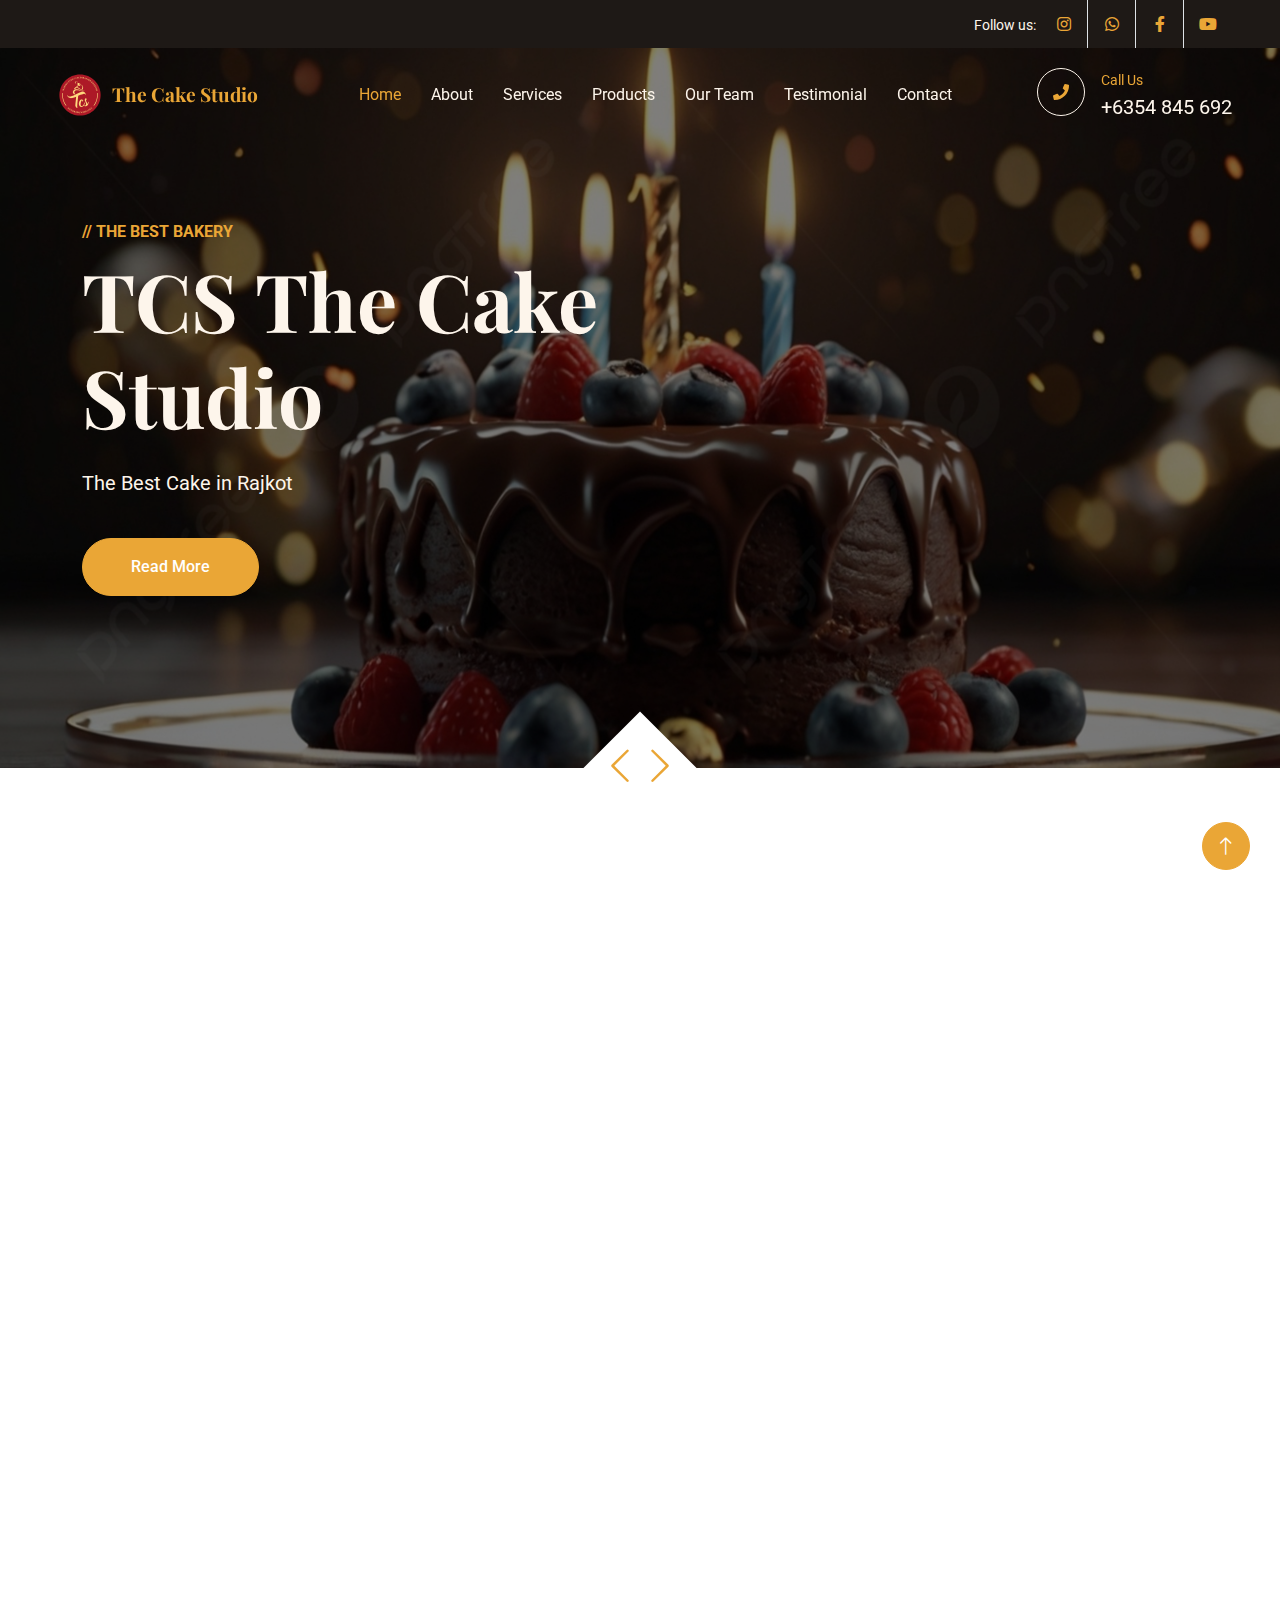
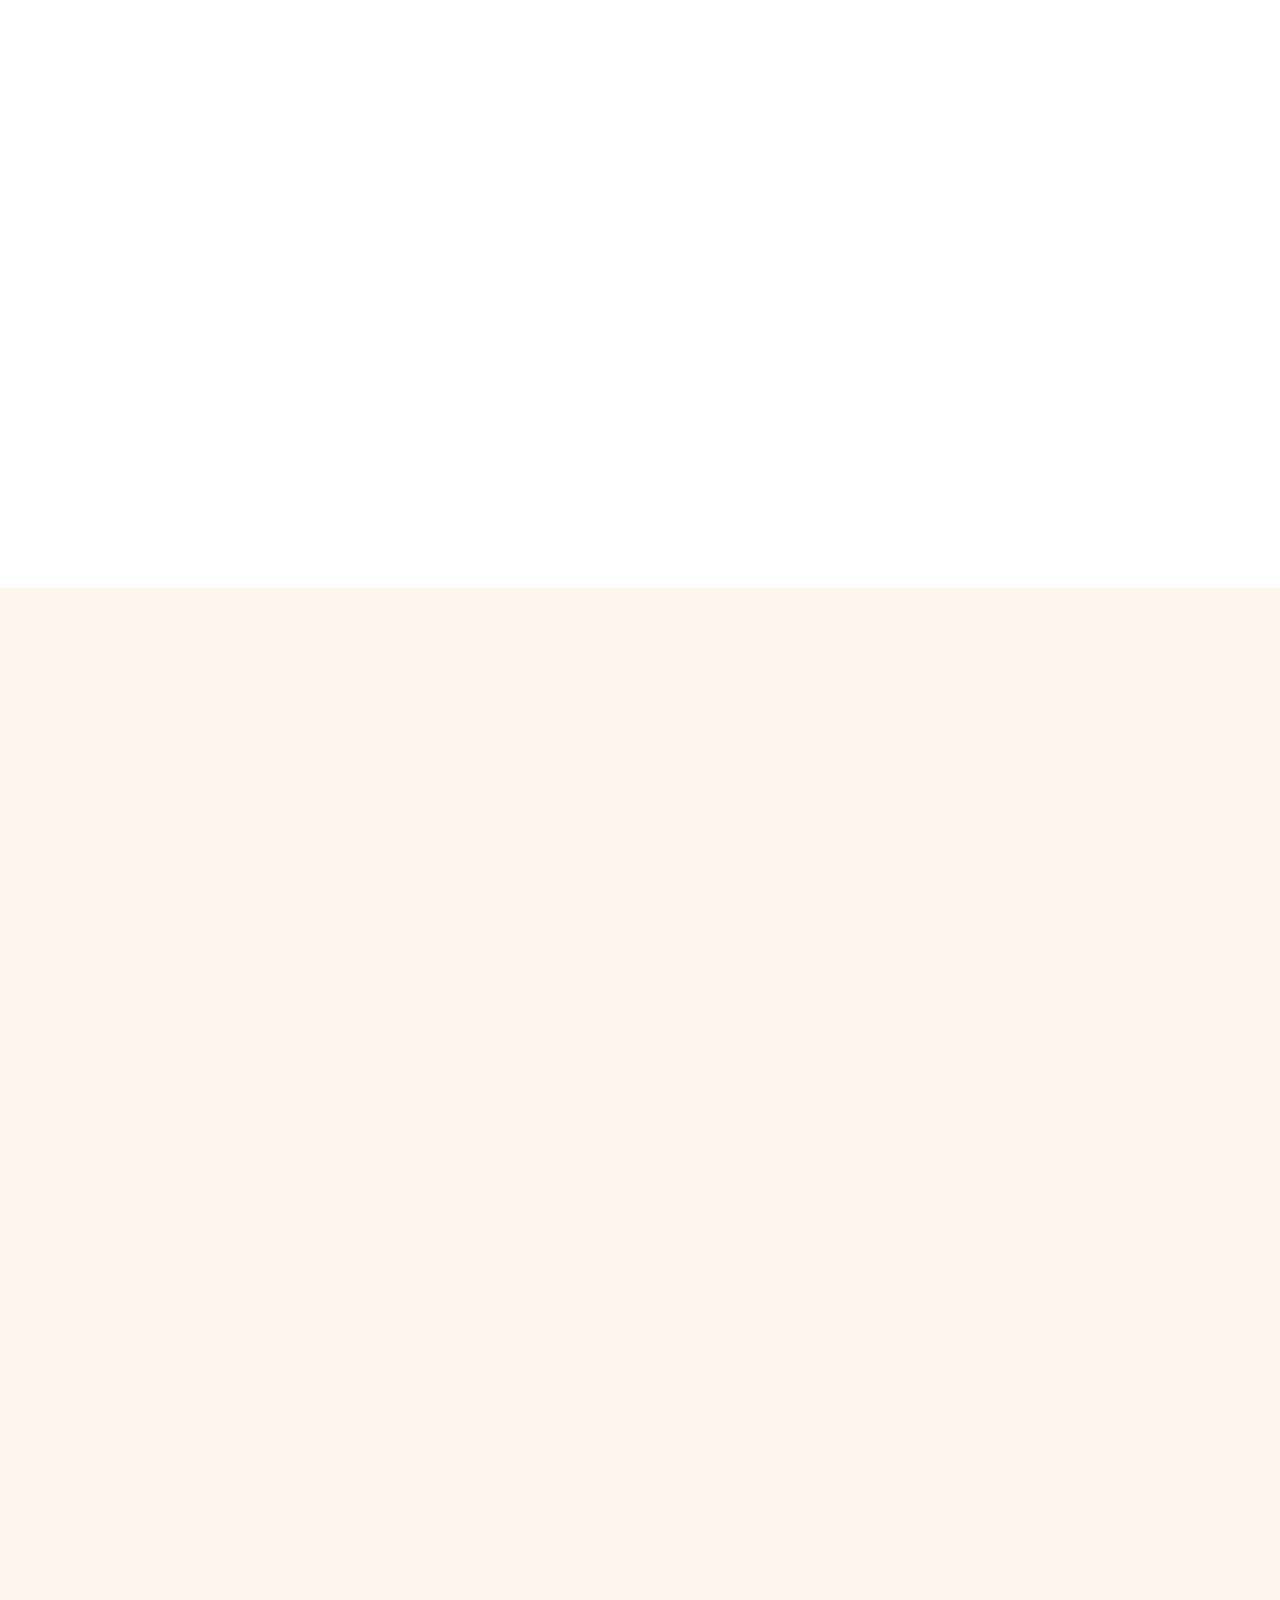
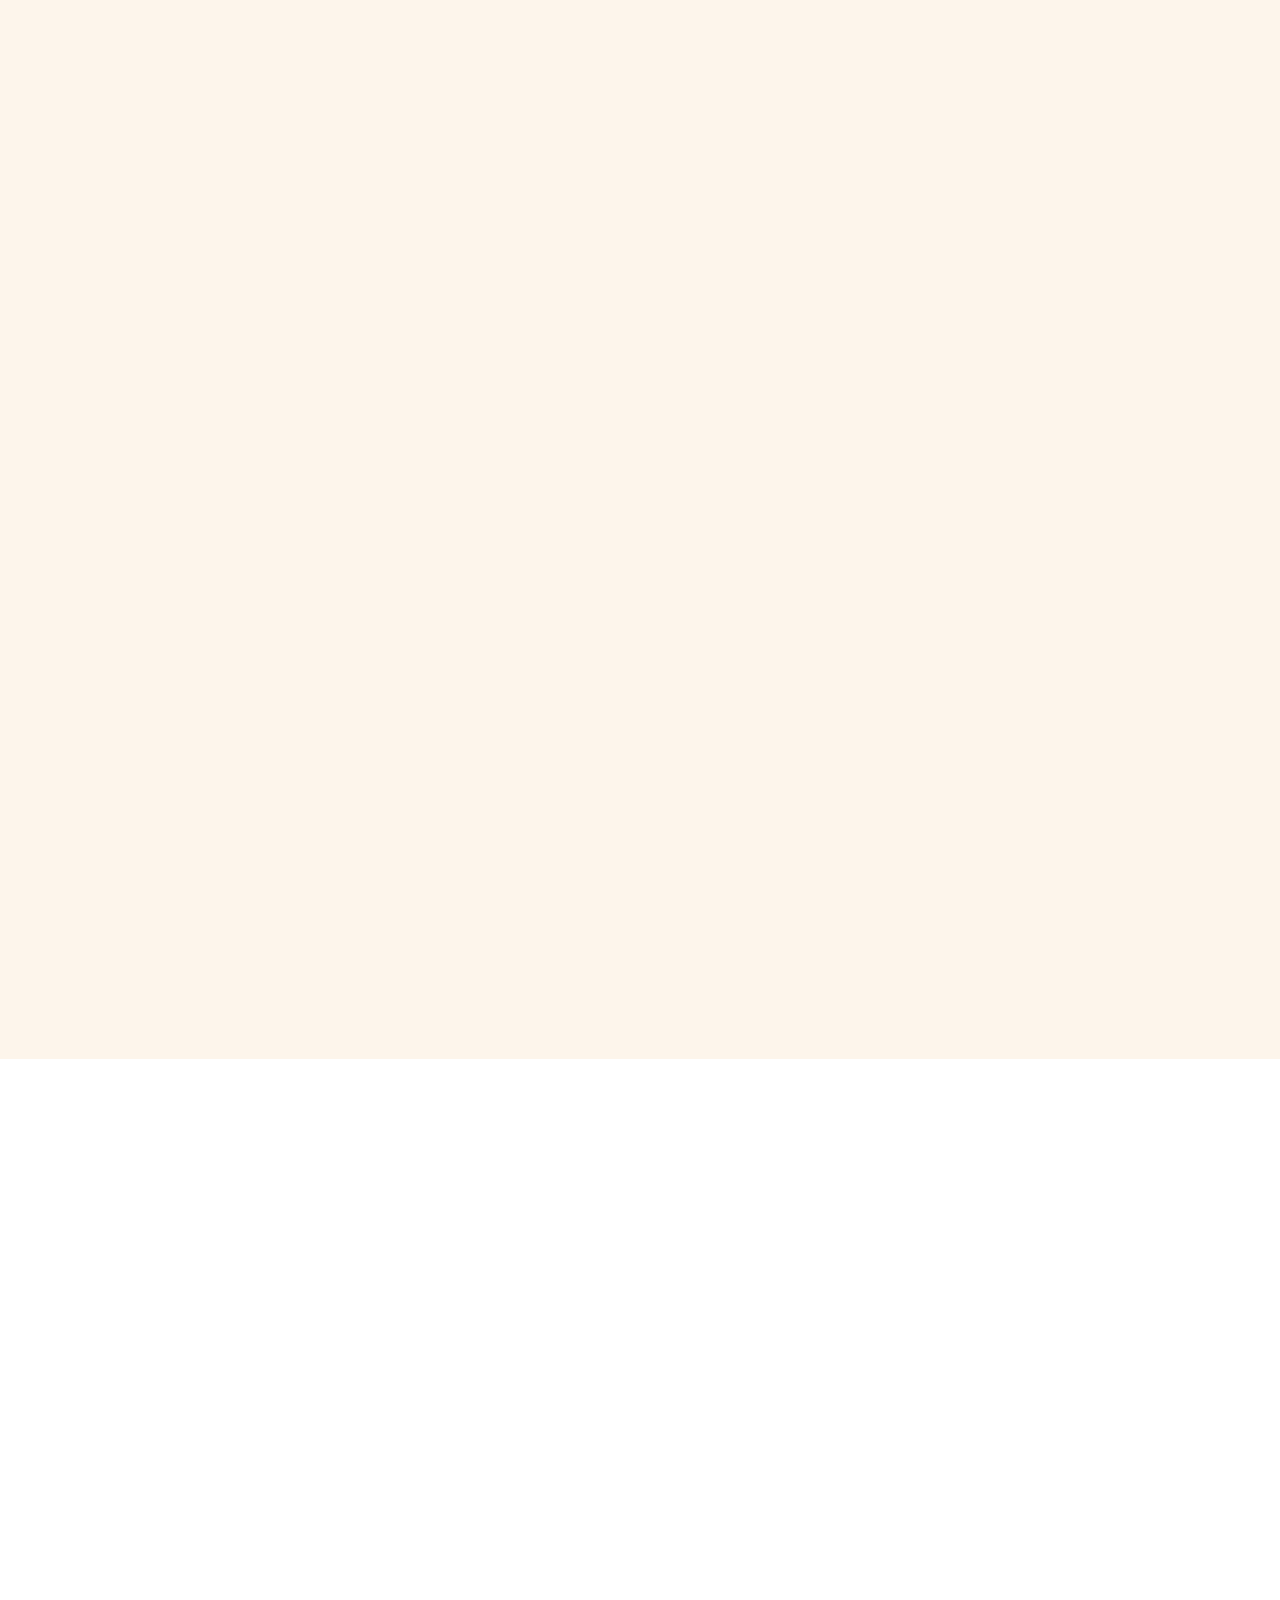
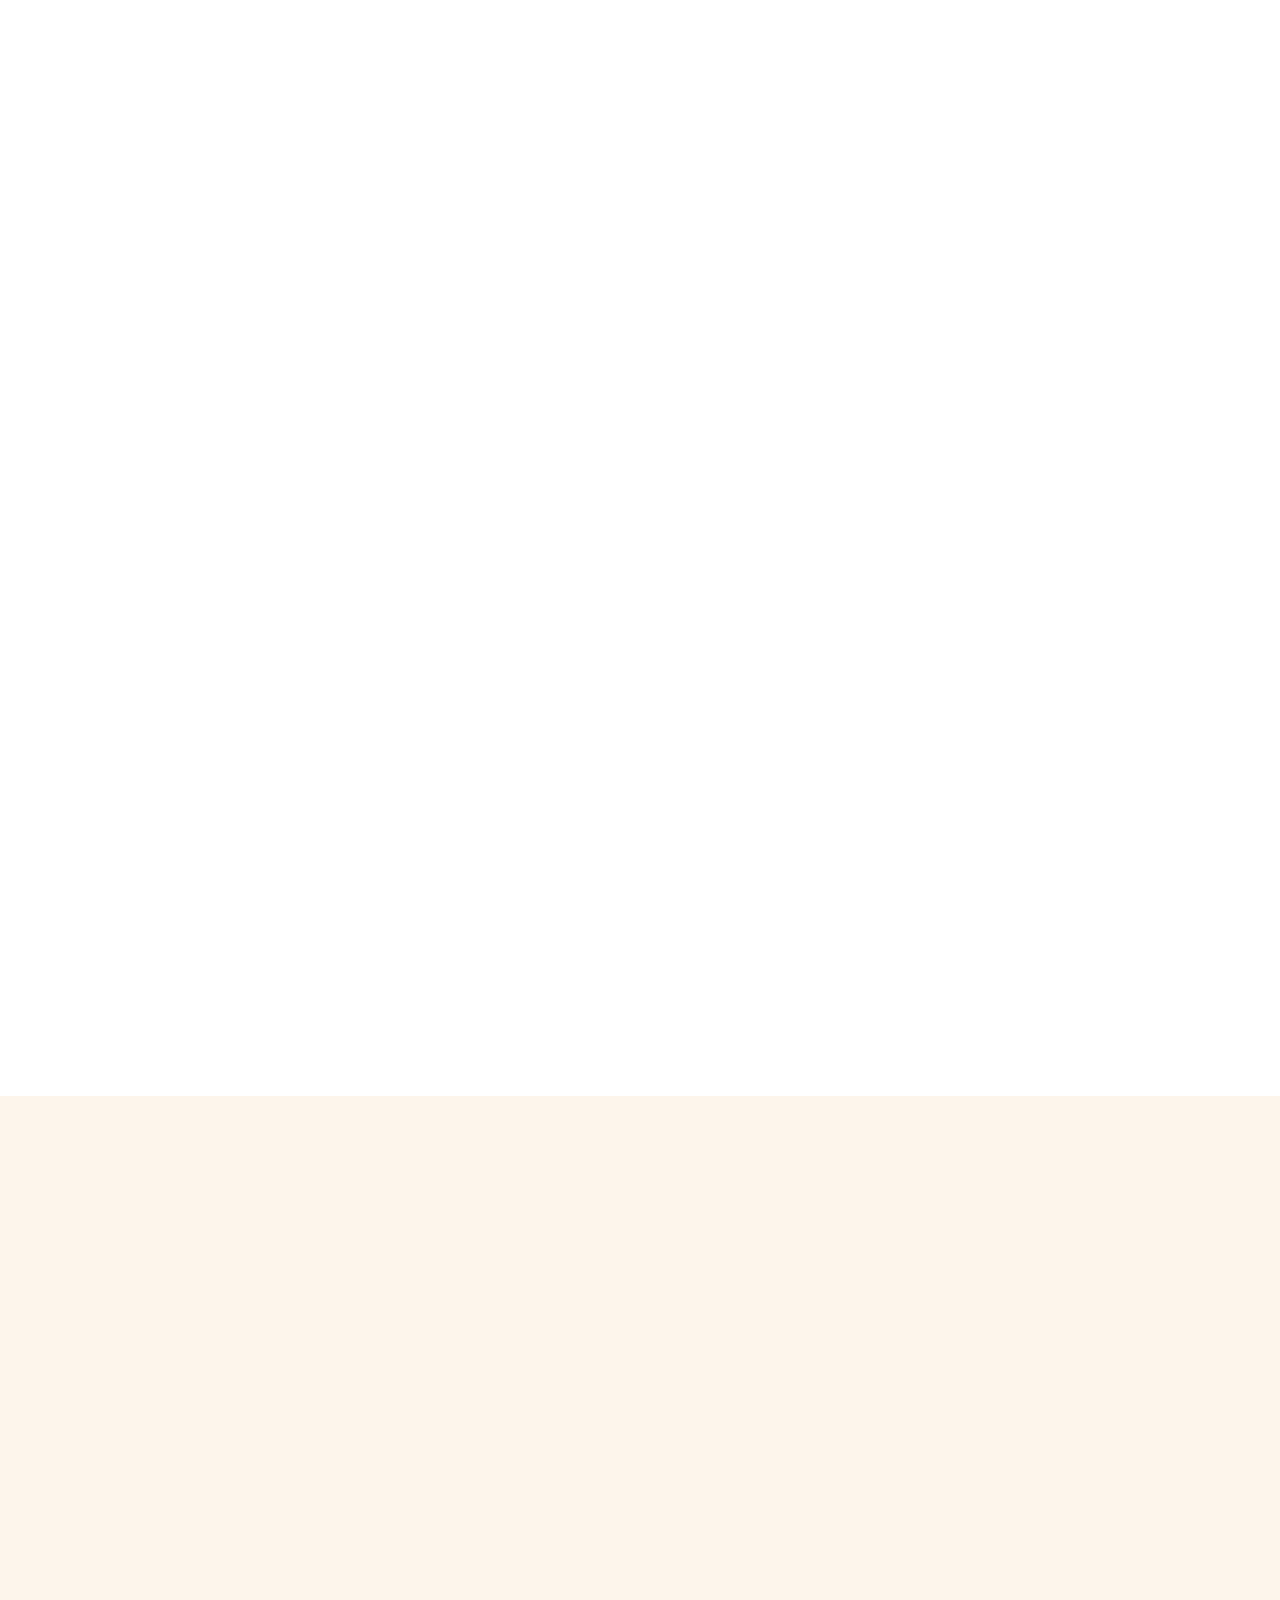
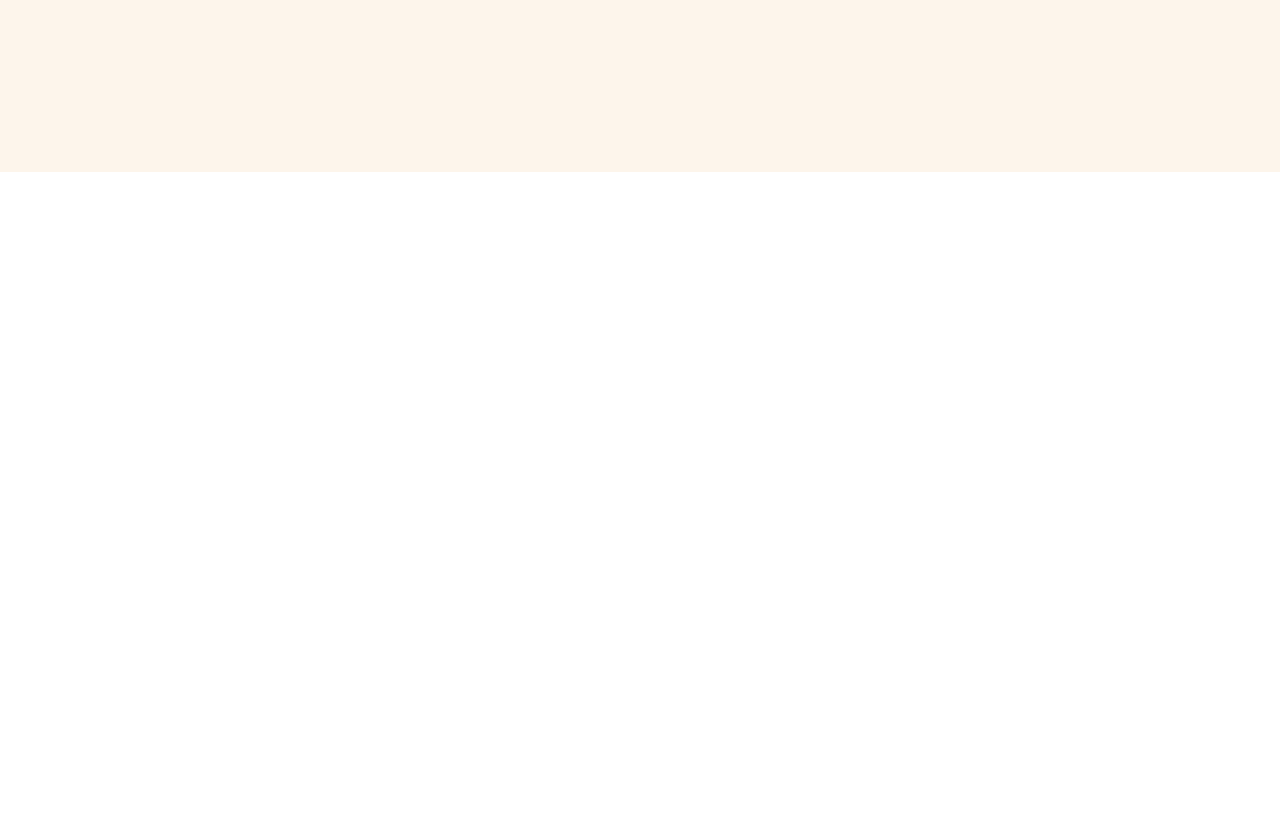
<file: index.html>
<!DOCTYPE html>
<html lang="en">

<head>
    <meta charset="utf-8">
    <title>TCS The Cake Studio</title>
    <meta content="width=device-width, initial-scale=1.0" name="viewport">
    <meta content="" name="keywords">
    <meta content="" name="description">

    <!-- Favicon -->
    <link rel="icon" href="img/TcsLogo.svg">

    <!-- Google Web Fonts -->
    <link rel="preconnect" href="https://fonts.googleapis.com">
    <link rel="preconnect" href="https://fonts.gstatic.com" crossorigin>
    <link
        href="https://fonts.googleapis.com/css2?family=Roboto:wght@400;500&family=Playfair+Display:wght@600;700&display=swap"
        rel="stylesheet">

    <!-- Icon Font Stylesheet -->
    <link href="https://cdnjs.cloudflare.com/ajax/libs/font-awesome/5.10.0/css/all.min.css" rel="stylesheet">
    <link href="https://cdn.jsdelivr.net/npm/bootstrap-icons@1.4.1/font/bootstrap-icons.css" rel="stylesheet">

    <!-- Libraries Stylesheet -->
    <link href="lib/animate/animate.min.css" rel="stylesheet">
    <link href="lib/owlcarousel/assets/owl.carousel.min.css" rel="stylesheet">

    <!-- Customized Bootstrap Stylesheet -->
    <link href="css/bootstrap.min.css" rel="stylesheet">

    <!-- Template Stylesheet -->
    <link href="css/style.css" rel="stylesheet">
</head>

<body>
    <!-- Spinner Start -->
    <div id="spinner"
        class="show bg-white position-fixed translate-middle w-100 vh-100 top-50 start-50 d-flex align-items-center justify-content-center">
        <div class="spinner-grow text-primary" role="status"></div>
    </div>
    <!-- Spinner End -->


    <!-- Topbar Start -->
    <div class="container-fluid top-bar bg-dark text-light px-0 wow fadeIn" data-wow-delay="0.1s">
        <div class="row gx-0 align-items-center d-none d-lg-flex">
            <div class="col-lg-6 px-5 text-start">
            </div>
            <div class="col-lg-6 px-5 text-end">
                <small>Follow us:</small>
                <div class="h-100 d-inline-flex align-items-center">
                    <a class="btn-lg-square text-primary border-end rounded-0"
                        href="https://instagram.com/tcs_cake_studio"><i class="fab fa-instagram"></i></a>
                    <a class="btn-lg-square text-primary border-end rounded-0" href=""><i
                            class="fab fa-whatsapp"></i></a>
                    <a class="btn-lg-square text-primary border-end rounded-0" href=""><i
                            class="fab fa-facebook-f"></i></a>
                    <a class="btn-lg-square text-primary pe-0"
                        href="https://youtube.com/@tcs_the_cake_studio?feature=shared"><i
                            class="fab fa-youtube"></i></a>
                </div>
            </div>
        </div>
    </div>
    <!-- Topbar End -->


    <!-- Navbar Start -->
    <nav class="navbar navbar-expand-lg navbar-dark fixed-top py-lg-0 px-lg-5 wow fadeIn" data-wow-delay="0.1s">
        <img class="img-fluid col-4" src="img/TcsLogo.svg" style="width: 4rem; height: 5rem;" alt="Image">
        <a href="index.html" class="navbar-brand ms-4 ms-lg-0">
            <h1 class="text-primary m-0 tcs">The Cake Studio</h1>
        </a>
        <button type="button" class="navbar-toggler me-4" data-bs-toggle="collapse" data-bs-target="#navbarCollapse">
            <span class="navbar-toggler-icon"></span>
        </button>
        <div class="collapse navbar-collapse" id="navbarCollapse">
            <div class="navbar-nav mx-auto p-4 p-lg-0">
                <a href="index.html" class="nav-item nav-link active">Home</a>
                <a href="about.html" class="nav-item nav-link">About</a>
                <a href="service.html" class="nav-item nav-link">Services</a>
                <a href="product.html" class="nav-item nav-link">Products</a>
                <a href="team.html" class="nav-item nav-link">Our Team</a>
                <a href="testimonial.html" class="nav-item nav-link">Testimonial</a>
                <a href="contact.html" class="nav-item nav-link">Contact</a>
            </div>
            <div class=" d-none d-lg-flex">
                <div class="flex-shrink-0 btn-lg-square border border-light rounded-circle">
                    <i class="fa fa-phone text-primary"></i>
                </div>
                <div class="ps-3">
                    <small class="text-primary mb-0">Call Us</small>
                    <p class="text-light fs-5 mb-0">+6354 845 692</p>
                </div>
            </div>
        </div>
    </nav>
    <!-- Navbar End -->


    <!-- Carousel Start -->
    <div class="container-fluid p-0 pb-5 wow fadeIn" data-wow-delay="0.1s">
        <div class="owl-carousel header-carousel position-relative">
            <div class="owl-carousel-item position-relative">
                <img class="img-fluid" src="img/carousel-3.jpg" alt="">
                <div class="owl-carousel-inner">
                    <div class="container">
                        <div class="row justify-content-start">
                            <div class="col-lg-8">
                                <p class="text-primary text-uppercase fw-bold mb-2">// The Best Bakery</p>
                                <h1 class="display-1 text-light mb-4 animated slideInDown">TCS The Cake Studio</h1>
                                <p class="text-light fs-5 mb-4 pb-3">The Best Cake in Rajkot</p>
                                <a href="service.html" class="btn btn-primary rounded-pill py-3 px-5">Read More</a>
                            </div>
                        </div>
                    </div>
                </div>
            </div>
            <div class="owl-carousel-item position-relative">
                <img class="img-fluid" src="img/carousel-4.jpg" alt="">
                <div class="owl-carousel-inner">
                    <div class="container">
                        <div class="row justify-content-start">
                            <div class="col-lg-8">
                                <p class="text-primary text-uppercase fw-bold mb-2">// Super Crispy & Yummy</p>
                                <h1 class="display-1 text-light mb-4 animated slideInDown">Handmade With Love</h1>
                                <p class="text-light fs-5 mb-4 pb-3">Making Every Celebration Sweeter</p>
                                <a href="service.html" class="btn btn-primary rounded-pill py-3 px-5">Read More</a>
                            </div>
                        </div>
                    </div>
                </div>
            </div>
        </div>
    </div>
    <!-- Carousel End -->


    <!-- Facts Start -->
    <div class="container-xxl py-6">
        <div class="container">
            <div class="row g-4">
                <div class="col-lg-3 col-md-6 wow fadeIn" data-wow-delay="0.1s">
                    <div class="fact-item bg-light rounded text-center h-100 p-5">
                        <i class="fa fa-certificate fa-4x text-primary mb-4"></i>
                        <p class="mb-2">Years Experience</p>
                        <h1 class="display-5 mb-0" data-toggle="counter-up">3</h1>
                    </div>
                </div>
                <div class="col-lg-3 col-md-6 wow fadeIn" data-wow-delay="0.3s">
                    <div class="fact-item bg-light rounded text-center h-100 p-5">
                        <i class="fa fa-users fa-4x text-primary mb-4"></i>
                        <p class="mb-2">Skilled Professionals</p>
                        <h1 class="display-5 mb-0" data-toggle="counter-up">3</h1>
                    </div>
                </div>
                <div class="col-lg-3 col-md-6 wow fadeIn" data-wow-delay="0.5s">
                    <div class="fact-item bg-light rounded text-center h-100 p-5">
                        <i class="fa fa-bread-slice fa-4x text-primary mb-4"></i>
                        <p class="mb-2">Total Products</p>
                        <h1 class="display-5 mb-0" data-toggle="counter-up">25</h1>
                    </div>
                </div>
                <div class="col-lg-3 col-md-6 wow fadeIn" data-wow-delay="0.7s">
                    <div class="fact-item bg-light rounded text-center h-100 p-5">
                        <i class="fa fa-cart-plus fa-4x text-primary mb-4"></i>
                        <p class="mb-2">Order Everyday</p>
                        <h1 class="display-5 mb-0" data-toggle="counter-up">100</h1>
                    </div>
                </div>
            </div>
        </div>
    </div>
    <!-- Facts End -->


    <!-- About Start -->
    <div class="container-xxl py-6">
        <div class="container">
            <div class="row g-5">
                <div class="col-lg-6 wow fadeInUp" data-wow-delay="0.1s">
                    <div class="row img-twice position-relative h-100">
                        <div class="col-6">
                            <img class="img-fluid rounded" src="img/about-1.jpg" alt="">
                        </div>
                        <div class="col-6 align-self-end">
                            <img class="img-fluid rounded" src="img/about-2.jpg" alt="">
                        </div>
                    </div>
                </div>
                <div class="col-lg-6 wow fadeInUp" data-wow-delay="0.5s">
                    <div class="h-100">
                        <p class="text-primary text-uppercase mb-2">// About Us</p>
                        <h1 class="display-6 mb-4">We Bake Every Item From The Core Of Our Hearts</h1>
                        <p>
                            Welcome to <b>TCS The Cake Studio,</b> where every bite is a celebration!
                        </p>
                        <p>
                            We are a passionate team dedicated to crafting exquisite cakes and confections that not only
                            tantalize your taste buds but also make your special moments even sweeter. Located in the
                            heart of Rajkot, we believe in the power of fresh,
                            high-quality ingredients and artistic flair to create edible masterpieces.
                        </p>
                        <p>At <b>TCS The Cake Studio,</b> we believe that cakes are more than just desserts; they are
                            expressions
                            of joy, love, and celebration. From classic favorites to bespoke creations, we pour our
                            heart into every cake we bake, ensuring it's as unique and memorable as your occasion.
                        </p>
                        <div class="row g-2 mb-4">
                            <div class="col-sm-6">
                                <i class="fa fa-check text-primary me-2"></i>Quality Products
                            </div>
                            <div class="col-sm-6">
                                <i class="fa fa-check text-primary me-2"></i>Custom Products
                            </div>
                            <div class="col-sm-6">
                                <i class="fa fa-check text-primary me-2"></i>Online Order
                            </div>
                            <div class="col-sm-6">
                                <i class="fa fa-check text-primary me-2"></i>Home Delivery
                            </div>
                        </div>
                        <a class="btn btn-primary rounded-pill py-3 px-5" href="about.html">Read More</a>
                    </div>
                </div>
            </div>
        </div>
    </div>
    <!-- About End -->


    <!-- Product Start -->
    <div class="container-xxl bg-light my-6 py-6 pt-0">
        <div class="container">
            <div class="bg-primary text-light rounded-bottom p-5 my-6 mt-0 wow fadeInUp" data-wow-delay="0.1s">
                <div class="row g-4 align-items-center">
                    <div class="col-lg-6">
                        <h1 class="display-4 text-light mb-0">The Best Bakery In Rajkot City</h1>
                    </div>
                    <div class="col-lg-6 text-lg-end">
                        <div class="d-inline-flex align-items-center text-start">
                            <i class="fa fa-phone-alt fa-4x flex-shrink-0"></i>
                            <div class="ms-4">
                                <p class="fs-5 fw-bold mb-0">Call Us</p>
                                <p class="fs-1 fw-bold mb-0">+6354 845 692</p>
                            </div>
                        </div>
                    </div>
                </div>
            </div>
            <div class="text-center mx-auto mb-5 wow fadeInUp" data-wow-delay="0.1s" style="max-width: 500px;">
                <p class="text-primary text-uppercase mb-2">// Bakery Products</p>
                <h1 class="display-6 mb-4">Explore The Categories Of Our Bakery Products</h1>
            </div>
            <div class="row g-4">
                <div class="col-lg-4 col-md-6 wow fadeInUp" data-wow-delay="0.1s">
                    <div class="product-item d-flex flex-column bg-white rounded overflow-hidden h-100">
                        <div class="text-center p-4">
                            <div class="d-inline-block border border-primary rounded-pill px-3 mb-3">₹210 - ₹3510</div>
                            <h3 class="mb-3">Cake</h3>
                            <span>Classic celebration centerpiece: Moist layers, rich frosting, pure delight.</span>
                        </div>
                        <div class="position-relative mt-auto">
                            <img class="img-fluid" src="img/porduct-1.jpg" alt="">
                            <div class="product-overlay">
                                <a class="btn btn-lg-square btn-outline-light rounded-circle" href=""><i
                                        class="fa fa-eye text-primary"></i></a>
                            </div>
                        </div>
                    </div>
                </div>
                <div class="col-lg-4 col-md-6 wow fadeInUp" data-wow-delay="0.3s">
                    <div class="product-item d-flex flex-column bg-white rounded overflow-hidden h-100">
                        <div class="text-center p-4">
                            <div class="d-inline-block border border-primary rounded-pill pt-1 px-3 mb-3">₹40 - ₹150
                            </div>
                            <h3 class="mb-3">Cupcake</h3>
                            <span>Sweet, personal indulgence: Perfectly portioned for individual delight.</span>
                        </div>
                        <div class="position-relative mt-auto">
                            <img class="img-fluid" src="img/product-4.jpg" alt="">
                            <div class="product-overlay">
                                <a class="btn btn-lg-square btn-outline-light rounded-circle" href=""><i
                                        class="fa fa-eye text-primary"></i></a>
                            </div>
                        </div>
                    </div>
                </div>
                <div class="col-lg-4 col-md-6 wow fadeInUp" data-wow-delay="0.5s">
                    <div class="product-item d-flex flex-column bg-white rounded overflow-hidden h-100">
                        <div class="text-center p-4">
                            <div class="d-inline-block border border-primary rounded-pill pt-1 px-3 mb-3">₹30 - ₹2000
                            </div>
                            <h4 class="mb-3">Ice Cream Cake</h4>
                            <span>Cool layers of bliss: Ice cream and cake, a refreshing combination.</span>
                        </div>
                        <div class="position-relative mt-auto">
                            <img class="img-fluid" src="img/product-7.jpg" alt="">
                            <div class="product-overlay">
                                <a class="btn btn-lg-square btn-outline-light rounded-circle" href=""><i
                                        class="fa fa-eye text-primary"></i></a>
                            </div>
                        </div>
                    </div>
                </div>
                <div class="col-lg-4 col-md-6 wow fadeInUp" data-wow-delay="0.1s">
                    <div class="product-item d-flex flex-column bg-white rounded overflow-hidden h-100">
                        <div class="text-center p-4">
                            <div class="d-inline-block border border-primary rounded-pill px-3 mb-3">₹210 - ₹3510</div>
                            <h3 class="mb-3">Cake</h3>
                            <span>A slice of happiness: Perfect for birthdays and special occasions.</span>
                        </div>
                        <div class="position-relative mt-auto">
                            <img class="img-fluid" src="img/product-2.jpg" alt="">
                            <div class="product-overlay">
                                <a class="btn btn-lg-square btn-outline-light rounded-circle" href=""><i
                                        class="fa fa-eye text-primary"></i></a>
                            </div>
                        </div>
                    </div>
                </div>
                <div class="col-lg-4 col-md-6 wow fadeInUp" data-wow-delay="0.3s">
                    <div class="product-item d-flex flex-column bg-white rounded overflow-hidden h-100">
                        <div class="text-center p-4">
                            <div class="d-inline-block border border-primary rounded-pill pt-1 px-3 mb-3">₹40 - ₹150
                            </div>
                            <h3 class="mb-3">Cupcake</h3>
                            <span>Charming mini cakes: Adorned with swirls of delicious frosting.</span>
                        </div>
                        <div class="position-relative mt-auto">
                            <img class="img-fluid" src="img/product-5.jpg" alt="">
                            <div class="product-overlay">
                                <a class="btn btn-lg-square btn-outline-light rounded-circle" href=""><i
                                        class="fa fa-eye text-primary"></i></a>
                            </div>
                        </div>
                    </div>
                </div>
                <div class="col-lg-4 col-md-6 wow fadeInUp" data-wow-delay="0.5s">
                    <div class="product-item d-flex flex-column bg-white rounded overflow-hidden h-100">
                        <div class="text-center p-4">
                            <div class="d-inline-block border border-primary rounded-pill pt-1 px-3 mb-3">₹30 - ₹2000
                            </div>
                            <h4 class="mb-3">Ice Cream Cake</h4>
                            <span>The best of both worlds: Frosty, creamy, and wonderfully decadent.</span>
                        </div>
                        <div class="position-relative mt-auto">
                            <img class="img-fluid" src="img/product-8.jpg" alt="">
                            <div class="product-overlay">
                                <a class="btn btn-lg-square btn-outline-light rounded-circle" href=""><i
                                        class="fa fa-eye text-primary"></i></a>
                            </div>
                        </div>
                    </div>
                </div>
                <div class="col-lg-4 col-md-6 wow fadeInUp" data-wow-delay="0.1s">
                    <div class="product-item d-flex flex-column bg-white rounded overflow-hidden h-100">
                        <div class="text-center p-4">
                            <div class="d-inline-block border border-primary rounded-pill px-3 mb-3">₹210 - ₹3510</div>
                            <h3 class="mb-3">Cake</h3>
                            <span>Elegant and decadent: Every bite a comforting, sweet indulgence.</span>
                        </div>
                        <div class="position-relative mt-auto">
                            <img class="img-fluid" src="img/product-3.jpg" alt="">
                            <div class="product-overlay">
                                <a class="btn btn-lg-square btn-outline-light rounded-circle" href=""><i
                                        class="fa fa-eye text-primary"></i></a>
                            </div>
                        </div>
                    </div>
                </div>
                <div class="col-lg-4 col-md-6 wow fadeInUp" data-wow-delay="0.3s">
                    <div class="product-item d-flex flex-column bg-white rounded overflow-hidden h-100">
                        <div class="text-center p-4">
                            <div class="d-inline-block border border-primary rounded-pill pt-1 px-3 mb-3">₹40 - ₹150
                            </div>
                            <h3 class="mb-3">Cupcake</h3>
                            <span>Ideal for any party: Easy to serve, fun to eat.</span>
                        </div>
                        <div class="position-relative mt-auto">
                            <img class="img-fluid" src="img/product-6.jpg" alt="">
                            <div class="product-overlay">
                                <a class="btn btn-lg-square btn-outline-light rounded-circle" href=""><i
                                        class="fa fa-eye text-primary"></i></a>
                            </div>
                        </div>
                    </div>
                </div>
                <div class="col-lg-4 col-md-6 wow fadeInUp" data-wow-delay="0.5s">
                    <div class="product-item d-flex flex-column bg-white rounded overflow-hidden h-100">
                        <div class="text-center p-4">
                            <div class="d-inline-block border border-primary rounded-pill pt-1 px-3 mb-3">₹30 - ₹2000
                            </div>
                            <h4 class="mb-3">Ice Cream Cake</h4>
                            <span>A refreshing celebration: Perfect for hot Rajkot afternoons.</span>
                        </div>
                        <div class="position-relative mt-auto">
                            <img class="img-fluid" src="img/product-9.jpg" alt="">
                            <div class="product-overlay">
                                <a class="btn btn-lg-square btn-outline-light rounded-circle" href=""><i
                                        class="fa fa-eye text-primary"></i></a>
                            </div>
                        </div>
                    </div>
                </div>
            </div>
        </div>
    </div>
    <!-- Product End -->


    <!-- Service Start -->
    <div class="container-xxl py-6">
        <div class="container">
            <div class="row g-5">
                <div class="col-lg-6 wow fadeInUp" data-wow-delay="0.1s">
                    <p class="text-primary text-uppercase mb-2">// Our Services</p>
                    <h1 class="display-6 mb-4">What Do We Offer For You?</h1>
                    <p class="mb-5">At <b>TCS The Cake Studio,</b> we are dedicated to making every occasion in Rajkot
                        and beyond
                        a truly sweet and memorable one. We offer a comprehensive range of services designed to meet all
                        your cake and confectionary needs, with a focus on quality, creativity, and customer
                        satisfaction.
                    </p>
                    <div class="row gy-5 gx-4">
                        <div class="col-sm-6 wow fadeIn" data-wow-delay="0.1s">
                            <div class="d-flex align-items-center mb-3">
                                <div class="flex-shrink-0 btn-square bg-primary rounded-circle me-3">
                                    <i class="fa fa-bread-slice text-white"></i>
                                </div>
                                <h5 class="mb-0">Quality Products</h5>
                            </div>
                            <span>We bake delicious, fresh cakes using only the finest ingredients.</span>
                        </div>
                        <div class="col-sm-6 wow fadeIn" data-wow-delay="0.2s">
                            <div class="d-flex align-items-center mb-3">
                                <div class="flex-shrink-0 btn-square bg-primary rounded-circle me-3">
                                    <i class="fa fa-birthday-cake text-white"></i>
                                </div>
                                <h5 class="mb-0">Custom Products</h5>
                            </div>
                            <span>Personalized cakes, uniquely crafted to your exact dreams.</span>
                        </div>
                        <div class="col-sm-6 wow fadeIn" data-wow-delay="0.3s">
                            <div class="d-flex align-items-center mb-3">
                                <div class="flex-shrink-0 btn-square bg-primary rounded-circle me-3">
                                    <i class="fa fa-cart-plus text-white"></i>
                                </div>
                                <h5 class="mb-0">Online Order</h5>
                            </div>
                            <span>Conveniently order your favorite cakes from anywhere, anytime.</span>
                        </div>
                        <div class="col-sm-6 wow fadeIn" data-wow-delay="0.4s">
                            <div class="d-flex align-items-center mb-3">
                                <div class="flex-shrink-0 btn-square bg-primary rounded-circle me-3">
                                    <i class="fa fa-truck text-white"></i>
                                </div>
                                <h5 class="mb-0">Home Delivery</h5>
                            </div>
                            <span>Freshly baked delights delivered right to your doorstep in Rajkot.</span>
                        </div>
                    </div>
                </div>
                <div class="col-lg-6 wow fadeInUp" data-wow-delay="0.5s">
                    <div class="row img-twice position-relative h-100">
                        <div class="col-6">
                            <img class="img-fluid rounded" src="img/service-1.jpg" alt="">
                        </div>
                        <div class="col-6 align-self-end">
                            <img class="img-fluid rounded" src="img/service-2.jpg" alt="">
                        </div>
                    </div>
                </div>
            </div>
        </div>
    </div>
    <!-- Service End -->


    <!-- Team Start -->
    <div class="container-xxl py-6">
        <div class="container">
            <div class="text-center mx-auto mb-5 wow fadeInUp" data-wow-delay="0.1s" style="max-width: 500px;">
                <p class="text-primary text-uppercase mb-2">// Our Team</p>
                <h1 class="display-6 mb-4">We're Super Professional At Our Skills</h1>
            </div>
            <div class="row g-4">
                <div class="col-lg-3 col-md-6 wow fadeInUp" data-wow-delay="0.1s">
                    <div class="team-item text-center rounded overflow-hidden">
                        <img class="img-fluid" src="img/team-1.jpg" alt="">
                        <div class="team-text">
                            <div class="team-title">
                                <h5>Full Name</h5>
                                <span>Designation</span>
                            </div>
                         
                        </div>
                    </div>
                </div>
                <div class="col-lg-3 col-md-6 wow fadeInUp" data-wow-delay="0.3s">
                    <div class="team-item text-center rounded overflow-hidden">
                        <img class="img-fluid" src="img/team-2.jpg" alt="">
                        <div class="team-text">
                            <div class="team-title">
                                <h5>Full Name</h5>
                                <span>Designation</span>
                            </div>
                         
                        </div>
                    </div>
                </div>
                <div class="col-lg-3 col-md-6 wow fadeInUp" data-wow-delay="0.5s">
                    <div class="team-item text-center rounded overflow-hidden">
                        <img class="img-fluid" src="img/team-3.jpg" alt="">
                        <div class="team-text">
                            <div class="team-title">
                                <h5>Full Name</h5>
                                <span>Designation</span>
                            </div>
                   
                        </div>
                    </div>
                </div>
                <div class="col-lg-3 col-md-6 wow fadeInUp" data-wow-delay="0.7s">
                    <div class="team-item text-center rounded overflow-hidden">
                        <img class="img-fluid" src="img/team-4.jpg" alt="">
                        <div class="team-text">
                            <div class="team-title">
                                <h5>Full Name</h5>
                                <span>Designation</span>
                            </div>
               
                        </div>
                    </div>
                </div>
            </div>
        </div>
    </div>
    <!-- Team End -->


    <!-- Testimonial Start -->
    <div class="container-xxl bg-light my-6 py-6 pb-0">
        <div class="container" style="padding-bottom: 6rem;">
            <div class="text-center mx-auto mb-5 wow fadeInUp" data-wow-delay="0.1s" style="max-width: 500px;">
                <p class="text-primary text-uppercase mb-2">// Client's Review</p>
                <h1 class="display-6 mb-4">More Than 3000+ Customers Trusted Us</h1>
            </div>
            <div class="owl-carousel testimonial-carousel wow fadeInUp" data-wow-delay="0.1s">
                <div class="testimonial-item bg-white rounded p-4">
                    <div class="d-flex align-items-center mb-4">
                        <img class="flex-shrink-0 rounded-circle border p-1" src="img/testimonial-1.jpg" alt="">
                        <div class="ms-4">
                            <h5 class="mb-1">Client Name</h5>
                            
                        </div>
                    </div>
                    <p class="mb-0">"Absolutely delicious cakes every time! <b>Quality and taste are consistently
                            amazing.</b>
                        Our go-to for all celebrations."</p>
                </div>
                <div class="testimonial-item bg-white rounded p-4">
                    <div class="d-flex align-items-center mb-4">
                        <img class="flex-shrink-0 rounded-circle border p-1" src="img/testimonial-2.jpg" alt="">
                        <div class="ms-4">
                            <h5 class="mb-1">Client Name</h5>
                            
                        </div>
                    </div>
                    <p class="mb-0">Ordered a custom birthday cake, and it was <b>stunning and so tasty!</b> Everyone
                        loved it.
                        Highly recommend their artistry."</p>
                </div>
                <div class="testimonial-item bg-white rounded p-4">
                    <div class="d-flex align-items-center mb-4">
                        <img class="flex-shrink-0 rounded-circle border p-1" src="img/testimonial-3.jpg" alt="">
                        <div class="ms-4">
                            <h5 class="mb-1">Client Name</h5>
                            
                        </div>
                    </div>
                    <p class="mb-0">"Easy online ordering and <b>prompt home delivery in Rajkot.</b> The cupcakes were
                        fresh
                        and incredibly yummy. Great service!</p>
                </div>
                <div class="testimonial-item bg-white rounded p-4">
                    <div class="d-flex align-items-center mb-4">
                        <img class="flex-shrink-0 rounded-circle border p-1" src="img/testimonial-4.jpg" alt="">
                        <div class="ms-4">
                            <h5 class="mb-1">Client Name</h5>
                            
                        </div>
                    </div>
                    <p class="mb-0">"Fantastic customer service and <b>phenomenal eggless options!</b> We're so glad to
                        have
                        found our perfect cake shop here."</p>
                </div>
            </div>
            
        </div>
    </div>
    <!-- Testimonial End -->


    <!-- Footer Start -->
    <div class="container-fluid bg-dark text-light footer my-6 mb-0 py-5 wow fadeIn" data-wow-delay="0.1s">
        <div class="container py-5">
            <div class="row g-5" style="display: flex; justify-content: space-between;">
                <div class="col-lg-13 col-md-6">
                    <img class="img-fluid col-4" src="img/TcsLogo.svg" style="width: 11rem; height: 5rem;" alt="Image">
                    <h4 class="text-light mb-4" style="margin-top: 1.5rem;">Backery Address</h4>
                    <p class="mb-2"><i class="fa fa-map-marker-alt me-3"></i>Rajkot, IND</p>
                    <p class="mb-2"><i class="fa fa-phone-alt me-3"></i>+6354 845 692</p>
                    <p class="mb-2"><i class="fa fa-envelope me-3"></i>tcsthecakestudio@gmail.com</p>
                    <div class="d-flex pt-2">
                        <a class="btn btn-square btn-outline-light rounded-circle me-1"
                            href="https://instagram.com/tcs_cake_studio"><i class="fab fa-instagram"></i></a>
                        <a class="btn btn-square btn-outline-light rounded-circle me-1" href=""><i
                                class="fab fa-whatsapp"></i></a>
                        <a class="btn btn-square btn-outline-light rounded-circle me-1" href=""><i
                                class="fab fa-facebook-f"></i></a>
                        <a class="btn btn-square btn-outline-light rounded-circle me-0"
                            href="https://youtube.com/@tcs_the_cake_studio?feature=shared"><i
                                class="fab fa-youtube"></i></a>
                    </div>
                </div>
                <div class="col-lg-3 col-md-6">
                    <h4 class="text-light mb-4">Quick Links</h4>
                    <a class="btn btn-link" href="index.html">Home</a>
                    <a class="btn btn-link" href="about.html">About Us</a>
                    <a class="btn btn-link" href="contact.html">Contact Us</a>
                    <a class="btn btn-link" href="service.html">Our Services</a>
                    <a class="btn btn-link" href="product.html">Products</a>
                    <a class="btn btn-link" href="team.html">Our Team</a>
                    <a class="btn btn-link" href="testimonial.html">Testimonial</a>
                </div>
           
                <div class="col-lg-3 col-md-6">
                    <h4 class="text-light mb-4">Photo Gallery</h4>
                    <div class="row g-2 ">
                        <div class="col-4">
                            <img class="img-fluid bg-light rounded p-1" src="img/porduct-1.jpg" alt="Image">
                        </div>
                        <div class="col-4">
                            <img class="img-fluid bg-light rounded p-1" src="img/product-2.jpg" alt="Image">
                        </div>
                        <div class="col-4">
                            <img class="img-fluid bg-light rounded p-1" src="img/product-3.jpg" alt="Image">
                        </div>
                        <div class="col-4">
                            <img class="img-fluid bg-light rounded p-1" src="img/product-4.jpg" alt="Image">
                        </div>
                        <div class="col-4">
                            <img class="img-fluid bg-light rounded p-1" src="img/product-5.jpg" alt="Image">
                        </div>
                        <div class="col-4">
                            <img class="img-fluid bg-light rounded p-1" src="img/product-6.jpg" alt="Image">
                        </div>
                        <div class="col-4">
                            <img class="img-fluid bg-light rounded p-1" src="img/product-7.jpg" alt="Image">
                        </div>
                        <div class="col-4">
                            <img class="img-fluid bg-light rounded p-1" src="img/product-8.jpg" alt="Image">
                        </div>
                        <div class="col-4">
                            <img class="img-fluid bg-light rounded p-1" src="img/product-9.jpg" alt="Image">
                        </div>
                    </div>
                </div>
            </div>
        </div>
    </div>
    <!-- Footer End -->


    <!-- Copyright Start -->
    <div class="container-fluid copyright text-light py-4 wow fadeIn" data-wow-delay="0.1s">
        <div class="container">
            <div class="row">
                <div class="col-md-6 text-center text-md-start mb-3 mb-md-0">
                    &copy; <a href="#">TCS The Cake Studio</a>, &nbsp; All Right Reserved.
                </div>
                <div class="col-md-6 text-center text-md-end">
                   
                    Designed By <a href="https://apsidpara.github.io/Ansh/">Ansh Sidpara</a>
                </div>
            </div>
        </div>
    </div>
    <!-- Copyright End -->


    <!-- Back to Top -->
    <a href="#" class="btn btn-lg btn-primary btn-lg-square rounded-circle back-to-top"><i
            class="bi bi-arrow-up"></i></a>


    <!-- JavaScript Libraries -->
    <script src="https://code.jquery.com/jquery-3.4.1.min.js"></script>
    <script src="https://cdn.jsdelivr.net/npm/bootstrap@5.0.0/dist/js/bootstrap.bundle.min.js"></script>
    <script src="lib/wow/wow.min.js"></script>
    <script src="lib/easing/easing.min.js"></script>
    <script src="lib/waypoints/waypoints.min.js"></script>
    <script src="lib/counterup/counterup.min.js"></script>
    <script src="lib/owlcarousel/owl.carousel.min.js"></script>

    <!-- Template Javascript -->
    <script src="js/main.js"></script>
</body>

</html>
</file>
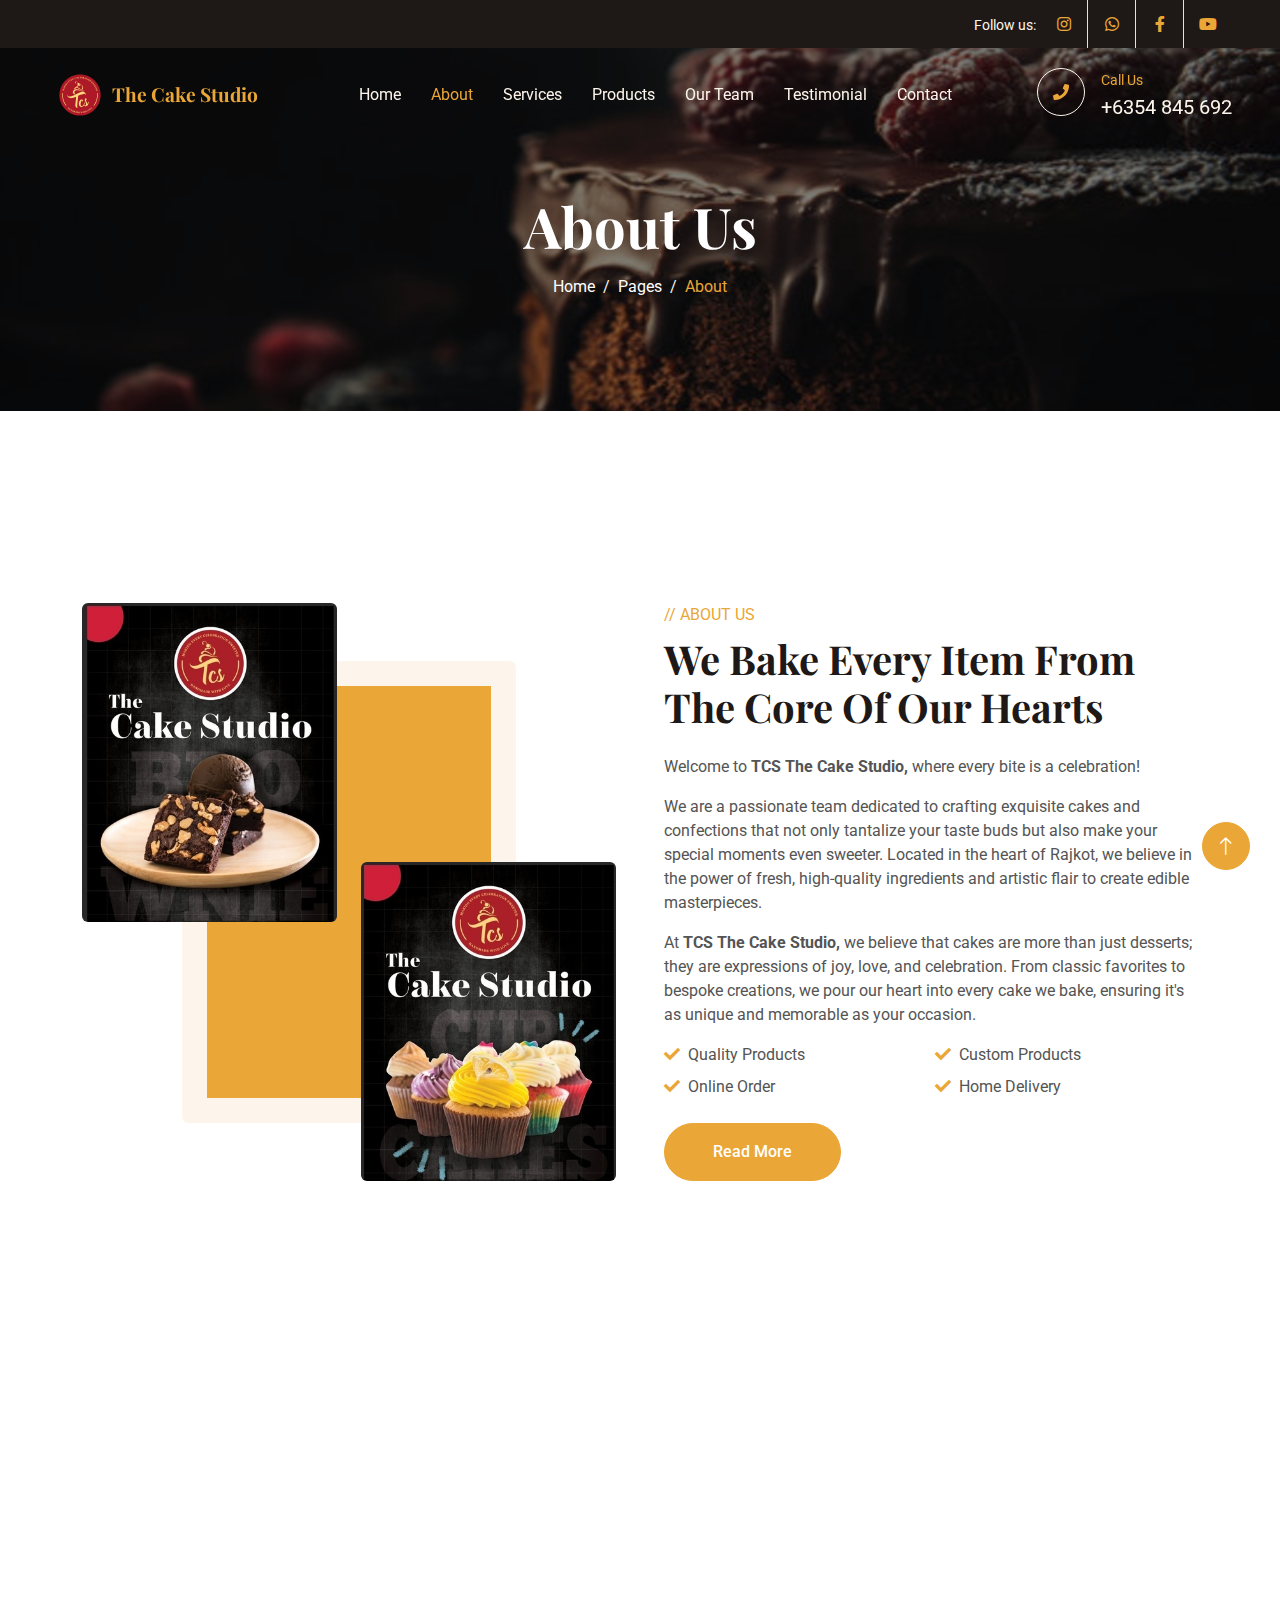
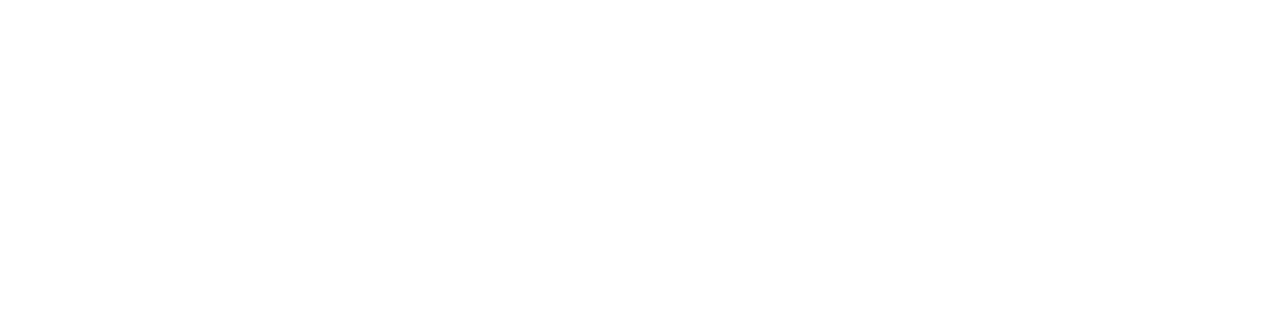
<file: about.html>
<!DOCTYPE html>
<html lang="en">

<head>
    <meta charset="utf-8">
    <title>TCS The Cake Studio - About</title>
    <meta content="width=device-width, initial-scale=1.0" name="viewport">
    <meta content="" name="keywords">
    <meta content="" name="description">

    <!-- Favicon -->
    <link rel="icon" href="img/TcsLogo.svg">

    <!-- Google Web Fonts -->
    <link rel="preconnect" href="https://fonts.googleapis.com">
    <link rel="preconnect" href="https://fonts.gstatic.com" crossorigin>
    <link
        href="https://fonts.googleapis.com/css2?family=Roboto:wght@400;500&family=Playfair+Display:wght@600;700&display=swap"
        rel="stylesheet">

    <!-- Icon Font Stylesheet -->
    <link href="https://cdnjs.cloudflare.com/ajax/libs/font-awesome/5.10.0/css/all.min.css" rel="stylesheet">
    <link href="https://cdn.jsdelivr.net/npm/bootstrap-icons@1.4.1/font/bootstrap-icons.css" rel="stylesheet">

    <!-- Libraries Stylesheet -->
    <link href="lib/animate/animate.min.css" rel="stylesheet">
    <link href="lib/owlcarousel/assets/owl.carousel.min.css" rel="stylesheet">

    <!-- Customized Bootstrap Stylesheet -->
    <link href="css/bootstrap.min.css" rel="stylesheet">

    <!-- Template Stylesheet -->
    <link href="css/style.css" rel="stylesheet">
</head>

<body>
    <!-- Spinner Start -->
    <div id="spinner"
        class="show bg-white position-fixed translate-middle w-100 vh-100 top-50 start-50 d-flex align-items-center justify-content-center">
        <div class="spinner-grow text-primary" role="status"></div>
    </div>
    <!-- Spinner End -->


    <!-- Topbar Start -->
    <div class="container-fluid top-bar bg-dark text-light px-0 wow fadeIn" data-wow-delay="0.1s">
        <div class="row gx-0 align-items-center d-none d-lg-flex">
            <div class="col-lg-6 px-5 text-start">
                
            </div>
            <div class="col-lg-6 px-5 text-end">
                <small>Follow us:</small>
                <div class="h-100 d-inline-flex align-items-center">
                    <a class="btn-lg-square text-primary border-end rounded-0"
                        href="https://instagram.com/tcs_cake_studio"><i class="fab fa-instagram"></i></a>
                    <a class="btn-lg-square text-primary border-end rounded-0" href=""><i
                            class="fab fa-whatsapp"></i></a>
                    <a class="btn-lg-square text-primary border-end rounded-0" href=""><i
                            class="fab fa-facebook-f"></i></a>
                    <a class="btn-lg-square text-primary pe-0"
                        href="https://youtube.com/@tcs_the_cake_studio?feature=shared"><i
                            class="fab fa-youtube"></i></a>
                </div>
            </div>
        </div>
    </div>
    <!-- Topbar End -->


    <!-- Navbar Start -->
    <nav class="navbar navbar-expand-lg navbar-dark fixed-top py-lg-0 px-lg-5 wow fadeIn" data-wow-delay="0.1s">
        <img class="img-fluid col-4" src="img/TcsLogo.svg" style="width: 4rem; height: 5rem;" alt="Image">
        <a href="index.html" class="navbar-brand ms-4 ms-lg-0">
            <h1 class="text-primary m-0 tcs">The Cake Studio</h1>
        </a>
        <button type="button" class="navbar-toggler me-4" data-bs-toggle="collapse" data-bs-target="#navbarCollapse">
            <span class="navbar-toggler-icon"></span>
        </button>
        <div class="collapse navbar-collapse" id="navbarCollapse">
            <div class="navbar-nav mx-auto p-4 p-lg-0">
                <a href="index.html" class="nav-item nav-link">Home</a>
                <a href="about.html" class="nav-item nav-link active">About</a>
                <a href="service.html" class="nav-item nav-link">Services</a>
                <a href="product.html" class="nav-item nav-link">Products</a>
                <a href="team.html" class="nav-item nav-link">Our Team</a>
                <a href="testimonial.html" class="nav-item nav-link">Testimonial</a>
      
                <a href="contact.html" class="nav-item nav-link">Contact</a>
            </div>
            <div class=" d-none d-lg-flex">
                <div class="flex-shrink-0 btn-lg-square border border-light rounded-circle">
                    <i class="fa fa-phone text-primary"></i>
                </div>
                <div class="ps-3">
                    <small class="text-primary mb-0">Call Us</small>
                    <p class="text-light fs-5 mb-0">+6354 845 692</p>
                </div>
            </div>
        </div>
    </nav>
    <!-- Navbar End -->



    <!-- Page Header Start -->
    <div class="container-fluid page-headerabout py-6 wow fadeIn" data-wow-delay="0.1s">
        <div class="container text-center pt-5 pb-3">
            <h1 class="display-4 text-white animated slideInDown mb-3">About Us</h1>
            <nav aria-label="breadcrumb animated slideInDown">
                <ol class="breadcrumb justify-content-center mb-0">
                    <li class="breadcrumb-item"><a class="text-white" href="#">Home</a></li>
                    <li class="breadcrumb-item"><a class="text-white" href="#">Pages</a></li>
                    <li class="breadcrumb-item text-primary active" aria-current="page">About</li>
                </ol>
            </nav>
        </div>
    </div>
    <!-- Page Header End -->


    <!-- About Start -->
    <div class="container-xxl py-6">
        <div class="container">
            <div class="row g-5">
                <div class="col-lg-6 wow fadeInUp" data-wow-delay="0.1s">
                    <div class="row img-twice position-relative h-100">
                        <div class="col-6">
                            <img class="img-fluid rounded" src="img/about-1.jpg" alt="">
                        </div>
                        <div class="col-6 align-self-end">
                            <img class="img-fluid rounded" src="img/about-2.jpg" alt="">
                        </div>
                    </div>
                </div>
                <div class="col-lg-6 wow fadeInUp" data-wow-delay="0.5s">
                    <div class="h-100">
                        <p class="text-primary text-uppercase mb-2">// About Us</p>
                        <h1 class="display-6 mb-4">We Bake Every Item From The Core Of Our Hearts</h1>
                        <p>
                            Welcome to <b>TCS The Cake Studio,</b> where every bite is a celebration!
                        </p>
                        <p>
                            We are a passionate team dedicated to crafting exquisite cakes and confections that not only
                            tantalize your taste buds but also make your special moments even sweeter. Located in the
                            heart of Rajkot, we believe in the power of fresh,
                            high-quality ingredients and artistic flair to create edible masterpieces.
                        </p>
                        <p>At <b>TCS The Cake Studio,</b> we believe that cakes are more than just desserts; they are
                            expressions
                            of joy, love, and celebration. From classic favorites to bespoke creations, we pour our
                            heart into every cake we bake, ensuring it's as unique and memorable as your occasion.
                        </p>
                        <div class="row g-2 mb-4">
                            <div class="col-sm-6">
                                <i class="fa fa-check text-primary me-2"></i>Quality Products
                            </div>
                            <div class="col-sm-6">
                                <i class="fa fa-check text-primary me-2"></i>Custom Products
                            </div>
                            <div class="col-sm-6">
                                <i class="fa fa-check text-primary me-2"></i>Online Order
                            </div>
                            <div class="col-sm-6">
                                <i class="fa fa-check text-primary me-2"></i>Home Delivery
                            </div>
                        </div>
                        <a class="btn btn-primary rounded-pill py-3 px-5" href="about.html">Read More</a>
                    </div>
                </div>
            </div>
        </div>
    </div>
    <!-- About End -->


    <!-- Footer Start -->
    <div class="container-fluid bg-dark text-light footer my-6 mb-0 py-5 wow fadeIn" data-wow-delay="0.1s">
        <div class="container py-5">
            <div class="row g-5" style="display: flex; justify-content: space-between;">
                <div class="col-lg-13 col-md-6">
                    <img class="img-fluid col-4" src="img/TcsLogo.svg" style="width: 11rem; height: 5rem;" alt="Image">
                    <h4 class="text-light mb-4" style="margin-top: 1.5rem;">Backery Address</h4>
                    <p class="mb-2"><i class="fa fa-map-marker-alt me-3"></i>Rajkot, IND</p>
                    <p class="mb-2"><i class="fa fa-phone-alt me-3"></i>+6354 845 692</p>
                    <p class="mb-2"><i class="fa fa-envelope me-3"></i>tcsthecakestudio@gmail.com</p>
                    <div class="d-flex pt-2">
                        <a class="btn btn-square btn-outline-light rounded-circle me-1"
                            href="https://instagram.com/tcs_cake_studio"><i class="fab fa-instagram"></i></a>
                        <a class="btn btn-square btn-outline-light rounded-circle me-1" href=""><i
                                class="fab fa-whatsapp"></i></a>
                        <a class="btn btn-square btn-outline-light rounded-circle me-1" href=""><i
                                class="fab fa-facebook-f"></i></a>
                        <a class="btn btn-square btn-outline-light rounded-circle me-0"
                            href="https://youtube.com/@tcs_the_cake_studio?feature=shared"><i
                                class="fab fa-youtube"></i></a>
                    </div>
                </div>
                <div class="col-lg-3 col-md-6">
                    <h4 class="text-light mb-4">Quick Links</h4>
                    <a class="btn btn-link" href="index.html">Home</a>
                    <a class="btn btn-link" href="about.html">About Us</a>
                    <a class="btn btn-link" href="contact.html">Contact Us</a>
                    <a class="btn btn-link" href="service.html">Our Services</a>
                    <a class="btn btn-link" href="product.html">Products</a>
                    <a class="btn btn-link" href="team.html">Our Team</a>
                    <a class="btn btn-link" href="testimonial.html">Testimonial</a>
                </div>
               
                <div class="col-lg-3 col-md-6">
                    <h4 class="text-light mb-4">Photo Gallery</h4>
                    <div class="row g-2 ">
                        <div class="col-4">
                            <img class="img-fluid bg-light rounded p-1" src="img/porduct-1.jpg" alt="Image">
                        </div>
                        <div class="col-4">
                            <img class="img-fluid bg-light rounded p-1" src="img/product-2.jpg" alt="Image">
                        </div>
                        <div class="col-4">
                            <img class="img-fluid bg-light rounded p-1" src="img/product-3.jpg" alt="Image">
                        </div>
                        <div class="col-4">
                            <img class="img-fluid bg-light rounded p-1" src="img/product-4.jpg" alt="Image">
                        </div>
                        <div class="col-4">
                            <img class="img-fluid bg-light rounded p-1" src="img/product-5.jpg" alt="Image">
                        </div>
                        <div class="col-4">
                            <img class="img-fluid bg-light rounded p-1" src="img/product-6.jpg" alt="Image">
                        </div>
                        <div class="col-4">
                            <img class="img-fluid bg-light rounded p-1" src="img/product-7.jpg" alt="Image">
                        </div>
                        <div class="col-4">
                            <img class="img-fluid bg-light rounded p-1" src="img/product-8.jpg" alt="Image">
                        </div>
                        <div class="col-4">
                            <img class="img-fluid bg-light rounded p-1" src="img/product-9.jpg" alt="Image">
                        </div>
                    </div>
                </div>
            </div>
        </div>
    </div>
    <!-- Footer End -->


    <!-- Copyright Start -->
    <div class="container-fluid copyright text-light py-4 wow fadeIn" data-wow-delay="0.1s">
        <div class="container">
            <div class="row">
                <div class="col-md-6 text-center text-md-start mb-3 mb-md-0">
                    &copy; <a href="#">TCS The Cake Studio</a>, &nbsp; All Right Reserved.
                </div>
                <div class="col-md-6 text-center text-md-end">
                   
                    Designed By <a href="https://apsidpara.github.io/Ansh/">Ansh Sidpara</a>
                </div>
            </div>
        </div>
    </div>
    <!-- Copyright End -->


    <!-- Back to Top -->
    <a href="#" class="btn btn-lg btn-primary btn-lg-square rounded-circle back-to-top"><i
            class="bi bi-arrow-up"></i></a>


    <!-- JavaScript Libraries -->
    <script src="https://code.jquery.com/jquery-3.4.1.min.js"></script>
    <script src="https://cdn.jsdelivr.net/npm/bootstrap@5.0.0/dist/js/bootstrap.bundle.min.js"></script>
    <script src="lib/wow/wow.min.js"></script>
    <script src="lib/easing/easing.min.js"></script>
    <script src="lib/waypoints/waypoints.min.js"></script>
    <script src="lib/counterup/counterup.min.js"></script>
    <script src="lib/owlcarousel/owl.carousel.min.js"></script>

    <!-- Template Javascript -->
    <script src="js/main.js"></script>
</body>

</html>
</file>
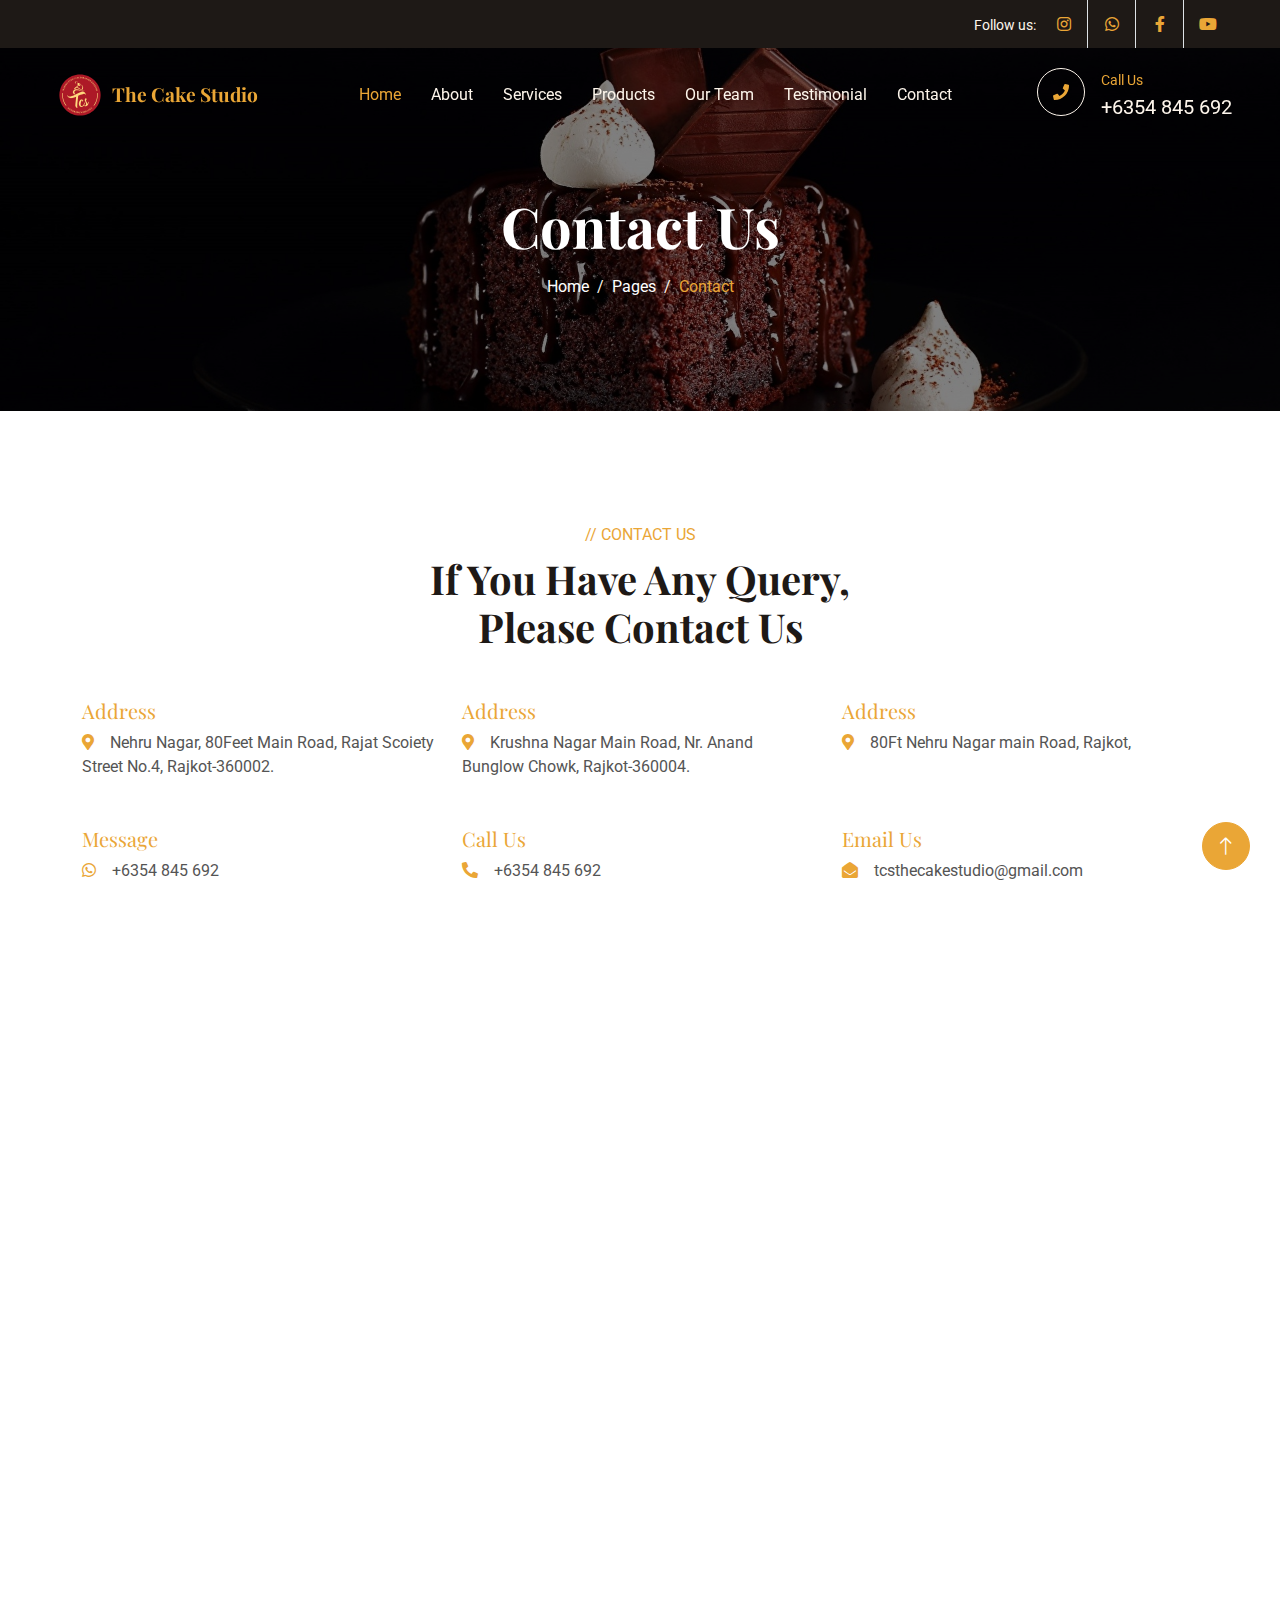
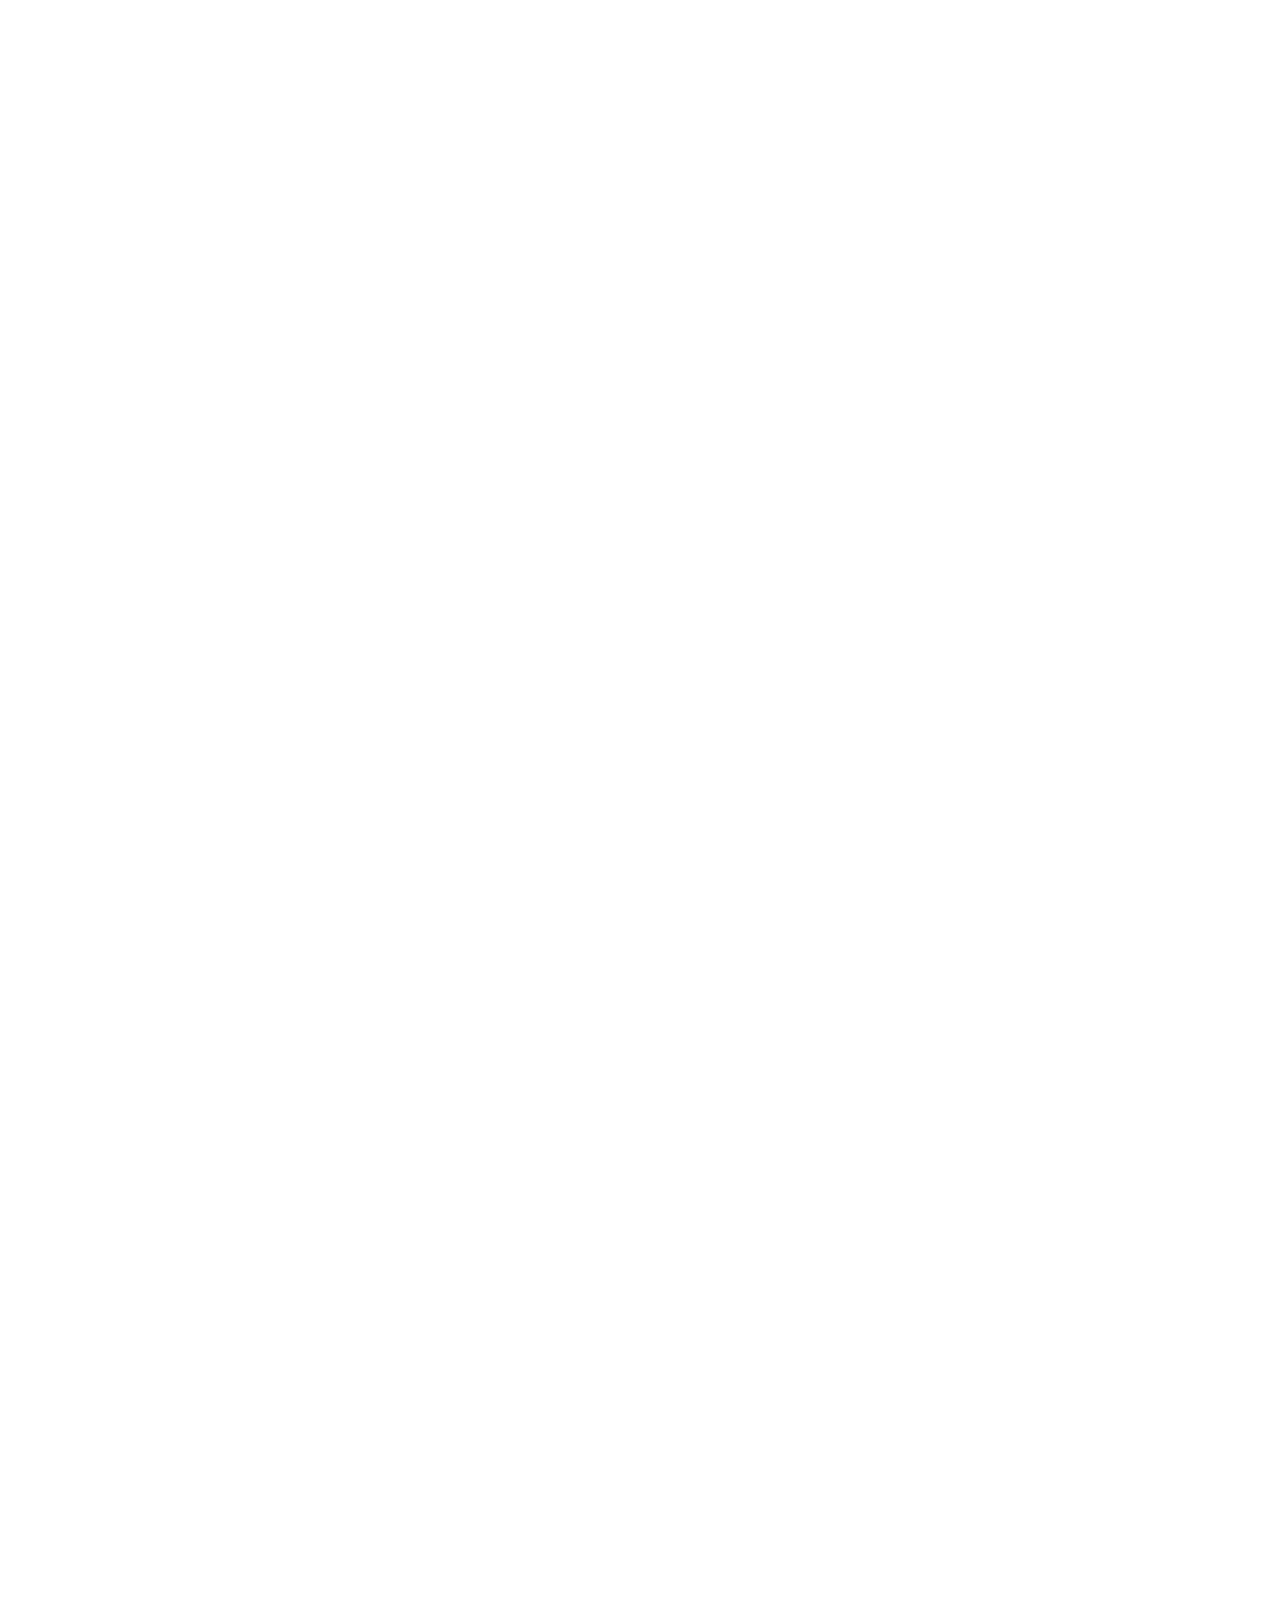
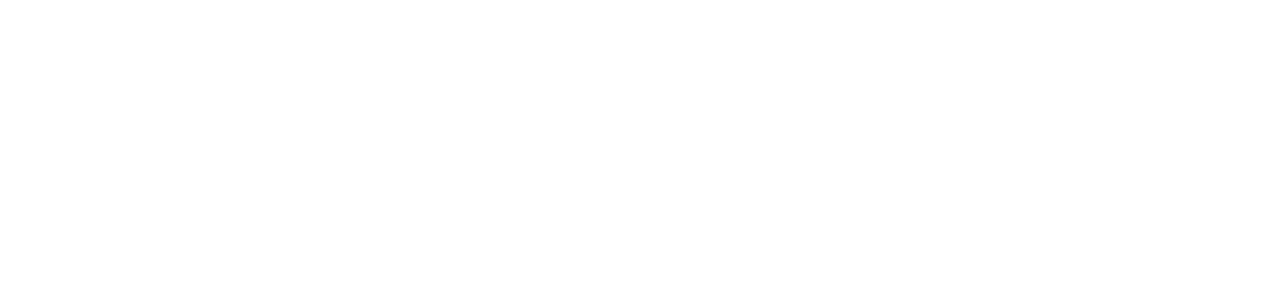
<file: contact.html>
<!DOCTYPE html>
<html lang="en">

<head>
    <meta charset="utf-8">
    <title>TCS The Cake Studio - Contact</title>
    <meta content="width=device-width, initial-scale=1.0" name="viewport">
    <meta content="" name="keywords">
    <meta content="" name="description">

    <!-- Favicon -->
    <link rel="icon" href="img/TcsLogo.svg">

    <!-- Google Web Fonts -->
    <link rel="preconnect" href="https://fonts.googleapis.com">
    <link rel="preconnect" href="https://fonts.gstatic.com" crossorigin>
    <link
        href="https://fonts.googleapis.com/css2?family=Roboto:wght@400;500&family=Playfair+Display:wght@600;700&display=swap"
        rel="stylesheet">

    <!-- Icon Font Stylesheet -->
    <link href="https://cdnjs.cloudflare.com/ajax/libs/font-awesome/5.10.0/css/all.min.css" rel="stylesheet">
    <link href="https://cdn.jsdelivr.net/npm/bootstrap-icons@1.4.1/font/bootstrap-icons.css" rel="stylesheet">

    <!-- Libraries Stylesheet -->
    <link href="lib/animate/animate.min.css" rel="stylesheet">
    <link href="lib/owlcarousel/assets/owl.carousel.min.css" rel="stylesheet">

    <!-- Customized Bootstrap Stylesheet -->
    <link href="css/bootstrap.min.css" rel="stylesheet">

    <!-- Template Stylesheet -->
    <link href="css/style.css" rel="stylesheet">
</head>

<body>
    <!-- Spinner Start -->
    <div id="spinner"
        class="show bg-white position-fixed translate-middle w-100 vh-100 top-50 start-50 d-flex align-items-center justify-content-center">
        <div class="spinner-grow text-primary" role="status"></div>
    </div>
    <!-- Spinner End -->


    <!-- Topbar Start -->
    <div class="container-fluid top-bar bg-dark text-light px-0 wow fadeIn" data-wow-delay="0.1s">
        <div class="row gx-0 align-items-center d-none d-lg-flex">
            <div class="col-lg-6 px-5 text-start">
                
            </div>
            <div class="col-lg-6 px-5 text-end">
                <small>Follow us:</small>
                <div class="h-100 d-inline-flex align-items-center">
                    <a class="btn-lg-square text-primary border-end rounded-0"
                        href="https://instagram.com/tcs_cake_studio"><i class="fab fa-instagram"></i></a>
                    <a class="btn-lg-square text-primary border-end rounded-0" href=""><i
                            class="fab fa-whatsapp"></i></a>
                    <a class="btn-lg-square text-primary border-end rounded-0" href=""><i
                            class="fab fa-facebook-f"></i></a>
                    <a class="btn-lg-square text-primary pe-0"
                        href="https://youtube.com/@tcs_the_cake_studio?feature=shared"><i
                            class="fab fa-youtube"></i></a>
                </div>
            </div>
        </div>
    </div>
    <!-- Topbar End -->


    <!-- Navbar Start -->
    <nav class="navbar navbar-expand-lg navbar-dark fixed-top py-lg-0 px-lg-5 wow fadeIn" data-wow-delay="0.1s">
        <img class="img-fluid col-4" src="img/TcsLogo.svg" style="width: 4rem; height: 5rem;" alt="Image">
        <a href="index.html" class="navbar-brand ms-4 ms-lg-0">
            <h1 class="text-primary m-0 tcs">The Cake Studio</h1>
        </a>
        <button type="button" class="navbar-toggler me-4" data-bs-toggle="collapse" data-bs-target="#navbarCollapse">
            <span class="navbar-toggler-icon"></span>
        </button>
        <div class="collapse navbar-collapse" id="navbarCollapse">
            <div class="navbar-nav mx-auto p-4 p-lg-0">
                <a href="index.html" class="nav-item nav-link active">Home</a>
                <a href="about.html" class="nav-item nav-link">About</a>
                <a href="service.html" class="nav-item nav-link">Services</a>
                <a href="product.html" class="nav-item nav-link">Products</a>
                <a href="team.html" class="nav-item nav-link">Our Team</a>
                <a href="testimonial.html" class="nav-item nav-link">Testimonial</a>
              
                <a href="contact.html" class="nav-item nav-link">Contact</a>
            </div>
            <div class=" d-none d-lg-flex">
                <div class="flex-shrink-0 btn-lg-square border border-light rounded-circle">
                    <i class="fa fa-phone text-primary"></i>
                </div>
                <div class="ps-3">
                    <small class="text-primary mb-0">Call Us</small>
                    <p class="text-light fs-5 mb-0">+6354 845 692</p>
                </div>
            </div>
        </div>
    </nav>
    <!-- Navbar End -->


    <!-- Page Header Start -->
    <div class="container-fluid page-headercontact py-6 wow fadeIn" data-wow-delay="0.1s">
        <div class="container text-center pt-5 pb-3">
            <h1 class="display-4 text-white animated slideInDown mb-3">Contact Us</h1>
            <nav aria-label="breadcrumb animated slideInDown">
                <ol class="breadcrumb justify-content-center mb-0">
                    <li class="breadcrumb-item"><a class="text-white" href="#">Home</a></li>
                    <li class="breadcrumb-item"><a class="text-white" href="#">Pages</a></li>
                    <li class="breadcrumb-item text-primary active" aria-current="page">Contact</li>
                </ol>
            </nav>
        </div>
    </div>
    <!-- Page Header End -->


    <!-- Address Start -->
    <div class="container-xxl py-3">
        <div class="container">
            <div class="text-center mx-auto mb-5 wow fadeInUp" data-wow-delay="0.1s" style="max-width: 500px;">
                <p class="text-primary text-uppercase mb-2">// Contact Us</p>
                <h1 class="display-6 mb-4">If You Have Any Query, Please Contact Us</h1>
            </div>
            <div class="row g-0 justify-content-center">
                <div class="col-12">
                    <div class="row gy-4">
                        <div class="col-md-4">
                            <h5 class="section-title ff-secondary fw-normal text-start text-primary">Address</h5>
                            <p><i class="fa fa-map-marker-alt text-primary me-3"></i>Nehru Nagar, 80Feet Main Road,
                                Rajat Scoiety Street No.4, Rajkot-360002. </p>
                        </div>
                        <div class="col-md-4">
                            <h5 class="section-title ff-secondary fw-normal text-start text-primary">Address</h5>
                            <p><i class="fa fa-map-marker-alt text-primary me-3"></i>Krushna Nagar Main Road, Nr. Anand
                                Bunglow Chowk, Rajkot-360004. </p>
                        </div>
                        <div class="col-md-4">
                            <h5 class="section-title ff-secondary fw-normal text-start text-primary">Address</h5>
                            <p><i class="fa fa-map-marker-alt text-primary me-3"></i>80Ft Nehru Nagar main Road, Rajkot,
                            </p>
                        </div>

                    </div>
                </div>
            </div>
        </div>
    </div>
    <!-- Address End -->

    <!-- Contact Start -->
    <div class="container-xxl py-3">
        <div class="container">
           
            <div class="row g-0 justify-content-center">
                <div class="col-12">
                    <div class="row gy-4">
                        <div class="col-md-4">
                            <h5 class="section-title ff-secondary fw-normal text-start text-primary">Message</h5>
                            <p><i class="fab fa-whatsapp text-primary me-3"></i>+6354 845 692</p>
                        </div>
                        <div class="col-md-4">
                            <h5 class="section-title ff-secondary fw-normal text-start text-primary">Call Us</h5>
                            <p><i class="fa fa-phone-alt text-primary me-3"></i>+6354 845 692</p>
                        </div>
                        <div class="col-md-4">
                            <h5 class="section-title ff-secondary fw-normal text-start text-primary">Email Us</h5>
                            <p><i class="fa fa-envelope-open text-primary me-3"></i>tcsthecakestudio@gmail.com</p>
                        </div>
                    </div>
                </div>
            </div>
        </div>
    </div>
    <!-- Contact End -->


    <!-- Google Map 1 Start -->
    <div class="container-xxl py-6 px-0 wow fadeInUp" data-wow-delay="0.1s">
        <iframe class="w-100 mb-n2" style="height: 450px;"
            src="https://www.google.com/maps/embed?pb=!1m18!1m12!1m3!1d2267.194975319724!2d70.80825323171335!3d22.261609596161023!2m3!1f0!2f0!3f0!3m2!1i1024!2i768!4f13.1!3m3!1m2!1s0x3959cbaf96d4050d%3A0x2f120e4faea0d8c1!2sThe%20Cake%20Studio%20TCS!5e0!3m2!1sen!2sin!4v1749539191021!5m2!1sen!2sin"
            frameborder="0" allowfullscreen="" aria-hidden="false" tabindex="0"></iframe>
    </div>
    <!-- Google Map 1 End -->


    <!-- Google Map 2 Start -->
    <div class="container-xxl py-6 px-0 wow fadeInUp" data-wow-delay="0.1s">
        <iframe class="w-100 mb-n2" style="height: 450px;"
            src="https://www.google.com/maps/embed?pb=!1m18!1m12!1m3!1d2267.194975319724!2d70.80825323171335!3d22.261609596161023!2m3!1f0!2f0!3f0!3m2!1i1024!2i768!4f13.1!3m3!1m2!1s0x3959cbaf96d4050d%3A0x2f120e4faea0d8c1!2sThe%20Cake%20Studio%20TCS!5e0!3m2!1sen!2sin!4v1749539191021!5m2!1sen!2sin"
            frameborder="0" allowfullscreen="" aria-hidden="false" tabindex="0"></iframe>
    </div>
    <!-- Google Map 2 End -->


    <!-- Google Map 3 Start -->
    <div class="container-xxl py-6 px-0 wow fadeInUp" data-wow-delay="0.1s">
        <iframe class="w-100 mb-n2" style="height: 450px;"
            src="https://www.google.com/maps/embed?pb=!1m18!1m12!1m3!1d2267.194975319724!2d70.80825323171335!3d22.261609596161023!2m3!1f0!2f0!3f0!3m2!1i1024!2i768!4f13.1!3m3!1m2!1s0x3959cbaf96d4050d%3A0x2f120e4faea0d8c1!2sThe%20Cake%20Studio%20TCS!5e0!3m2!1sen!2sin!4v1749539191021!5m2!1sen!2sin"
            frameborder="0" allowfullscreen="" aria-hidden="false" tabindex="0"></iframe>
    </div>
    <!-- Google Map 3 End -->


    <!-- Footer Start -->
    <div class="container-fluid bg-dark text-light footer my-6 mb-0 py-5 wow fadeIn" data-wow-delay="0.1s">
        <div class="container py-5">
            <div class="row g-5" style="display: flex; justify-content: space-between;">
                <div class="col-lg-13 col-md-6">
                    <img class="img-fluid col-4" src="img/TcsLogo.svg" style="width: 11rem; height: 5rem;" alt="Image">
                    <h4 class="text-light mb-4" style="margin-top: 1.5rem;">Backery Address</h4>
                    <p class="mb-2"><i class="fa fa-map-marker-alt me-3"></i>Rajkot, IND</p>
                    <p class="mb-2"><i class="fa fa-phone-alt me-3"></i>+6354 845 692</p>
                    <p class="mb-2"><i class="fa fa-envelope me-3"></i>tcsthecakestudio@gmail.com</p>
                    <div class="d-flex pt-2">
                        <a class="btn btn-square btn-outline-light rounded-circle me-1"
                            href="https://instagram.com/tcs_cake_studio"><i class="fab fa-instagram"></i></a>
                        <a class="btn btn-square btn-outline-light rounded-circle me-1" href=""><i
                                class="fab fa-whatsapp"></i></a>
                        <a class="btn btn-square btn-outline-light rounded-circle me-1" href=""><i
                                class="fab fa-facebook-f"></i></a>
                        <a class="btn btn-square btn-outline-light rounded-circle me-0"
                            href="https://youtube.com/@tcs_the_cake_studio?feature=shared"><i
                                class="fab fa-youtube"></i></a>
                    </div>
                </div>
                <div class="col-lg-3 col-md-6">
                    <h4 class="text-light mb-4">Quick Links</h4>
                    <a class="btn btn-link" href="index.html">Home</a>
                    <a class="btn btn-link" href="about.html">About Us</a>
                    <a class="btn btn-link" href="contact.html">Contact Us</a>
                    <a class="btn btn-link" href="service.html">Our Services</a>
                    <a class="btn btn-link" href="product.html">Products</a>
                    <a class="btn btn-link" href="team.html">Our Team</a>
                    <a class="btn btn-link" href="testimonial.html">Testimonial</a>
                </div>
          
                <div class="col-lg-3 col-md-6">
                    <h4 class="text-light mb-4">Photo Gallery</h4>
                    <div class="row g-2 ">
                        <div class="col-4">
                            <img class="img-fluid bg-light rounded p-1" src="img/porduct-1.jpg" alt="Image">
                        </div>
                        <div class="col-4">
                            <img class="img-fluid bg-light rounded p-1" src="img/product-2.jpg" alt="Image">
                        </div>
                        <div class="col-4">
                            <img class="img-fluid bg-light rounded p-1" src="img/product-3.jpg" alt="Image">
                        </div>
                        <div class="col-4">
                            <img class="img-fluid bg-light rounded p-1" src="img/product-4.jpg" alt="Image">
                        </div>
                        <div class="col-4">
                            <img class="img-fluid bg-light rounded p-1" src="img/product-5.jpg" alt="Image">
                        </div>
                        <div class="col-4">
                            <img class="img-fluid bg-light rounded p-1" src="img/product-6.jpg" alt="Image">
                        </div>
                        <div class="col-4">
                            <img class="img-fluid bg-light rounded p-1" src="img/product-7.jpg" alt="Image">
                        </div>
                        <div class="col-4">
                            <img class="img-fluid bg-light rounded p-1" src="img/product-8.jpg" alt="Image">
                        </div>
                        <div class="col-4">
                            <img class="img-fluid bg-light rounded p-1" src="img/product-9.jpg" alt="Image">
                        </div>
                    </div>
                </div>
            </div>
        </div>
    </div>
    <!-- Footer End -->


    <!-- Copyright Start -->
    <div class="container-fluid copyright text-light py-4 wow fadeIn" data-wow-delay="0.1s">
        <div class="container">
            <div class="row">
                <div class="col-md-6 text-center text-md-start mb-3 mb-md-0">
                    &copy; <a href="#">TCS The Cake Studio</a>, &nbsp; All Right Reserved.
                </div>
                <div class="col-md-6 text-center text-md-end">
                  
                    Designed By <a href="https://apsidpara.github.io/Ansh/">Ansh Sidpara</a>
                </div>
            </div>
        </div>
    </div>
    <!-- Copyright End -->


    <!-- Back to Top -->
    <a href="#" class="btn btn-lg btn-primary btn-lg-square rounded-circle back-to-top"><i
            class="bi bi-arrow-up"></i></a>


    <!-- JavaScript Libraries -->
    <script src="https://code.jquery.com/jquery-3.4.1.min.js"></script>
    <script src="https://cdn.jsdelivr.net/npm/bootstrap@5.0.0/dist/js/bootstrap.bundle.min.js"></script>
    <script src="lib/wow/wow.min.js"></script>
    <script src="lib/easing/easing.min.js"></script>
    <script src="lib/waypoints/waypoints.min.js"></script>
    <script src="lib/counterup/counterup.min.js"></script>
    <script src="lib/owlcarousel/owl.carousel.min.js"></script>

    <!-- Template Javascript -->
    <script src="js/main.js"></script>
</body>

</html>
</file>
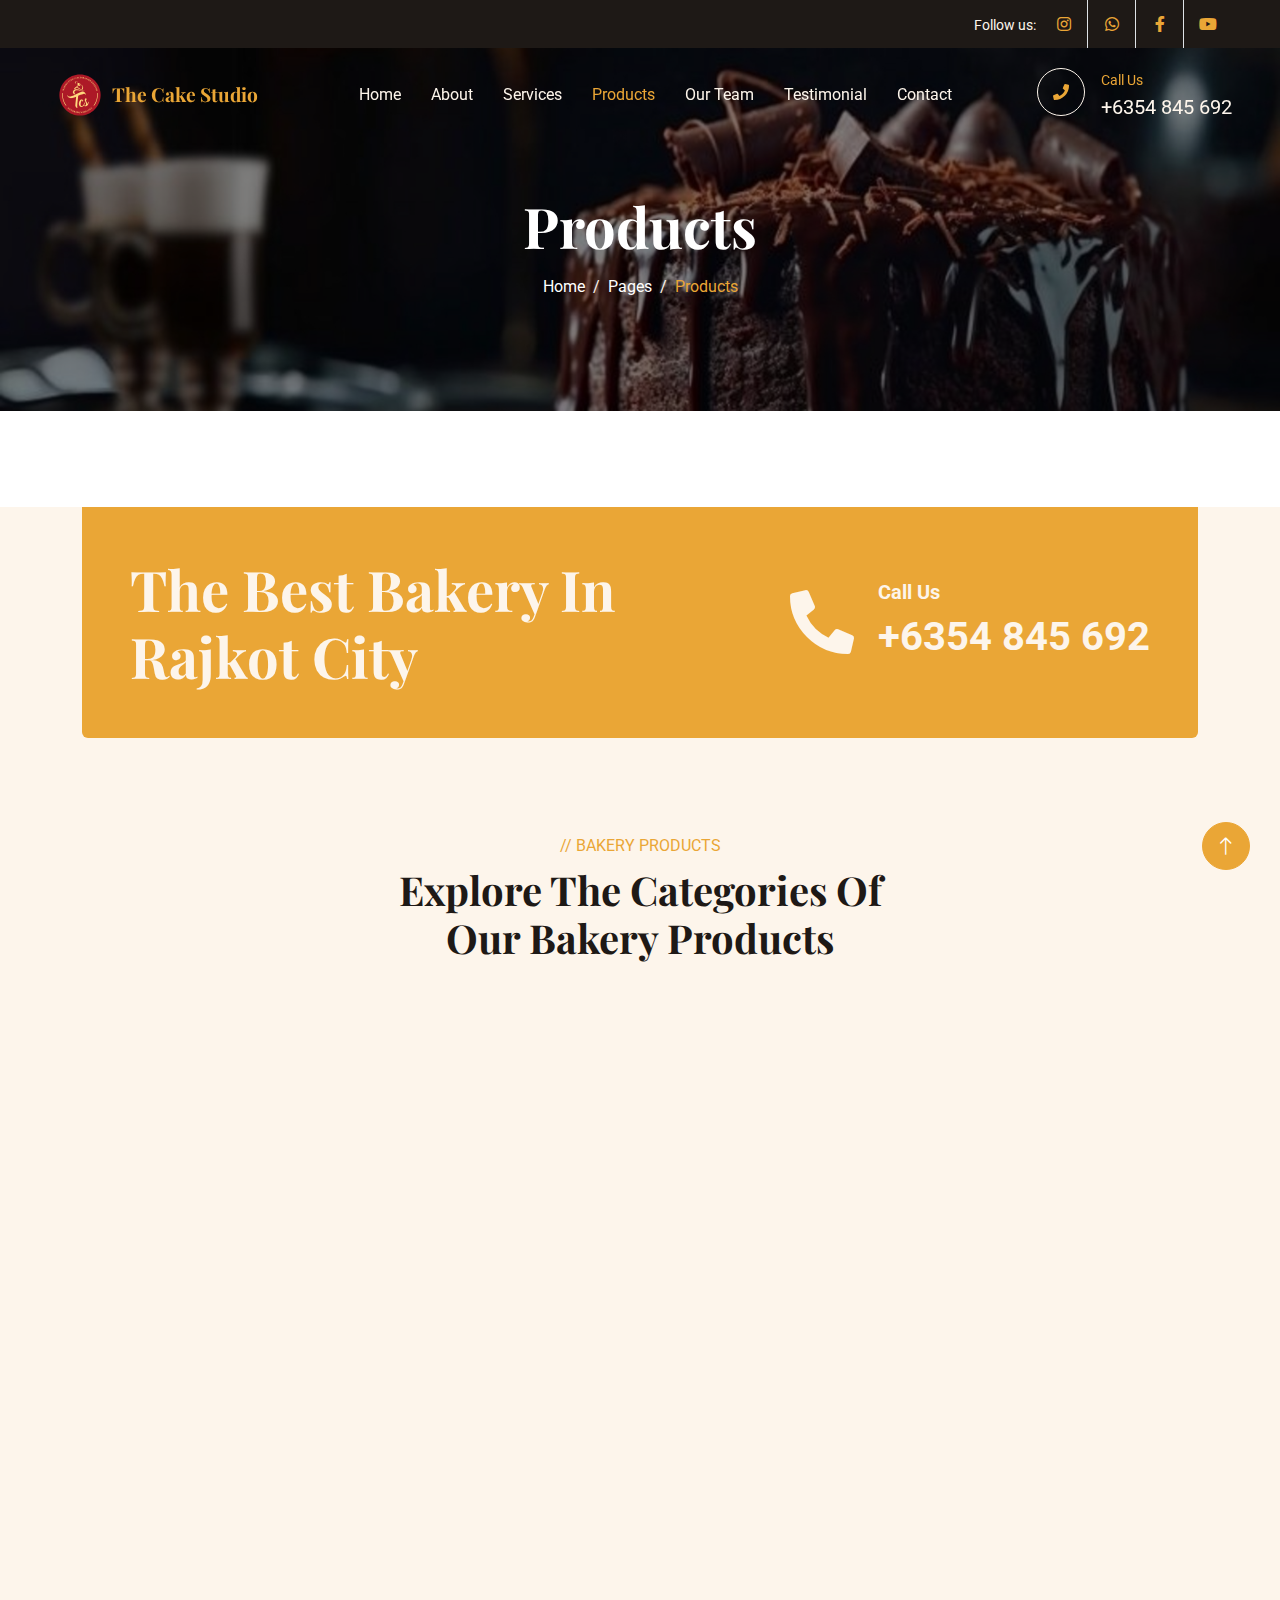
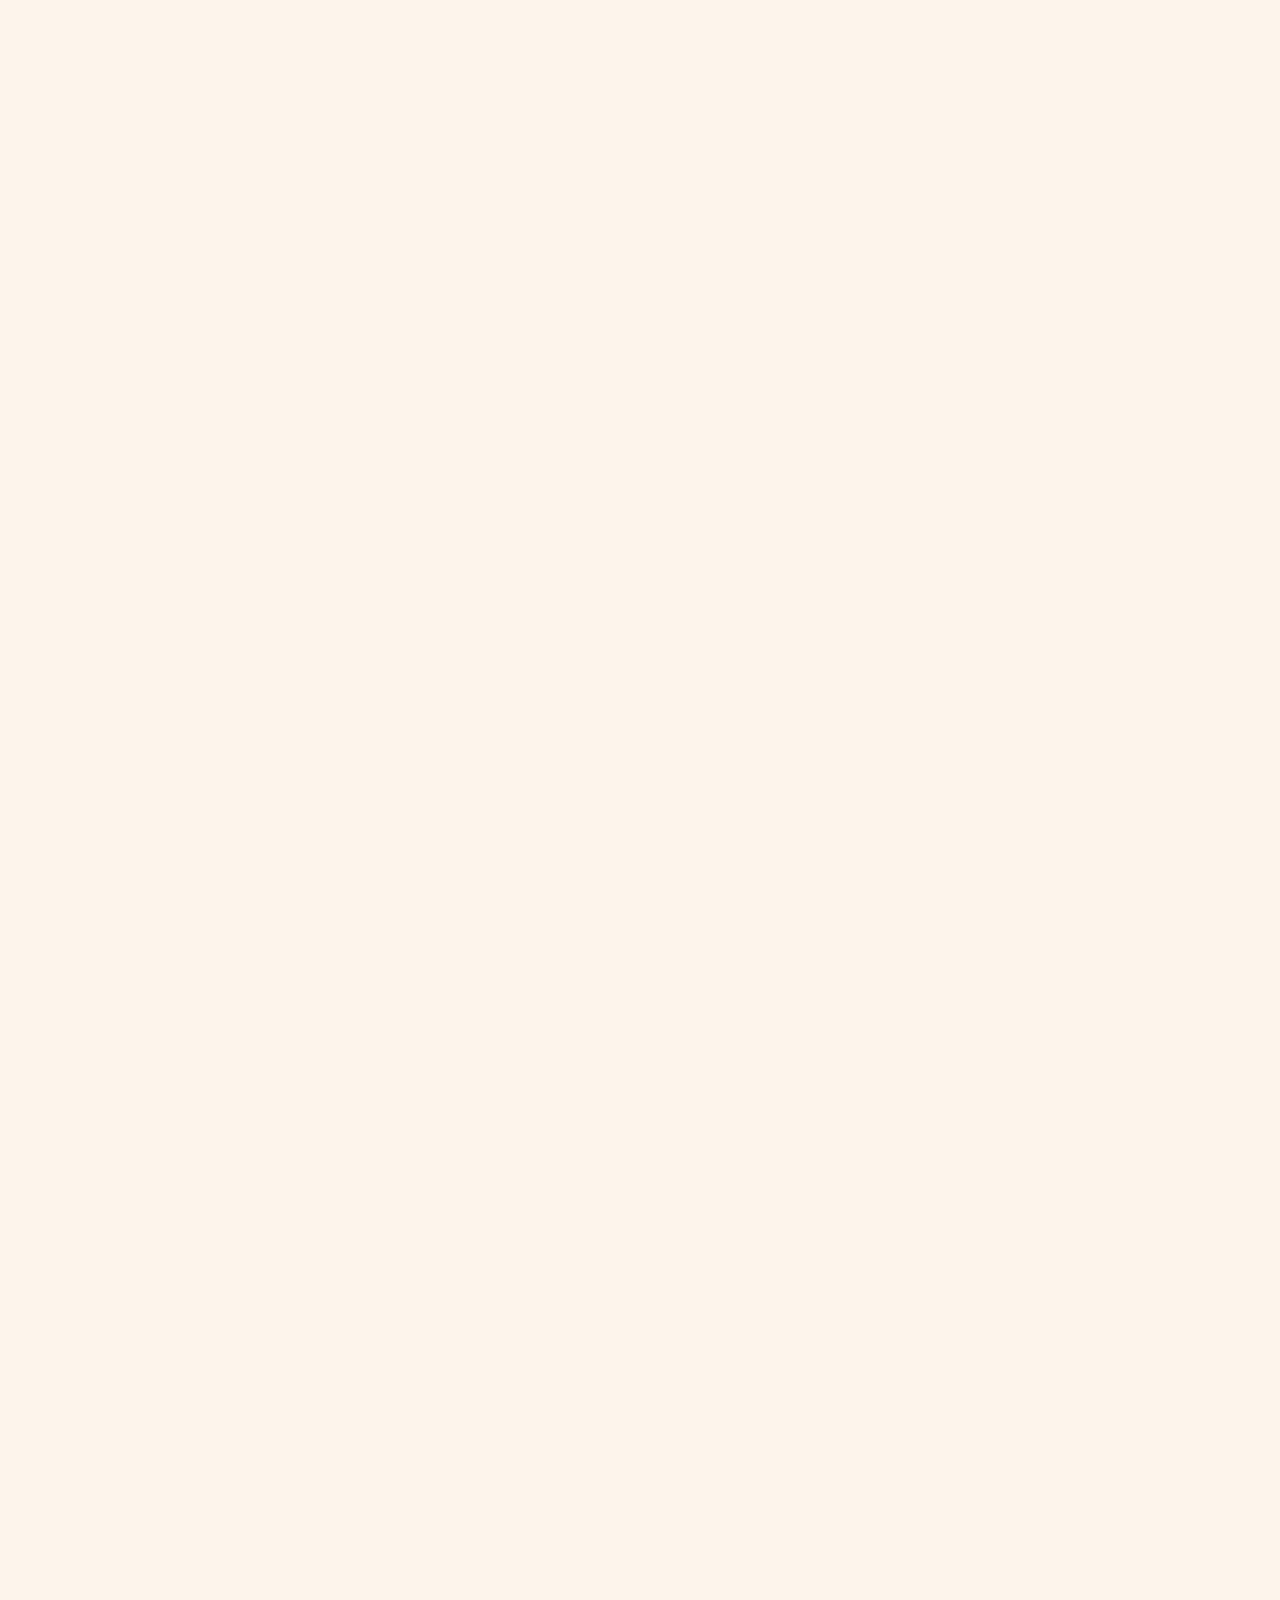
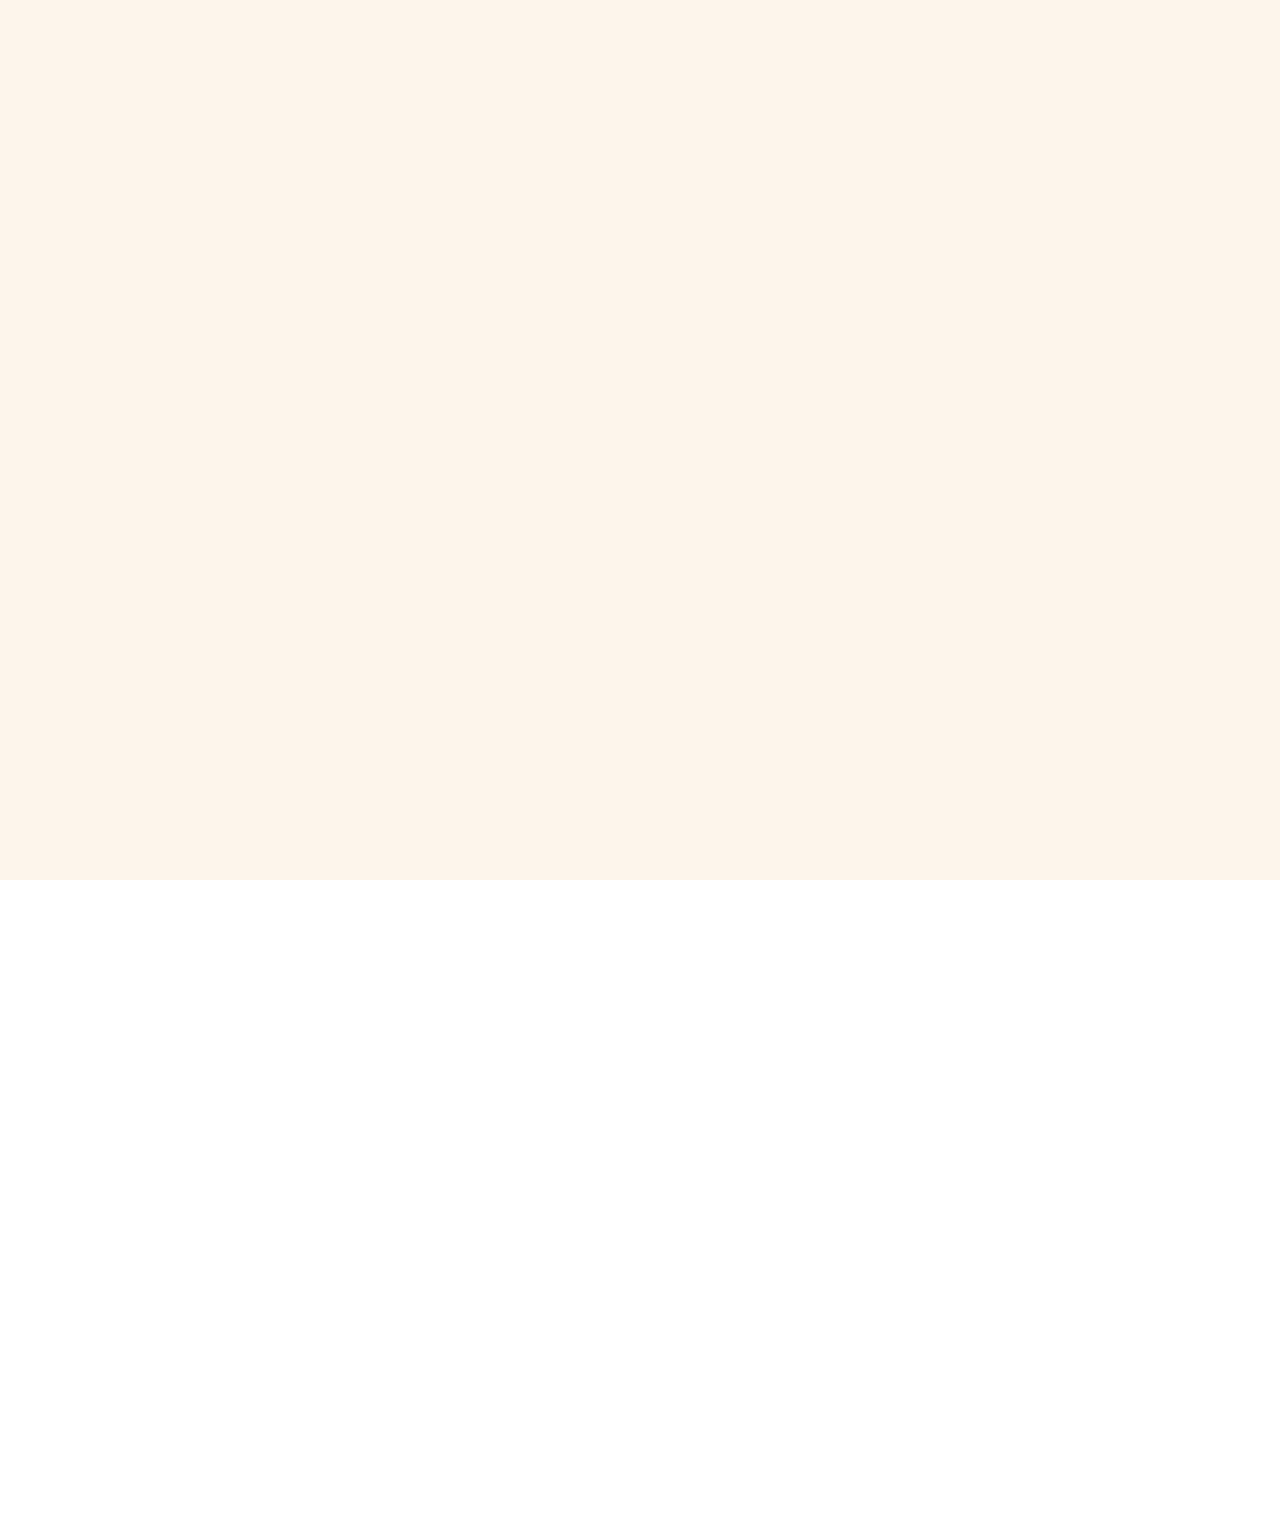
<file: product.html>
<!DOCTYPE html>
<html lang="en">

<head>
    <meta charset="utf-8">
    <title>TCS The Cake Studio - Products</title>
    <meta content="width=device-width, initial-scale=1.0" name="viewport">
    <meta content="" name="keywords">
    <meta content="" name="description">

    <!-- Favicon -->
    <link rel="icon" href="img/TcsLogo.svg">

    <!-- Google Web Fonts -->
    <link rel="preconnect" href="https://fonts.googleapis.com">
    <link rel="preconnect" href="https://fonts.gstatic.com" crossorigin>
    <link
        href="https://fonts.googleapis.com/css2?family=Roboto:wght@400;500&family=Playfair+Display:wght@600;700&display=swap"
        rel="stylesheet">

    <!-- Icon Font Stylesheet -->
    <link href="https://cdnjs.cloudflare.com/ajax/libs/font-awesome/5.10.0/css/all.min.css" rel="stylesheet">
    <link href="https://cdn.jsdelivr.net/npm/bootstrap-icons@1.4.1/font/bootstrap-icons.css" rel="stylesheet">

    <!-- Libraries Stylesheet -->
    <link href="lib/animate/animate.min.css" rel="stylesheet">
    <link href="lib/owlcarousel/assets/owl.carousel.min.css" rel="stylesheet">

    <!-- Customized Bootstrap Stylesheet -->
    <link href="css/bootstrap.min.css" rel="stylesheet">

    <!-- Template Stylesheet -->
    <link href="css/style.css" rel="stylesheet">
</head>

<body>
    <!-- Spinner Start -->
    <div id="spinner"
        class="show bg-white position-fixed translate-middle w-100 vh-100 top-50 start-50 d-flex align-items-center justify-content-center">
        <div class="spinner-grow text-primary" role="status"></div>
    </div>
    <!-- Spinner End -->


    <!-- Topbar Start -->
    <div class="container-fluid top-bar bg-dark text-light px-0 wow fadeIn" data-wow-delay="0.1s">
        <div class="row gx-0 align-items-center d-none d-lg-flex">
            <div class="col-lg-6 px-5 text-start">
            
            </div>
            <div class="col-lg-6 px-5 text-end">
                <small>Follow us:</small>
                <div class="h-100 d-inline-flex align-items-center">
                    <a class="btn-lg-square text-primary border-end rounded-0"
                        href="https://instagram.com/tcs_cake_studio"><i class="fab fa-instagram"></i></a>
                    <a class="btn-lg-square text-primary border-end rounded-0" href=""><i
                            class="fab fa-whatsapp"></i></a>
                    <a class="btn-lg-square text-primary border-end rounded-0" href=""><i
                            class="fab fa-facebook-f"></i></a>
                    <a class="btn-lg-square text-primary pe-0"
                        href="https://youtube.com/@tcs_the_cake_studio?feature=shared"><i
                            class="fab fa-youtube"></i></a>
                </div>
            </div>
        </div>
    </div>
    <!-- Topbar End -->


    <!-- Navbar Start -->
    <nav class="navbar navbar-expand-lg navbar-dark fixed-top py-lg-0 px-lg-5 wow fadeIn" data-wow-delay="0.1s">
        <img class="img-fluid col-4" src="img/TcsLogo.svg" style="width: 4rem; height: 5rem;" alt="Image">
        <a href="index.html" class="navbar-brand ms-4 ms-lg-0">
            <h1 class="text-primary m-0 tcs">The Cake Studio</h1>
        </a>
        <button type="button" class="navbar-toggler me-4" data-bs-toggle="collapse" data-bs-target="#navbarCollapse">
            <span class="navbar-toggler-icon"></span>
        </button>
        <div class="collapse navbar-collapse" id="navbarCollapse">
            <div class="navbar-nav mx-auto p-4 p-lg-0">
                <a href="index.html" class="nav-item nav-link">Home</a>
                <a href="about.html" class="nav-item nav-link">About</a>
                <a href="service.html" class="nav-item nav-link">Services</a>
                <a href="product.html" class="nav-item nav-link active">Products</a>
                <a href="team.html" class="nav-item nav-link">Our Team</a>
                <a href="testimonial.html" class="nav-item nav-link">Testimonial</a>
            
                <a href="contact.html" class="nav-item nav-link">Contact</a>
            </div>
            <div class=" d-none d-lg-flex">
                <div class="flex-shrink-0 btn-lg-square border border-light rounded-circle">
                    <i class="fa fa-phone text-primary"></i>
                </div>
                <div class="ps-3">
                    <small class="text-primary mb-0">Call Us</small>
                    <p class="text-light fs-5 mb-0">+6354 845 692</p>
                </div>
            </div>
        </div>
    </nav>
    <!-- Navbar End -->


    <!-- Page Header Start -->
    <div class="container-fluid page-headerproduct py-6 wow fadeIn" data-wow-delay="0.1s">
        <div class="container text-center pt-5 pb-3">
            <h1 class="display-4 text-white animated slideInDown mb-3">Products</h1>
            <nav aria-label="breadcrumb animated slideInDown">
                <ol class="breadcrumb justify-content-center mb-0">
                    <li class="breadcrumb-item"><a class="text-white" href="#">Home</a></li>
                    <li class="breadcrumb-item"><a class="text-white" href="#">Pages</a></li>
                    <li class="breadcrumb-item text-primary active" aria-current="page">Products</li>
                </ol>
            </nav>
        </div>
    </div>
    <!-- Page Header End -->


    <!-- Product Start -->
    <div class="container-xxl bg-light my-6 py-6 pt-0">
        <div class="container">
            <div class="bg-primary text-light rounded-bottom p-5 my-6 mt-0 wow fadeInUp" data-wow-delay="0.1s">
                <div class="row g-4 align-items-center">
                    <div class="col-lg-6">
                        <h1 class="display-4 text-light mb-0">The Best Bakery In Rajkot City</h1>
                    </div>
                    <div class="col-lg-6 text-lg-end">
                        <div class="d-inline-flex align-items-center text-start">
                            <i class="fa fa-phone-alt fa-4x flex-shrink-0"></i>
                            <div class="ms-4">
                                <p class="fs-5 fw-bold mb-0">Call Us</p>
                                <p class="fs-1 fw-bold mb-0">+6354 845 692</p>
                            </div>
                        </div>
                    </div>
                </div>
            </div>
            <div class="text-center mx-auto mb-5 wow fadeInUp" data-wow-delay="0.1s" style="max-width: 500px;">
                <p class="text-primary text-uppercase mb-2">// Bakery Products</p>
                <h1 class="display-6 mb-4">Explore The Categories Of Our Bakery Products</h1>
            </div>
            <div class="row g-4">
                <div class="col-lg-4 col-md-6 wow fadeInUp" data-wow-delay="0.1s">
                    <div class="product-item d-flex flex-column bg-white rounded overflow-hidden h-100">
                        <div class="text-center p-4">
                            <div class="d-inline-block border border-primary rounded-pill px-3 mb-3">₹210 - ₹3510</div>
                            <h3 class="mb-3">Cake</h3>
                            <span>Classic celebration centerpiece: Moist layers, rich frosting, pure delight.</span>
                        </div>
                        <div class="position-relative mt-auto">
                            <img class="img-fluid" src="img/porduct-1.jpg" alt="">
                            <div class="product-overlay">
                                <a class="btn btn-lg-square btn-outline-light rounded-circle" href=""><i
                                        class="fa fa-eye text-primary"></i></a>
                            </div>
                        </div>
                    </div>
                </div>
                <div class="col-lg-4 col-md-6 wow fadeInUp" data-wow-delay="0.3s">
                    <div class="product-item d-flex flex-column bg-white rounded overflow-hidden h-100">
                        <div class="text-center p-4">
                            <div class="d-inline-block border border-primary rounded-pill pt-1 px-3 mb-3">₹40 - ₹150
                            </div>
                            <h3 class="mb-3">Cupcake</h3>
                            <span>Sweet, personal indulgence: Perfectly portioned for individual delight.</span>
                        </div>
                        <div class="position-relative mt-auto">
                            <img class="img-fluid" src="img/product-4.jpg" alt="">
                            <div class="product-overlay">
                                <a class="btn btn-lg-square btn-outline-light rounded-circle" href=""><i
                                        class="fa fa-eye text-primary"></i></a>
                            </div>
                        </div>
                    </div>
                </div>
                <div class="col-lg-4 col-md-6 wow fadeInUp" data-wow-delay="0.5s">
                    <div class="product-item d-flex flex-column bg-white rounded overflow-hidden h-100">
                        <div class="text-center p-4">
                            <div class="d-inline-block border border-primary rounded-pill pt-1 px-3 mb-3">₹30 - ₹2000
                            </div>
                            <h4 class="mb-3">Ice Cream Cake</h4>
                            <span>Cool layers of bliss: Ice cream and cake, a refreshing combination.</span>
                        </div>
                        <div class="position-relative mt-auto">
                            <img class="img-fluid" src="img/product-7.jpg" alt="">
                            <div class="product-overlay">
                                <a class="btn btn-lg-square btn-outline-light rounded-circle" href=""><i
                                        class="fa fa-eye text-primary"></i></a>
                            </div>
                        </div>
                    </div>
                </div>
                <div class="col-lg-4 col-md-6 wow fadeInUp" data-wow-delay="0.1s">
                    <div class="product-item d-flex flex-column bg-white rounded overflow-hidden h-100">
                        <div class="text-center p-4">
                            <div class="d-inline-block border border-primary rounded-pill px-3 mb-3">₹210 - ₹3510</div>
                            <h3 class="mb-3">Cake</h3>
                            <span>A slice of happiness: Perfect for birthdays and special occasions.</span>
                        </div>
                        <div class="position-relative mt-auto">
                            <img class="img-fluid" src="img/product-2.jpg" alt="">
                            <div class="product-overlay">
                                <a class="btn btn-lg-square btn-outline-light rounded-circle" href=""><i
                                        class="fa fa-eye text-primary"></i></a>
                            </div>
                        </div>
                    </div>
                </div>
                <div class="col-lg-4 col-md-6 wow fadeInUp" data-wow-delay="0.3s">
                    <div class="product-item d-flex flex-column bg-white rounded overflow-hidden h-100">
                        <div class="text-center p-4">
                            <div class="d-inline-block border border-primary rounded-pill pt-1 px-3 mb-3">₹40 - ₹150
                            </div>
                            <h3 class="mb-3">Cupcake</h3>
                            <span>Charming mini cakes: Adorned with swirls of delicious frosting.</span>
                        </div>
                        <div class="position-relative mt-auto">
                            <img class="img-fluid" src="img/product-5.jpg" alt="">
                            <div class="product-overlay">
                                <a class="btn btn-lg-square btn-outline-light rounded-circle" href=""><i
                                        class="fa fa-eye text-primary"></i></a>
                            </div>
                        </div>
                    </div>
                </div>
                <div class="col-lg-4 col-md-6 wow fadeInUp" data-wow-delay="0.5s">
                    <div class="product-item d-flex flex-column bg-white rounded overflow-hidden h-100">
                        <div class="text-center p-4">
                            <div class="d-inline-block border border-primary rounded-pill pt-1 px-3 mb-3">₹30 - ₹2000
                            </div>
                            <h4 class="mb-3">Ice Cream Cake</h4>
                            <span>The best of both worlds: Frosty, creamy, and wonderfully decadent.</span>
                        </div>
                        <div class="position-relative mt-auto">
                            <img class="img-fluid" src="img/product-8.jpg" alt="">
                            <div class="product-overlay">
                                <a class="btn btn-lg-square btn-outline-light rounded-circle" href=""><i
                                        class="fa fa-eye text-primary"></i></a>
                            </div>
                        </div>
                    </div>
                </div>
                <div class="col-lg-4 col-md-6 wow fadeInUp" data-wow-delay="0.1s">
                    <div class="product-item d-flex flex-column bg-white rounded overflow-hidden h-100">
                        <div class="text-center p-4">
                            <div class="d-inline-block border border-primary rounded-pill px-3 mb-3">₹210 - ₹3510</div>
                            <h3 class="mb-3">Cake</h3>
                            <span>Elegant and decadent: Every bite a comforting, sweet indulgence.</span>
                        </div>
                        <div class="position-relative mt-auto">
                            <img class="img-fluid" src="img/product-3.jpg" alt="">
                            <div class="product-overlay">
                                <a class="btn btn-lg-square btn-outline-light rounded-circle" href=""><i
                                        class="fa fa-eye text-primary"></i></a>
                            </div>
                        </div>
                    </div>
                </div>
                <div class="col-lg-4 col-md-6 wow fadeInUp" data-wow-delay="0.3s">
                    <div class="product-item d-flex flex-column bg-white rounded overflow-hidden h-100">
                        <div class="text-center p-4">
                            <div class="d-inline-block border border-primary rounded-pill pt-1 px-3 mb-3">₹40 - ₹150
                            </div>
                            <h3 class="mb-3">Cupcake</h3>
                            <span>Ideal for any party: Easy to serve, fun to eat.</span>
                        </div>
                        <div class="position-relative mt-auto">
                            <img class="img-fluid" src="img/product-6.jpg" alt="">
                            <div class="product-overlay">
                                <a class="btn btn-lg-square btn-outline-light rounded-circle" href=""><i
                                        class="fa fa-eye text-primary"></i></a>
                            </div>
                        </div>
                    </div>
                </div>
                <div class="col-lg-4 col-md-6 wow fadeInUp" data-wow-delay="0.5s">
                    <div class="product-item d-flex flex-column bg-white rounded overflow-hidden h-100">
                        <div class="text-center p-4">
                            <div class="d-inline-block border border-primary rounded-pill pt-1 px-3 mb-3">₹30 - ₹2000
                            </div>
                            <h4 class="mb-3">Ice Cream Cake</h4>
                            <span>A refreshing celebration: Perfect for hot Rajkot afternoons.</span>
                        </div>
                        <div class="position-relative mt-auto">
                            <img class="img-fluid" src="img/product-9.jpg" alt="">
                            <div class="product-overlay">
                                <a class="btn btn-lg-square btn-outline-light rounded-circle" href=""><i
                                        class="fa fa-eye text-primary"></i></a>
                            </div>
                        </div>
                    </div>
                </div>
                <div class="col-lg-4 col-md-6 wow fadeInUp" data-wow-delay="0.1s">
                    <div class="product-item d-flex flex-column bg-white rounded overflow-hidden h-100">
                        <div class="text-center p-4">
                            <div class="d-inline-block border border-primary rounded-pill px-3 mb-3">₹210 - ₹3510</div>
                            <h3 class="mb-3">Cake</h3>
                            <span>Crafted with care: Our cakes promise unforgettable flavor and texture.</span>
                        </div>
                        <div class="position-relative mt-auto">
                            <img class="img-fluid" src="img/porduct-1.jpg" alt="">
                            <div class="product-overlay">
                                <a class="btn btn-lg-square btn-outline-light rounded-circle" href=""><i
                                        class="fa fa-eye text-primary"></i></a>
                            </div>
                        </div>
                    </div>
                </div>
                <div class="col-lg-4 col-md-6 wow fadeInUp" data-wow-delay="0.3s">
                    <div class="product-item d-flex flex-column bg-white rounded overflow-hidden h-100">
                        <div class="text-center p-4">
                            <div class="d-inline-block border border-primary rounded-pill pt-1 px-3 mb-3">₹40 - ₹150
                            </div>
                            <h3 class="mb-3">Cupcake</h3>
                            <span>Fluffy and flavorful: A burst of sweetness in every bite.</span>
                        </div>
                        <div class="position-relative mt-auto">
                            <img class="img-fluid" src="img/product-4.jpg" alt="">
                            <div class="product-overlay">
                                <a class="btn btn-lg-square btn-outline-light rounded-circle" href=""><i
                                        class="fa fa-eye text-primary"></i></a>
                            </div>
                        </div>
                    </div>
                </div>
                <div class="col-lg-4 col-md-6 wow fadeInUp" data-wow-delay="0.5s">
                    <div class="product-item d-flex flex-column bg-white rounded overflow-hidden h-100">
                        <div class="text-center p-4">
                            <div class="d-inline-block border border-primary rounded-pill pt-1 px-3 mb-3">₹30 - ₹2000
                            </div>
                            <h4 class="mb-3">Ice Cream Cake</h4>
                            <span>Unique frozen delight: Unforgettable texture and amazing taste.</span>
                        </div>
                        <div class="position-relative mt-auto">
                            <img class="img-fluid" src="img/product-7.jpg" alt="">
                            <div class="product-overlay">
                                <a class="btn btn-lg-square btn-outline-light rounded-circle" href=""><i
                                        class="fa fa-eye text-primary"></i></a>
                            </div>
                        </div>
                    </div>
                </div>
                <div class="col-lg-4 col-md-6 wow fadeInUp" data-wow-delay="0.1s">
                    <div class="product-item d-flex flex-column bg-white rounded overflow-hidden h-100">
                        <div class="text-center p-4">
                            <div class="d-inline-block border border-primary rounded-pill px-3 mb-3">₹210 - ₹3510</div>
                            <h3 class="mb-3">Cake</h3>
                            <span>The ultimate treat: Share joy with family and friends.</span>
                        </div>
                        <div class="position-relative mt-auto">
                            <img class="img-fluid" src="img/product-2.jpg" alt="">
                            <div class="product-overlay">
                                <a class="btn btn-lg-square btn-outline-light rounded-circle" href=""><i
                                        class="fa fa-eye text-primary"></i></a>
                            </div>
                        </div>
                    </div>
                </div>
                <div class="col-lg-4 col-md-6 wow fadeInUp" data-wow-delay="0.3s">
                    <div class="product-item d-flex flex-column bg-white rounded overflow-hidden h-100">
                        <div class="text-center p-4">
                            <div class="d-inline-block border border-primary rounded-pill pt-1 px-3 mb-3">₹40 - ₹150
                            </div>
                            <h3 class="mb-3">Cupcake</h3>
                            <span>Small treats, big smiles: Perfect for a quick, happy moment.</span>
                        </div>
                        <div class="position-relative mt-auto">
                            <img class="img-fluid" src="img/product-5.jpg" alt="">
                            <div class="product-overlay">
                                <a class="btn btn-lg-square btn-outline-light rounded-circle" href=""><i
                                        class="fa fa-eye text-primary"></i></a>
                            </div>
                        </div>
                    </div>
                </div>
                <div class="col-lg-4 col-md-6 wow fadeInUp" data-wow-delay="0.5s">
                    <div class="product-item d-flex flex-column bg-white rounded overflow-hidden h-100">
                        <div class="text-center p-4">
                            <div class="d-inline-block border border-primary rounded-pill pt-1 px-3 mb-3">₹30 - ₹2000
                            </div>
                            <h4 class="mb-3">Ice Cream Cake</h4>
                            <span>Chill out with flavor: The ultimate summer dessert choice.</span>
                        </div>
                        <div class="position-relative mt-auto">
                            <img class="img-fluid" src="img/product-8.jpg" alt="">
                            <div class="product-overlay">
                                <a class="btn btn-lg-square btn-outline-light rounded-circle" href=""><i
                                        class="fa fa-eye text-primary"></i></a>
                            </div>
                        </div>
                    </div>
                </div>
                <div class="col-lg-4 col-md-6 wow fadeInUp" data-wow-delay="0.1s">
                    <div class="product-item d-flex flex-column bg-white rounded overflow-hidden h-100">
                        <div class="text-center p-4">
                            <div class="d-inline-block border border-primary rounded-pill px-3 mb-3">₹210 - ₹3510</div>
                            <h3 class="mb-3">Cake</h3>
                            <span>Baked with love: Our cakes bring smiles to every Rajkot celebration.</span>
                        </div>
                        <div class="position-relative mt-auto">
                            <img class="img-fluid" src="img/product-3.jpg" alt="">
                            <div class="product-overlay">
                                <a class="btn btn-lg-square btn-outline-light rounded-circle" href=""><i
                                        class="fa fa-eye text-primary"></i></a>
                            </div>
                        </div>
                    </div>
                </div>
                <div class="col-lg-4 col-md-6 wow fadeInUp" data-wow-delay="0.3s">
                    <div class="product-item d-flex flex-column bg-white rounded overflow-hidden h-100">
                        <div class="text-center p-4">
                            <div class="d-inline-block border border-primary rounded-pill pt-1 px-3 mb-3">₹40 - ₹150
                            </div>
                            <h3 class="mb-3">Cupcake</h3>
                            <span>Grab-and-go joy: Perfect for a sweet treat after exploring Rajkot.</span>
                        </div>
                        <div class="position-relative mt-auto">
                            <img class="img-fluid" src="img/product-6.jpg" alt="">
                            <div class="product-overlay">
                                <a class="btn btn-lg-square btn-outline-light rounded-circle" href=""><i
                                        class="fa fa-eye text-primary"></i></a>
                            </div>
                        </div>
                    </div>
                </div>
                <div class="col-lg-4 col-md-6 wow fadeInUp" data-wow-delay="0.5s">
                    <div class="product-item d-flex flex-column bg-white rounded overflow-hidden h-100">
                        <div class="text-center p-4">
                            <div class="d-inline-block border border-primary rounded-pill pt-1 px-3 mb-3">₹30 - ₹2000
                            </div>
                            <h4 class="mb-3">Ice Cream Cake</h4>
                            <span>Innovative dessert fusion: A delightful, cool twist on cake.</span>
                        </div>
                        <div class="position-relative mt-auto">
                            <img class="img-fluid" src="img/product-9.jpg" alt="">
                            <div class="product-overlay">
                                <a class="btn btn-lg-square btn-outline-light rounded-circle" href=""><i
                                        class="fa fa-eye text-primary"></i></a>
                            </div>
                        </div>
                    </div>
                </div>
            </div>
        </div>
    </div>
    <!-- Product End -->


    <!-- Footer Start -->
    <div class="container-fluid bg-dark text-light footer my-6 mb-0 py-5 wow fadeIn" data-wow-delay="0.1s">
        <div class="container py-5">
            <div class="row g-5" style="display: flex; justify-content: space-between;">
                <div class="col-lg-13 col-md-6">
                    <img class="img-fluid col-4" src="img/TcsLogo.svg" style="width: 11rem; height: 5rem;" alt="Image">
                    <h4 class="text-light mb-4" style="margin-top: 1.5rem;">Backery Address</h4>
                    <p class="mb-2"><i class="fa fa-map-marker-alt me-3"></i>Rajkot, IND</p>
                    <p class="mb-2"><i class="fa fa-phone-alt me-3"></i>+6354 845 692</p>
                    <p class="mb-2"><i class="fa fa-envelope me-3"></i>tcsthecakestudio@gmail.com</p>
                    <div class="d-flex pt-2">
                        <a class="btn btn-square btn-outline-light rounded-circle me-1"
                            href="https://instagram.com/tcs_cake_studio"><i class="fab fa-instagram"></i></a>
                        <a class="btn btn-square btn-outline-light rounded-circle me-1" href=""><i
                                class="fab fa-whatsapp"></i></a>
                        <a class="btn btn-square btn-outline-light rounded-circle me-1" href=""><i
                                class="fab fa-facebook-f"></i></a>
                        <a class="btn btn-square btn-outline-light rounded-circle me-0"
                            href="https://youtube.com/@tcs_the_cake_studio?feature=shared"><i
                                class="fab fa-youtube"></i></a>
                    </div>
                </div>
                <div class="col-lg-3 col-md-6">
                    <h4 class="text-light mb-4">Quick Links</h4>
                    <a class="btn btn-link" href="index.html">Home</a>
                    <a class="btn btn-link" href="about.html">About Us</a>
                    <a class="btn btn-link" href="contact.html">Contact Us</a>
                    <a class="btn btn-link" href="service.html">Our Services</a>
                    <a class="btn btn-link" href="product.html">Products</a>
                    <a class="btn btn-link" href="team.html">Our Team</a>
                    <a class="btn btn-link" href="testimonial.html">Testimonial</a>
                </div>
           
                <div class="col-lg-3 col-md-6">
                    <h4 class="text-light mb-4">Photo Gallery</h4>
                    <div class="row g-2 ">
                        <div class="col-4">
                            <img class="img-fluid bg-light rounded p-1" src="img/porduct-1.jpg" alt="Image">
                        </div>
                        <div class="col-4">
                            <img class="img-fluid bg-light rounded p-1" src="img/product-2.jpg" alt="Image">
                        </div>
                        <div class="col-4">
                            <img class="img-fluid bg-light rounded p-1" src="img/product-3.jpg" alt="Image">
                        </div>
                        <div class="col-4">
                            <img class="img-fluid bg-light rounded p-1" src="img/product-4.jpg" alt="Image">
                        </div>
                        <div class="col-4">
                            <img class="img-fluid bg-light rounded p-1" src="img/product-5.jpg" alt="Image">
                        </div>
                        <div class="col-4">
                            <img class="img-fluid bg-light rounded p-1" src="img/product-6.jpg" alt="Image">
                        </div>
                        <div class="col-4">
                            <img class="img-fluid bg-light rounded p-1" src="img/product-7.jpg" alt="Image">
                        </div>
                        <div class="col-4">
                            <img class="img-fluid bg-light rounded p-1" src="img/product-8.jpg" alt="Image">
                        </div>
                        <div class="col-4">
                            <img class="img-fluid bg-light rounded p-1" src="img/product-9.jpg" alt="Image">
                        </div>
                    </div>
                </div>
            </div>
        </div>
    </div>
    <!-- Footer End -->


    <!-- Copyright Start -->
    <div class="container-fluid copyright text-light py-4 wow fadeIn" data-wow-delay="0.1s">
        <div class="container">
            <div class="row">
                <div class="col-md-6 text-center text-md-start mb-3 mb-md-0">
                    &copy; <a href="#">TCS The Cake Studio</a>, &nbsp; All Right Reserved.
                </div>
                <div class="col-md-6 text-center text-md-end">
                    
                    Designed By <a href="https://apsidpara.github.io/Ansh/">Ansh Sidpara</a>
                </div>
            </div>
        </div>
    </div>
    <!-- Copyright End -->


    <!-- Back to Top -->
    <a href="#" class="btn btn-lg btn-primary btn-lg-square rounded-circle back-to-top"><i
            class="bi bi-arrow-up"></i></a>


    <!-- JavaScript Libraries -->
    <script src="https://code.jquery.com/jquery-3.4.1.min.js"></script>
    <script src="https://cdn.jsdelivr.net/npm/bootstrap@5.0.0/dist/js/bootstrap.bundle.min.js"></script>
    <script src="lib/wow/wow.min.js"></script>
    <script src="lib/easing/easing.min.js"></script>
    <script src="lib/waypoints/waypoints.min.js"></script>
    <script src="lib/counterup/counterup.min.js"></script>
    <script src="lib/owlcarousel/owl.carousel.min.js"></script>

    <!-- Template Javascript -->
    <script src="js/main.js"></script>
</body>

</html>
</file>
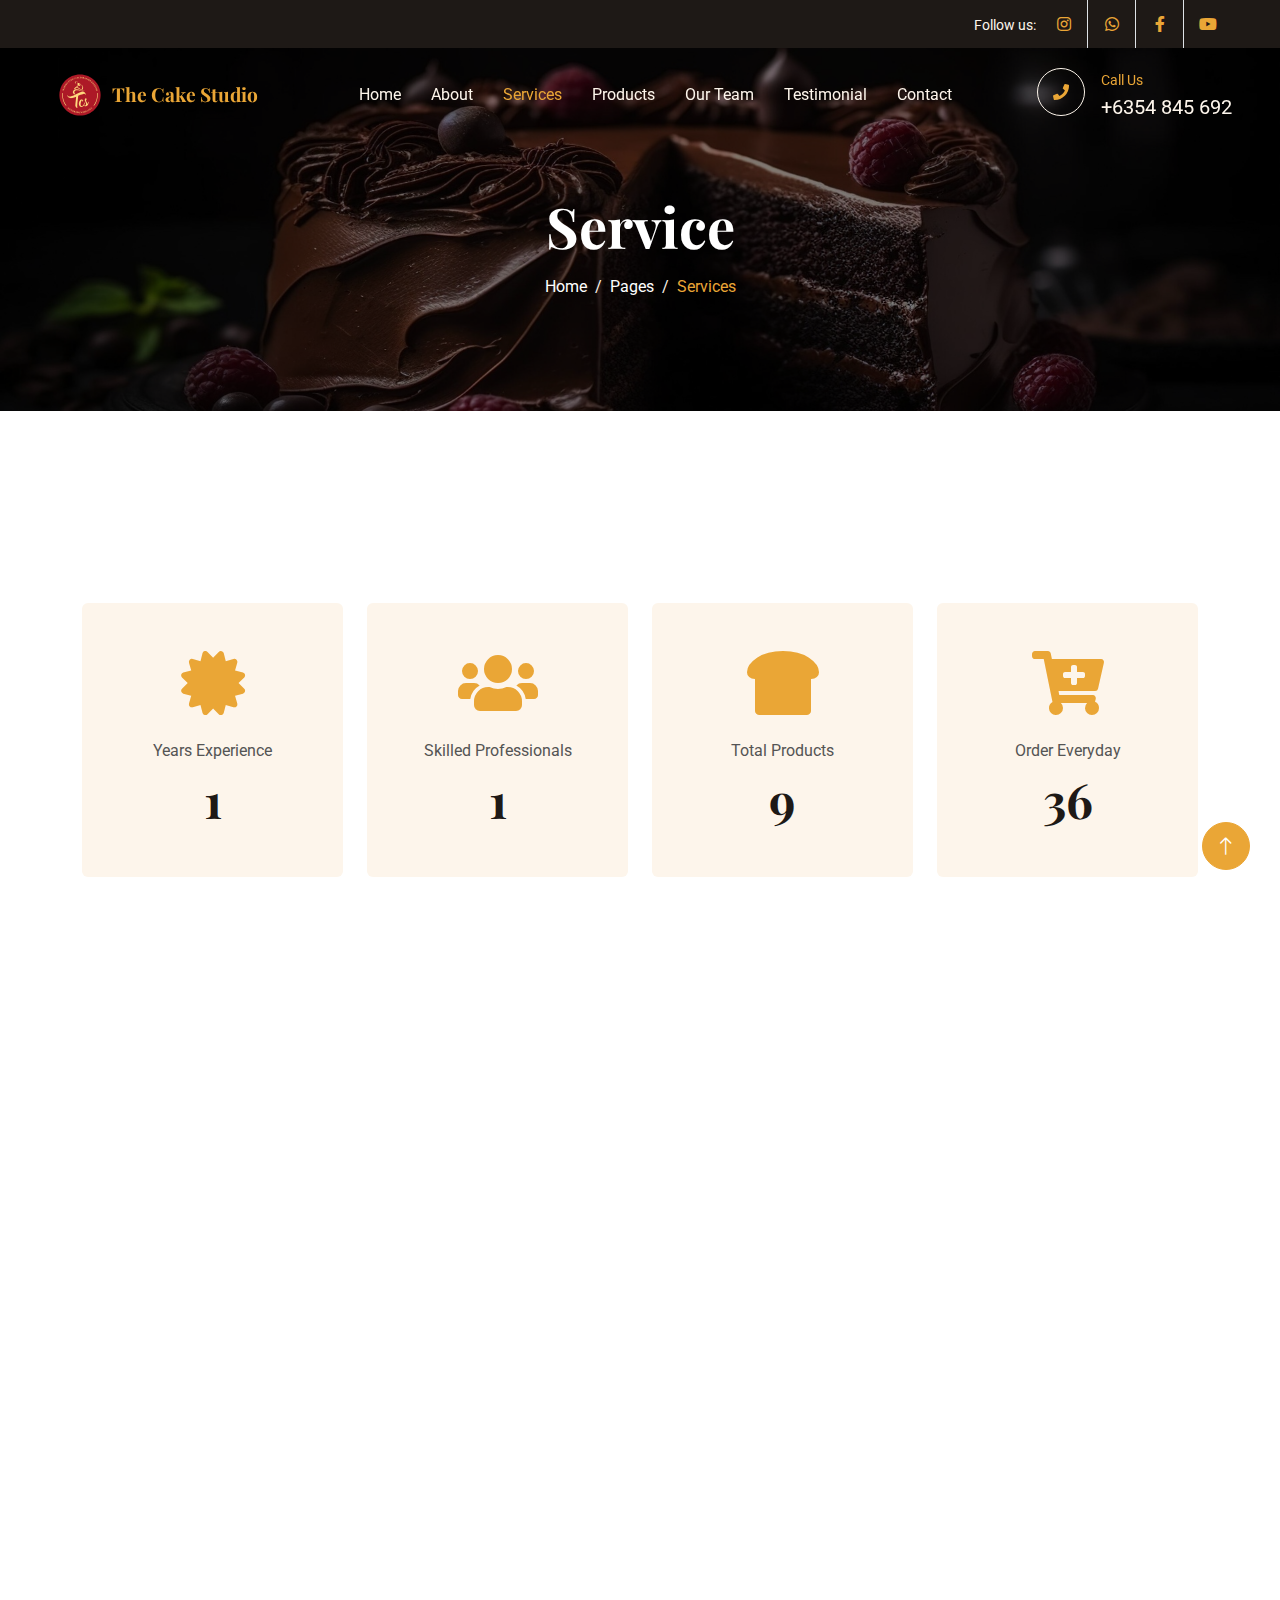
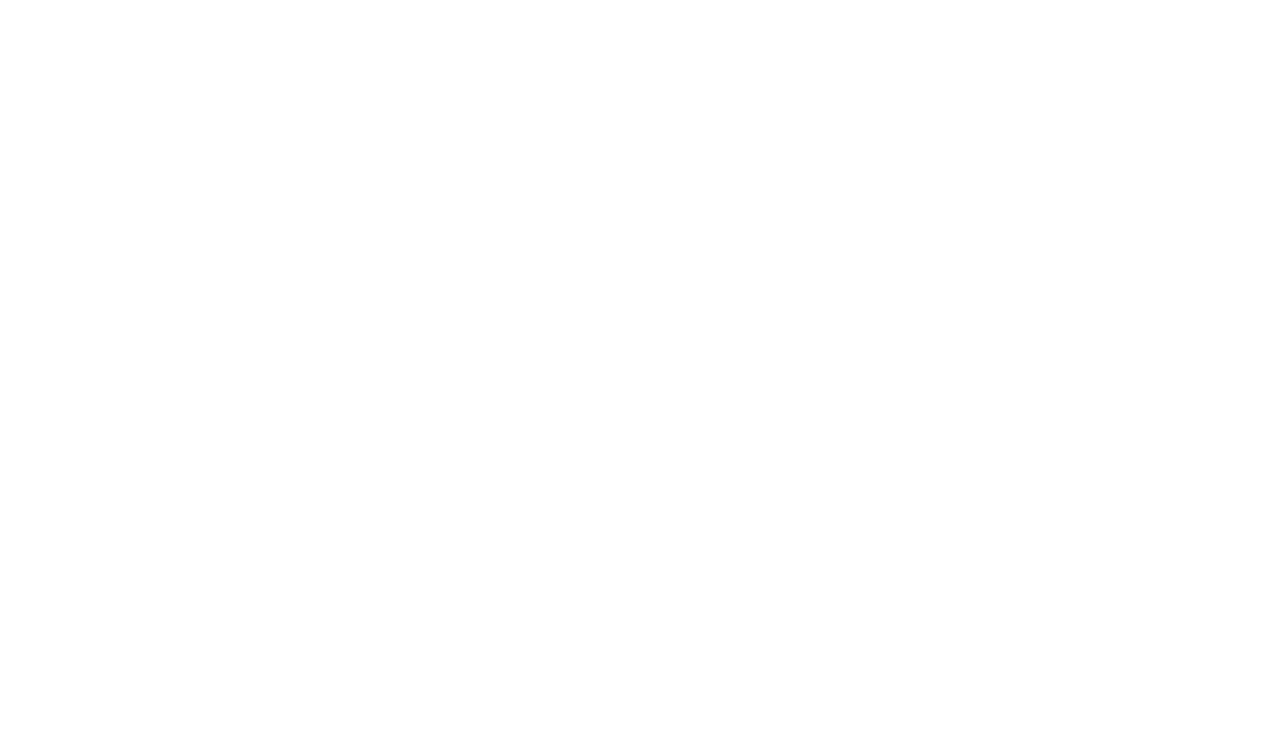
<file: service.html>
<!DOCTYPE html>
<html lang="en">

<head>
    <meta charset="utf-8">
    <title>TCS The Cake Studio - Service</title>
    <meta content="width=device-width, initial-scale=1.0" name="viewport">
    <meta content="" name="keywords">
    <meta content="" name="description">

    <!-- Favicon -->
    <link rel="icon" href="img/TcsLogo.svg">

    <!-- Google Web Fonts -->
    <link rel="preconnect" href="https://fonts.googleapis.com">
    <link rel="preconnect" href="https://fonts.gstatic.com" crossorigin>
    <link
        href="https://fonts.googleapis.com/css2?family=Roboto:wght@400;500&family=Playfair+Display:wght@600;700&display=swap"
        rel="stylesheet">

    <!-- Icon Font Stylesheet -->
    <link href="https://cdnjs.cloudflare.com/ajax/libs/font-awesome/5.10.0/css/all.min.css" rel="stylesheet">
    <link href="https://cdn.jsdelivr.net/npm/bootstrap-icons@1.4.1/font/bootstrap-icons.css" rel="stylesheet">

    <!-- Libraries Stylesheet -->
    <link href="lib/animate/animate.min.css" rel="stylesheet">
    <link href="lib/owlcarousel/assets/owl.carousel.min.css" rel="stylesheet">

    <!-- Customized Bootstrap Stylesheet -->
    <link href="css/bootstrap.min.css" rel="stylesheet">

    <!-- Template Stylesheet -->
    <link href="css/style.css" rel="stylesheet">
</head>

<body>
    <!-- Spinner Start -->
    <div id="spinner"
        class="show bg-white position-fixed translate-middle w-100 vh-100 top-50 start-50 d-flex align-items-center justify-content-center">
        <div class="spinner-grow text-primary" role="status"></div>
    </div>
    <!-- Spinner End -->


    <!-- Topbar Start -->
    <div class="container-fluid top-bar bg-dark text-light px-0 wow fadeIn" data-wow-delay="0.1s">
        <div class="row gx-0 align-items-center d-none d-lg-flex">
            <div class="col-lg-6 px-5 text-start">
                
            </div>
            <div class="col-lg-6 px-5 text-end">
                <small>Follow us:</small>
                <div class="h-100 d-inline-flex align-items-center">
                    <a class="btn-lg-square text-primary border-end rounded-0"
                        href="https://instagram.com/tcs_cake_studio"><i class="fab fa-instagram"></i></a>
                    <a class="btn-lg-square text-primary border-end rounded-0" href=""><i
                            class="fab fa-whatsapp"></i></a>
                    <a class="btn-lg-square text-primary border-end rounded-0" href=""><i
                            class="fab fa-facebook-f"></i></a>
                    <a class="btn-lg-square text-primary pe-0"
                        href="https://youtube.com/@tcs_the_cake_studio?feature=shared"><i
                            class="fab fa-youtube"></i></a>
                </div>
            </div>
        </div>
    </div>
    <!-- Topbar End -->


    <!-- Navbar Start -->
    <nav class="navbar navbar-expand-lg navbar-dark fixed-top py-lg-0 px-lg-5 wow fadeIn" data-wow-delay="0.1s">
        <img class="img-fluid col-4" src="img/TcsLogo.svg" style="width: 4rem; height: 5rem;" alt="Image">
        <a href="index.html" class="navbar-brand ms-4 ms-lg-0">
            <h1 class="text-primary m-0 tcs">The Cake Studio</h1>
        </a>
        <button type="button" class="navbar-toggler me-4" data-bs-toggle="collapse" data-bs-target="#navbarCollapse">
            <span class="navbar-toggler-icon"></span>
        </button>
        <div class="collapse navbar-collapse" id="navbarCollapse">
            <div class="navbar-nav mx-auto p-4 p-lg-0">
                <a href="index.html" class="nav-item nav-link">Home</a>
                <a href="about.html" class="nav-item nav-link">About</a>
                <a href="service.html" class="nav-item nav-link active">Services</a>
                <a href="product.html" class="nav-item nav-link">Products</a>
                <a href="team.html" class="nav-item nav-link">Our Team</a>
                <a href="testimonial.html" class="nav-item nav-link">Testimonial</a>
              
                <a href="contact.html" class="nav-item nav-link">Contact</a>
            </div>
            <div class=" d-none d-lg-flex">
                <div class="flex-shrink-0 btn-lg-square border border-light rounded-circle">
                    <i class="fa fa-phone text-primary"></i>
                </div>
                <div class="ps-3">
                    <small class="text-primary mb-0">Call Us</small>
                    <p class="text-light fs-5 mb-0">+6354 845 692</p>
                </div>
            </div>
        </div>
    </nav>
    <!-- Navbar End -->


    <!-- Page Header Start -->
    <div class="container-fluid page-headerservice py-6 wow fadeIn" data-wow-delay="0.1s">
        <div class="container text-center pt-5 pb-3">
            <h1 class="display-4 text-white animated slideInDown mb-3">Service</h1>
            <nav aria-label="breadcrumb animated slideInDown">
                <ol class="breadcrumb justify-content-center mb-0">
                    <li class="breadcrumb-item"><a class="text-white" href="#">Home</a></li>
                    <li class="breadcrumb-item"><a class="text-white" href="#">Pages</a></li>
                    <li class="breadcrumb-item text-primary active" aria-current="page">Services</li>
                </ol>
            </nav>
        </div>
    </div>
    <!-- Page Header End -->


    <!-- Facts Start -->
    <div class="container-xxl py-6">
        <div class="container">
            <div class="row g-4">
                <div class="col-lg-3 col-md-6 wow fadeIn" data-wow-delay="0.1s">
                    <div class="fact-item bg-light rounded text-center h-100 p-5">
                        <i class="fa fa-certificate fa-4x text-primary mb-4"></i>
                        <p class="mb-2">Years Experience</p>
                        <h1 class="display-5 mb-0" data-toggle="counter-up">3</h1>
                    </div>
                </div>
                <div class="col-lg-3 col-md-6 wow fadeIn" data-wow-delay="0.3s">
                    <div class="fact-item bg-light rounded text-center h-100 p-5">
                        <i class="fa fa-users fa-4x text-primary mb-4"></i>
                        <p class="mb-2">Skilled Professionals</p>
                        <h1 class="display-5 mb-0" data-toggle="counter-up">3</h1>
                    </div>
                </div>
                <div class="col-lg-3 col-md-6 wow fadeIn" data-wow-delay="0.5s">
                    <div class="fact-item bg-light rounded text-center h-100 p-5">
                        <i class="fa fa-bread-slice fa-4x text-primary mb-4"></i>
                        <p class="mb-2">Total Products</p>
                        <h1 class="display-5 mb-0" data-toggle="counter-up">25</h1>
                    </div>
                </div>
                <div class="col-lg-3 col-md-6 wow fadeIn" data-wow-delay="0.7s">
                    <div class="fact-item bg-light rounded text-center h-100 p-5">
                        <i class="fa fa-cart-plus fa-4x text-primary mb-4"></i>
                        <p class="mb-2">Order Everyday</p>
                        <h1 class="display-5 mb-0" data-toggle="counter-up">100</h1>
                    </div>
                </div>
            </div>
        </div>
    </div>
    <!-- Facts End -->


    <!-- Service Start -->
    <div class="container-xxl py-6">
        <div class="container">
            <div class="row g-5">
                <div class="col-lg-6 wow fadeInUp" data-wow-delay="0.1s">
                    <p class="text-primary text-uppercase mb-2">// Our Services</p>
                    <h1 class="display-6 mb-4">What Do We Offer For You?</h1>
                    <p class="mb-5">At <b>TCS The Cake Studio,</b> we are dedicated to making every occasion in Rajkot
                        and beyond
                        a truly sweet and memorable one. We offer a comprehensive range of services designed to meet all
                        your cake and confectionary needs, with a focus on quality, creativity, and customer
                        satisfaction.
                    </p>
                    <div class="row gy-5 gx-4">
                        <div class="col-sm-6 wow fadeIn" data-wow-delay="0.1s">
                            <div class="d-flex align-items-center mb-3">
                                <div class="flex-shrink-0 btn-square bg-primary rounded-circle me-3">
                                    <i class="fa fa-bread-slice text-white"></i>
                                </div>
                                <h5 class="mb-0">Quality Products</h5>
                            </div>
                            <span>We bake delicious, fresh cakes using only the finest ingredients.</span>
                        </div>
                        <div class="col-sm-6 wow fadeIn" data-wow-delay="0.2s">
                            <div class="d-flex align-items-center mb-3">
                                <div class="flex-shrink-0 btn-square bg-primary rounded-circle me-3">
                                    <i class="fa fa-birthday-cake text-white"></i>
                                </div>
                                <h5 class="mb-0">Custom Products</h5>
                            </div>
                            <span>Personalized cakes, uniquely crafted to your exact dreams.</span>
                        </div>
                        <div class="col-sm-6 wow fadeIn" data-wow-delay="0.3s">
                            <div class="d-flex align-items-center mb-3">
                                <div class="flex-shrink-0 btn-square bg-primary rounded-circle me-3">
                                    <i class="fa fa-cart-plus text-white"></i>
                                </div>
                                <h5 class="mb-0">Online Order</h5>
                            </div>
                            <span>Conveniently order your favorite cakes from anywhere, anytime.</span>
                        </div>
                        <div class="col-sm-6 wow fadeIn" data-wow-delay="0.4s">
                            <div class="d-flex align-items-center mb-3">
                                <div class="flex-shrink-0 btn-square bg-primary rounded-circle me-3">
                                    <i class="fa fa-truck text-white"></i>
                                </div>
                                <h5 class="mb-0">Home Delivery</h5>
                            </div>
                            <span>Freshly baked delights delivered right to your doorstep in Rajkot.</span>
                        </div>
                    </div>
                </div>
                <div class="col-lg-6 wow fadeInUp" data-wow-delay="0.5s">
                    <div class="row img-twice position-relative h-100">
                        <div class="col-6">
                            <img class="img-fluid rounded" src="img/service-1.jpg" alt="">
                        </div>
                        <div class="col-6 align-self-end">
                            <img class="img-fluid rounded" src="img/service-2.jpg" alt="">
                        </div>
                    </div>
                </div>
            </div>
        </div>
    </div>
    <!-- Service End -->


    <!-- Footer Start -->
    <div class="container-fluid bg-dark text-light footer my-6 mb-0 py-5 wow fadeIn" data-wow-delay="0.1s">
        <div class="container py-5">
            <div class="row g-5" style="display: flex; justify-content: space-between;">
                <div class="col-lg-13 col-md-6">
                    <img class="img-fluid col-4" src="img/TcsLogo.svg" style="width: 11rem; height: 5rem;" alt="Image">
                    <h4 class="text-light mb-4" style="margin-top: 1.5rem;">Backery Address</h4>
                    <p class="mb-2"><i class="fa fa-map-marker-alt me-3"></i>Rajkot, IND</p>
                    <p class="mb-2"><i class="fa fa-phone-alt me-3"></i>+6354 845 692</p>
                    <p class="mb-2"><i class="fa fa-envelope me-3"></i>tcsthecakestudio@gmail.com</p>
                    <div class="d-flex pt-2">
                        <a class="btn btn-square btn-outline-light rounded-circle me-1"
                            href="https://instagram.com/tcs_cake_studio"><i class="fab fa-instagram"></i></a>
                        <a class="btn btn-square btn-outline-light rounded-circle me-1" href=""><i
                                class="fab fa-whatsapp"></i></a>
                        <a class="btn btn-square btn-outline-light rounded-circle me-1" href=""><i
                                class="fab fa-facebook-f"></i></a>
                        <a class="btn btn-square btn-outline-light rounded-circle me-0"
                            href="https://youtube.com/@tcs_the_cake_studio?feature=shared"><i
                                class="fab fa-youtube"></i></a>
                    </div>
                </div>
                <div class="col-lg-3 col-md-6">
                    <h4 class="text-light mb-4">Quick Links</h4>
                    <a class="btn btn-link" href="index.html">Home</a>
                    <a class="btn btn-link" href="about.html">About Us</a>
                    <a class="btn btn-link" href="contact.html">Contact Us</a>
                    <a class="btn btn-link" href="service.html">Our Services</a>
                    <a class="btn btn-link" href="product.html">Products</a>
                    <a class="btn btn-link" href="team.html">Our Team</a>
                    <a class="btn btn-link" href="testimonial.html">Testimonial</a>
                </div>
         
                <div class="col-lg-3 col-md-6">
                    <h4 class="text-light mb-4">Photo Gallery</h4>
                    <div class="row g-2 ">
                        <div class="col-4">
                            <img class="img-fluid bg-light rounded p-1" src="img/porduct-1.jpg" alt="Image">
                        </div>
                        <div class="col-4">
                            <img class="img-fluid bg-light rounded p-1" src="img/product-2.jpg" alt="Image">
                        </div>
                        <div class="col-4">
                            <img class="img-fluid bg-light rounded p-1" src="img/product-3.jpg" alt="Image">
                        </div>
                        <div class="col-4">
                            <img class="img-fluid bg-light rounded p-1" src="img/product-4.jpg" alt="Image">
                        </div>
                        <div class="col-4">
                            <img class="img-fluid bg-light rounded p-1" src="img/product-5.jpg" alt="Image">
                        </div>
                        <div class="col-4">
                            <img class="img-fluid bg-light rounded p-1" src="img/product-6.jpg" alt="Image">
                        </div>
                        <div class="col-4">
                            <img class="img-fluid bg-light rounded p-1" src="img/product-7.jpg" alt="Image">
                        </div>
                        <div class="col-4">
                            <img class="img-fluid bg-light rounded p-1" src="img/product-8.jpg" alt="Image">
                        </div>
                        <div class="col-4">
                            <img class="img-fluid bg-light rounded p-1" src="img/product-9.jpg" alt="Image">
                        </div>
                    </div>
                </div>
            </div>
        </div>
    </div>
    <!-- Footer End -->


    <!-- Copyright Start -->
    <div class="container-fluid copyright text-light py-4 wow fadeIn" data-wow-delay="0.1s">
        <div class="container">
            <div class="row">
                <div class="col-md-6 text-center text-md-start mb-3 mb-md-0">
                    &copy; <a href="#">TCS The Cake Studio</a>, &nbsp; All Right Reserved.
                </div>
                <div class="col-md-6 text-center text-md-end">
                    
                    Designed By <a href="https://apsidpara.github.io/Ansh/">Ansh Sidpara</a>
                </div>
            </div>
        </div>
    </div>
    <!-- Copyright End -->


    <!-- Back to Top -->
    <a href="#" class="btn btn-lg btn-primary btn-lg-square rounded-circle back-to-top"><i
            class="bi bi-arrow-up"></i></a>


    <!-- JavaScript Libraries -->
    <script src="https://code.jquery.com/jquery-3.4.1.min.js"></script>
    <script src="https://cdn.jsdelivr.net/npm/bootstrap@5.0.0/dist/js/bootstrap.bundle.min.js"></script>
    <script src="lib/wow/wow.min.js"></script>
    <script src="lib/easing/easing.min.js"></script>
    <script src="lib/waypoints/waypoints.min.js"></script>
    <script src="lib/counterup/counterup.min.js"></script>
    <script src="lib/owlcarousel/owl.carousel.min.js"></script>

    <!-- Template Javascript -->
    <script src="js/main.js"></script>
</body>

</html>
</file>
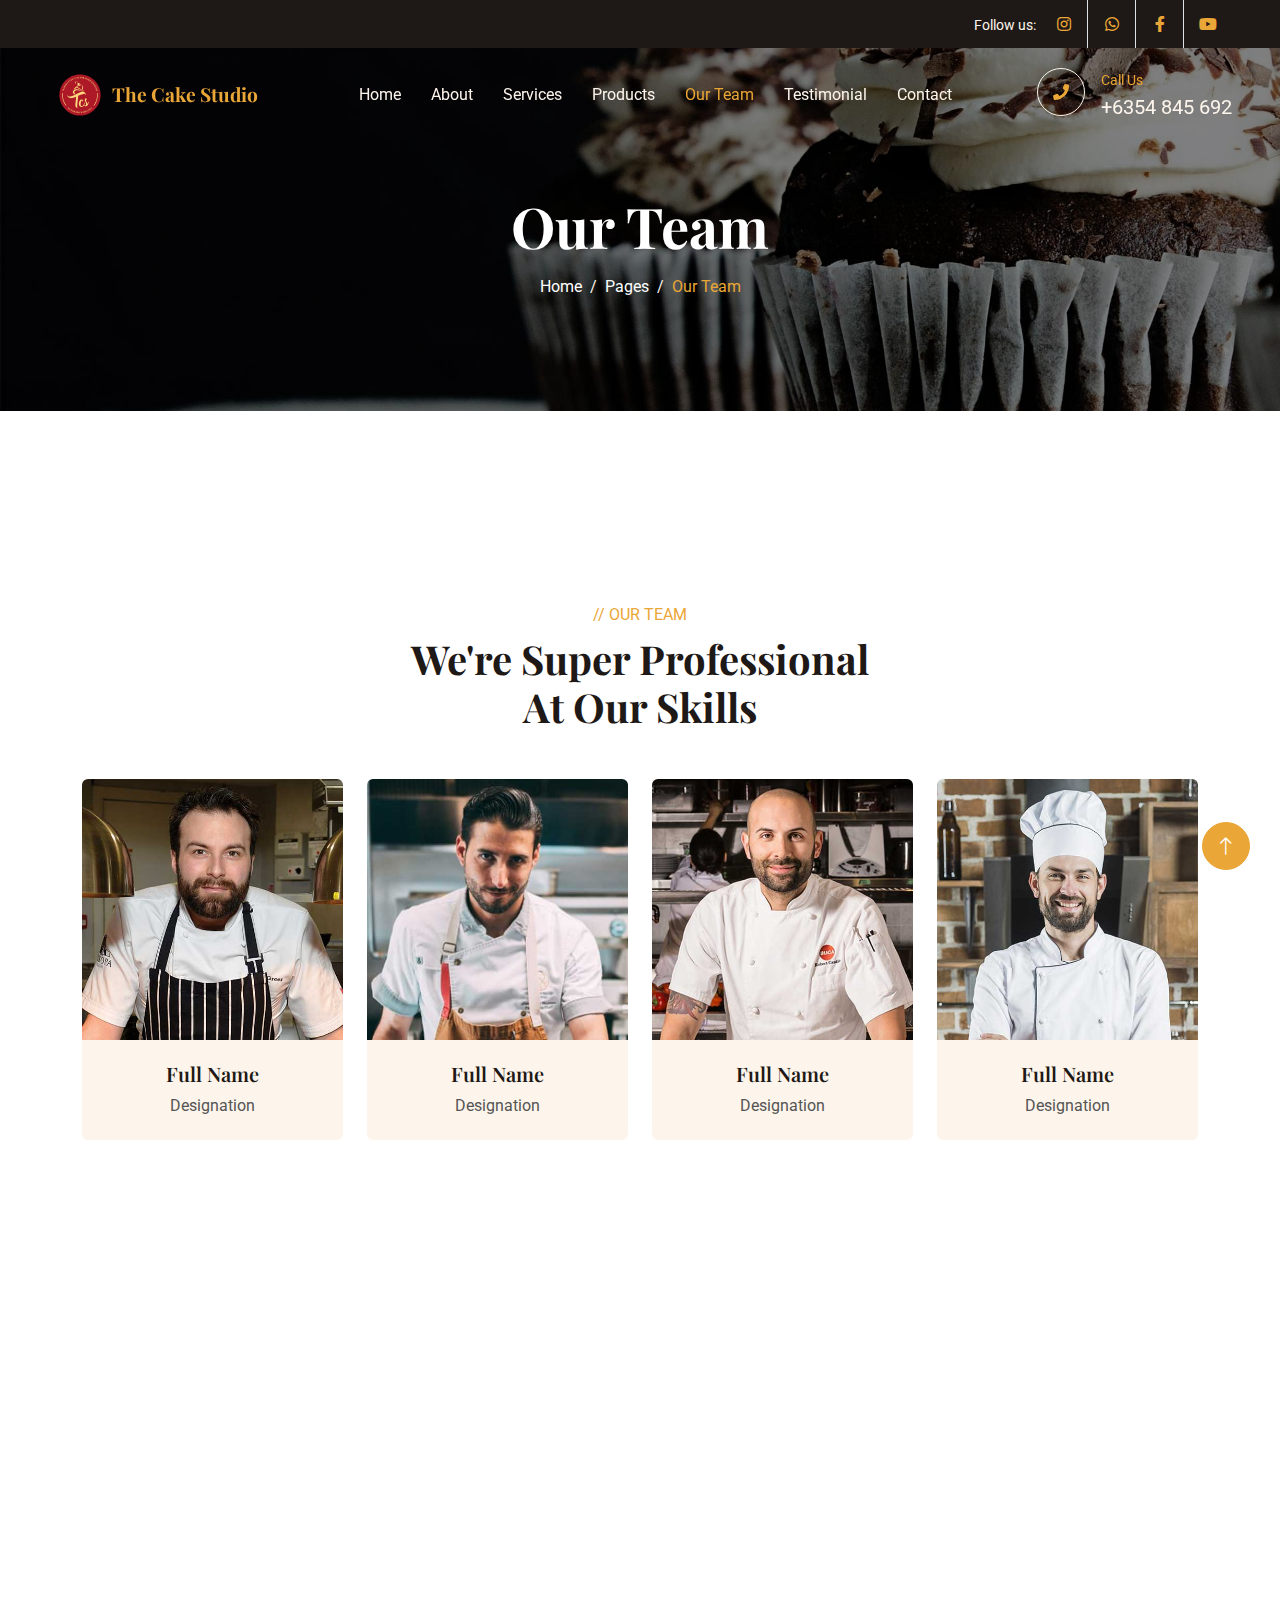
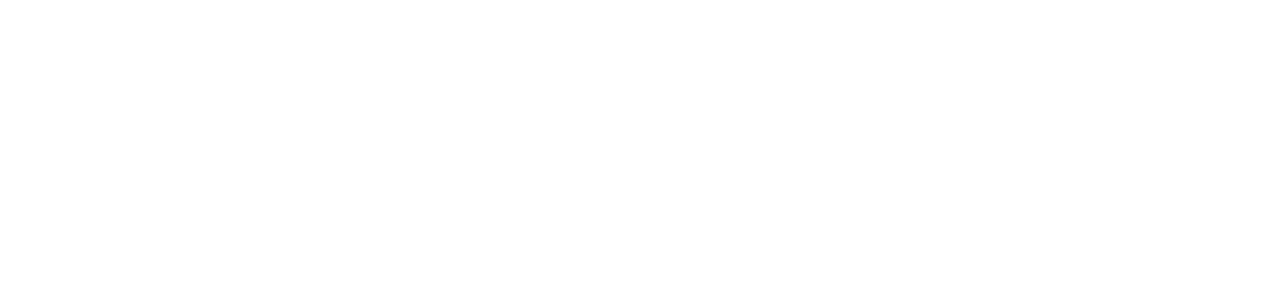
<file: team.html>
<!DOCTYPE html>
<html lang="en">

<head>
    <meta charset="utf-8">
    <title>TCS The Cake Studio - Team</title>
    <meta content="width=device-width, initial-scale=1.0" name="viewport">
    <meta content="" name="keywords">
    <meta content="" name="description">

    <!-- Favicon -->
    <link rel="icon" href="img/TcsLogo.svg">

    <!-- Google Web Fonts -->
    <link rel="preconnect" href="https://fonts.googleapis.com">
    <link rel="preconnect" href="https://fonts.gstatic.com" crossorigin>
    <link
        href="https://fonts.googleapis.com/css2?family=Roboto:wght@400;500&family=Playfair+Display:wght@600;700&display=swap"
        rel="stylesheet">

    <!-- Icon Font Stylesheet -->
    <link href="https://cdnjs.cloudflare.com/ajax/libs/font-awesome/5.10.0/css/all.min.css" rel="stylesheet">
    <link href="https://cdn.jsdelivr.net/npm/bootstrap-icons@1.4.1/font/bootstrap-icons.css" rel="stylesheet">

    <!-- Libraries Stylesheet -->
    <link href="lib/animate/animate.min.css" rel="stylesheet">
    <link href="lib/owlcarousel/assets/owl.carousel.min.css" rel="stylesheet">

    <!-- Customized Bootstrap Stylesheet -->
    <link href="css/bootstrap.min.css" rel="stylesheet">

    <!-- Template Stylesheet -->
    <link href="css/style.css" rel="stylesheet">
</head>

<body>
    <!-- Spinner Start -->
    <div id="spinner"
        class="show bg-white position-fixed translate-middle w-100 vh-100 top-50 start-50 d-flex align-items-center justify-content-center">
        <div class="spinner-grow text-primary" role="status"></div>
    </div>
    <!-- Spinner End -->


    <!-- Topbar Start -->
    <div class="container-fluid top-bar bg-dark text-light px-0 wow fadeIn" data-wow-delay="0.1s">
        <div class="row gx-0 align-items-center d-none d-lg-flex">
            <div class="col-lg-6 px-5 text-start">
              
            </div>
            <div class="col-lg-6 px-5 text-end">
                <small>Follow us:</small>
                <div class="h-100 d-inline-flex align-items-center">
                    <a class="btn-lg-square text-primary border-end rounded-0"
                        href="https://instagram.com/tcs_cake_studio"><i class="fab fa-instagram"></i></a>
                    <a class="btn-lg-square text-primary border-end rounded-0" href=""><i
                            class="fab fa-whatsapp"></i></a>
                    <a class="btn-lg-square text-primary border-end rounded-0" href=""><i
                            class="fab fa-facebook-f"></i></a>
                    <a class="btn-lg-square text-primary pe-0"
                        href="https://youtube.com/@tcs_the_cake_studio?feature=shared"><i
                            class="fab fa-youtube"></i></a>
                </div>
            </div>
        </div>
    </div>
    <!-- Topbar End -->


    <!-- Navbar Start -->
    <nav class="navbar navbar-expand-lg navbar-dark fixed-top py-lg-0 px-lg-5 wow fadeIn" data-wow-delay="0.1s">
        <img class="img-fluid col-4" src="img/TcsLogo.svg" style="width: 4rem; height: 5rem;" alt="Image">
        <a href="index.html" class="navbar-brand ms-4 ms-lg-0">
            <h1 class="text-primary m-0 tcs">The Cake Studio</h1>
        </a>
        <button type="button" class="navbar-toggler me-4" data-bs-toggle="collapse" data-bs-target="#navbarCollapse">
            <span class="navbar-toggler-icon"></span>
        </button>
        <div class="collapse navbar-collapse" id="navbarCollapse">
            <div class="navbar-nav mx-auto p-4 p-lg-0">
                <a href="index.html" class="nav-item nav-link">Home</a>
                <a href="about.html" class="nav-item nav-link">About</a>
                <a href="service.html" class="nav-item nav-link">Services</a>
                <a href="product.html" class="nav-item nav-link">Products</a>
                <a href="team.html" class="nav-item nav-link active">Our Team</a>
                <a href="testimonial.html" class="nav-item nav-link">Testimonial</a>
          
                <a href="contact.html" class="nav-item nav-link">Contact</a>
            </div>
            <div class=" d-none d-lg-flex">
                <div class="flex-shrink-0 btn-lg-square border border-light rounded-circle">
                    <i class="fa fa-phone text-primary"></i>
                </div>
                <div class="ps-3">
                    <small class="text-primary mb-0">Call Us</small>
                    <p class="text-light fs-5 mb-0">+6354 845 692</p>
                </div>
            </div>
        </div>
    </nav>
    <!-- Navbar End -->


    <!-- Page Header Start -->
    <div class="container-fluid page-headerourteam py-6 wow fadeIn" data-wow-delay="0.1s">
        <div class="container text-center pt-5 pb-3">
            <h1 class="display-4 text-white animated slideInDown mb-3">Our Team</h1>
            <nav aria-label="breadcrumb animated slideInDown">
                <ol class="breadcrumb justify-content-center mb-0">
                    <li class="breadcrumb-item"><a class="text-white" href="#">Home</a></li>
                    <li class="breadcrumb-item"><a class="text-white" href="#">Pages</a></li>
                    <li class="breadcrumb-item text-primary active" aria-current="page">Our Team</li>
                </ol>
            </nav>
        </div>
    </div>
    <!-- Page Header End -->


    <!-- Team Start -->
    <div class="container-xxl py-6">
        <div class="container">
            <div class="text-center mx-auto mb-5 wow fadeInUp" data-wow-delay="0.1s" style="max-width: 500px;">
                <p class="text-primary text-uppercase mb-2">// Our Team</p>
                <h1 class="display-6 mb-4">We're Super Professional At Our Skills</h1>
            </div>
            <div class="row g-4">
                <div class="col-lg-3 col-md-6 wow fadeInUp" data-wow-delay="0.1s">
                    <div class="team-item text-center rounded overflow-hidden">
                        <img class="img-fluid" src="img/team-1.jpg" alt="">
                        <div class="team-text">
                            <div class="team-title">
                                <h5>Full Name</h5>
                                <span>Designation</span>
                            </div>
                        
                        </div>
                    </div>
                </div>
                <div class="col-lg-3 col-md-6 wow fadeInUp" data-wow-delay="0.3s">
                    <div class="team-item text-center rounded overflow-hidden">
                        <img class="img-fluid" src="img/team-2.jpg" alt="">
                        <div class="team-text">
                            <div class="team-title">
                                <h5>Full Name</h5>
                                <span>Designation</span>
                            </div>
                         
                        </div>
                    </div>
                </div>
                <div class="col-lg-3 col-md-6 wow fadeInUp" data-wow-delay="0.5s">
                    <div class="team-item text-center rounded overflow-hidden">
                        <img class="img-fluid" src="img/team-3.jpg" alt="">
                        <div class="team-text">
                            <div class="team-title">
                                <h5>Full Name</h5>
                                <span>Designation</span>
                            </div>
                        
                        </div>
                    </div>
                </div>
                <div class="col-lg-3 col-md-6 wow fadeInUp" data-wow-delay="0.7s">
                    <div class="team-item text-center rounded overflow-hidden">
                        <img class="img-fluid" src="img/team-4.jpg" alt="">
                        <div class="team-text">
                            <div class="team-title">
                                <h5>Full Name</h5>
                                <span>Designation</span>
                            </div>
                           
                        </div>
                    </div>
                </div>
            </div>
        </div>
    </div>
    <!-- Team End -->


    <!-- Footer Start -->
    <div class="container-fluid bg-dark text-light footer my-6 mb-0 py-5 wow fadeIn" data-wow-delay="0.1s">
        <div class="container py-5">
            <div class="row g-5" style="display: flex; justify-content: space-between;">
                <div class="col-lg-13 col-md-6">
                    <img class="img-fluid col-4" src="img/TcsLogo.svg" style="width: 11rem; height: 5rem;" alt="Image">
                    <h4 class="text-light mb-4" style="margin-top: 1.5rem;">Backery Address</h4>
                    <p class="mb-2"><i class="fa fa-map-marker-alt me-3"></i>Rajkot, IND</p>
                    <p class="mb-2"><i class="fa fa-phone-alt me-3"></i>+6354 845 692</p>
                    <p class="mb-2"><i class="fa fa-envelope me-3"></i>tcsthecakestudio@gmail.com</p>
                    <div class="d-flex pt-2">
                        <a class="btn btn-square btn-outline-light rounded-circle me-1"
                            href="https://instagram.com/tcs_cake_studio"><i class="fab fa-instagram"></i></a>
                        <a class="btn btn-square btn-outline-light rounded-circle me-1" href=""><i
                                class="fab fa-whatsapp"></i></a>
                        <a class="btn btn-square btn-outline-light rounded-circle me-1" href=""><i
                                class="fab fa-facebook-f"></i></a>
                        <a class="btn btn-square btn-outline-light rounded-circle me-0"
                            href="https://youtube.com/@tcs_the_cake_studio?feature=shared"><i
                                class="fab fa-youtube"></i></a>
                    </div>
                </div>
                <div class="col-lg-3 col-md-6">
                    <h4 class="text-light mb-4">Quick Links</h4>
                    <a class="btn btn-link" href="index.html">Home</a>
                    <a class="btn btn-link" href="about.html">About Us</a>
                    <a class="btn btn-link" href="contact.html">Contact Us</a>
                    <a class="btn btn-link" href="service.html">Our Services</a>
                    <a class="btn btn-link" href="product.html">Products</a>
                    <a class="btn btn-link" href="team.html">Our Team</a>
                    <a class="btn btn-link" href="testimonial.html">Testimonial</a>
                </div>
               
                <div class="col-lg-3 col-md-6">
                    <h4 class="text-light mb-4">Photo Gallery</h4>
                    <div class="row g-2 ">
                        <div class="col-4">
                            <img class="img-fluid bg-light rounded p-1" src="img/porduct-1.jpg" alt="Image">
                        </div>
                        <div class="col-4">
                            <img class="img-fluid bg-light rounded p-1" src="img/product-2.jpg" alt="Image">
                        </div>
                        <div class="col-4">
                            <img class="img-fluid bg-light rounded p-1" src="img/product-3.jpg" alt="Image">
                        </div>
                        <div class="col-4">
                            <img class="img-fluid bg-light rounded p-1" src="img/product-4.jpg" alt="Image">
                        </div>
                        <div class="col-4">
                            <img class="img-fluid bg-light rounded p-1" src="img/product-5.jpg" alt="Image">
                        </div>
                        <div class="col-4">
                            <img class="img-fluid bg-light rounded p-1" src="img/product-6.jpg" alt="Image">
                        </div>
                        <div class="col-4">
                            <img class="img-fluid bg-light rounded p-1" src="img/product-7.jpg" alt="Image">
                        </div>
                        <div class="col-4">
                            <img class="img-fluid bg-light rounded p-1" src="img/product-8.jpg" alt="Image">
                        </div>
                        <div class="col-4">
                            <img class="img-fluid bg-light rounded p-1" src="img/product-9.jpg" alt="Image">
                        </div>
                    </div>
                </div>
            </div>
        </div>
    </div>
    <!-- Footer End -->


    <!-- Copyright Start -->
    <div class="container-fluid copyright text-light py-4 wow fadeIn" data-wow-delay="0.1s">
        <div class="container">
            <div class="row">
                <div class="col-md-6 text-center text-md-start mb-3 mb-md-0">
                    &copy; <a href="#">TCS The Cake Studio</a>, &nbsp; All Right Reserved.
                </div>
                <div class="col-md-6 text-center text-md-end">
                   
                    Designed By <a href="https://apsidpara.github.io/Ansh/">Ansh Sidpara</a>
                </div>
            </div>
        </div>
    </div>
    <!-- Copyright End -->


    <!-- Back to Top -->
    <a href="#" class="btn btn-lg btn-primary btn-lg-square rounded-circle back-to-top"><i
            class="bi bi-arrow-up"></i></a>


    <!-- JavaScript Libraries -->
    <script src="https://code.jquery.com/jquery-3.4.1.min.js"></script>
    <script src="https://cdn.jsdelivr.net/npm/bootstrap@5.0.0/dist/js/bootstrap.bundle.min.js"></script>
    <script src="lib/wow/wow.min.js"></script>
    <script src="lib/easing/easing.min.js"></script>
    <script src="lib/waypoints/waypoints.min.js"></script>
    <script src="lib/counterup/counterup.min.js"></script>
    <script src="lib/owlcarousel/owl.carousel.min.js"></script>

    <!-- Template Javascript -->
    <script src="js/main.js"></script>
</body>

</html>
</file>
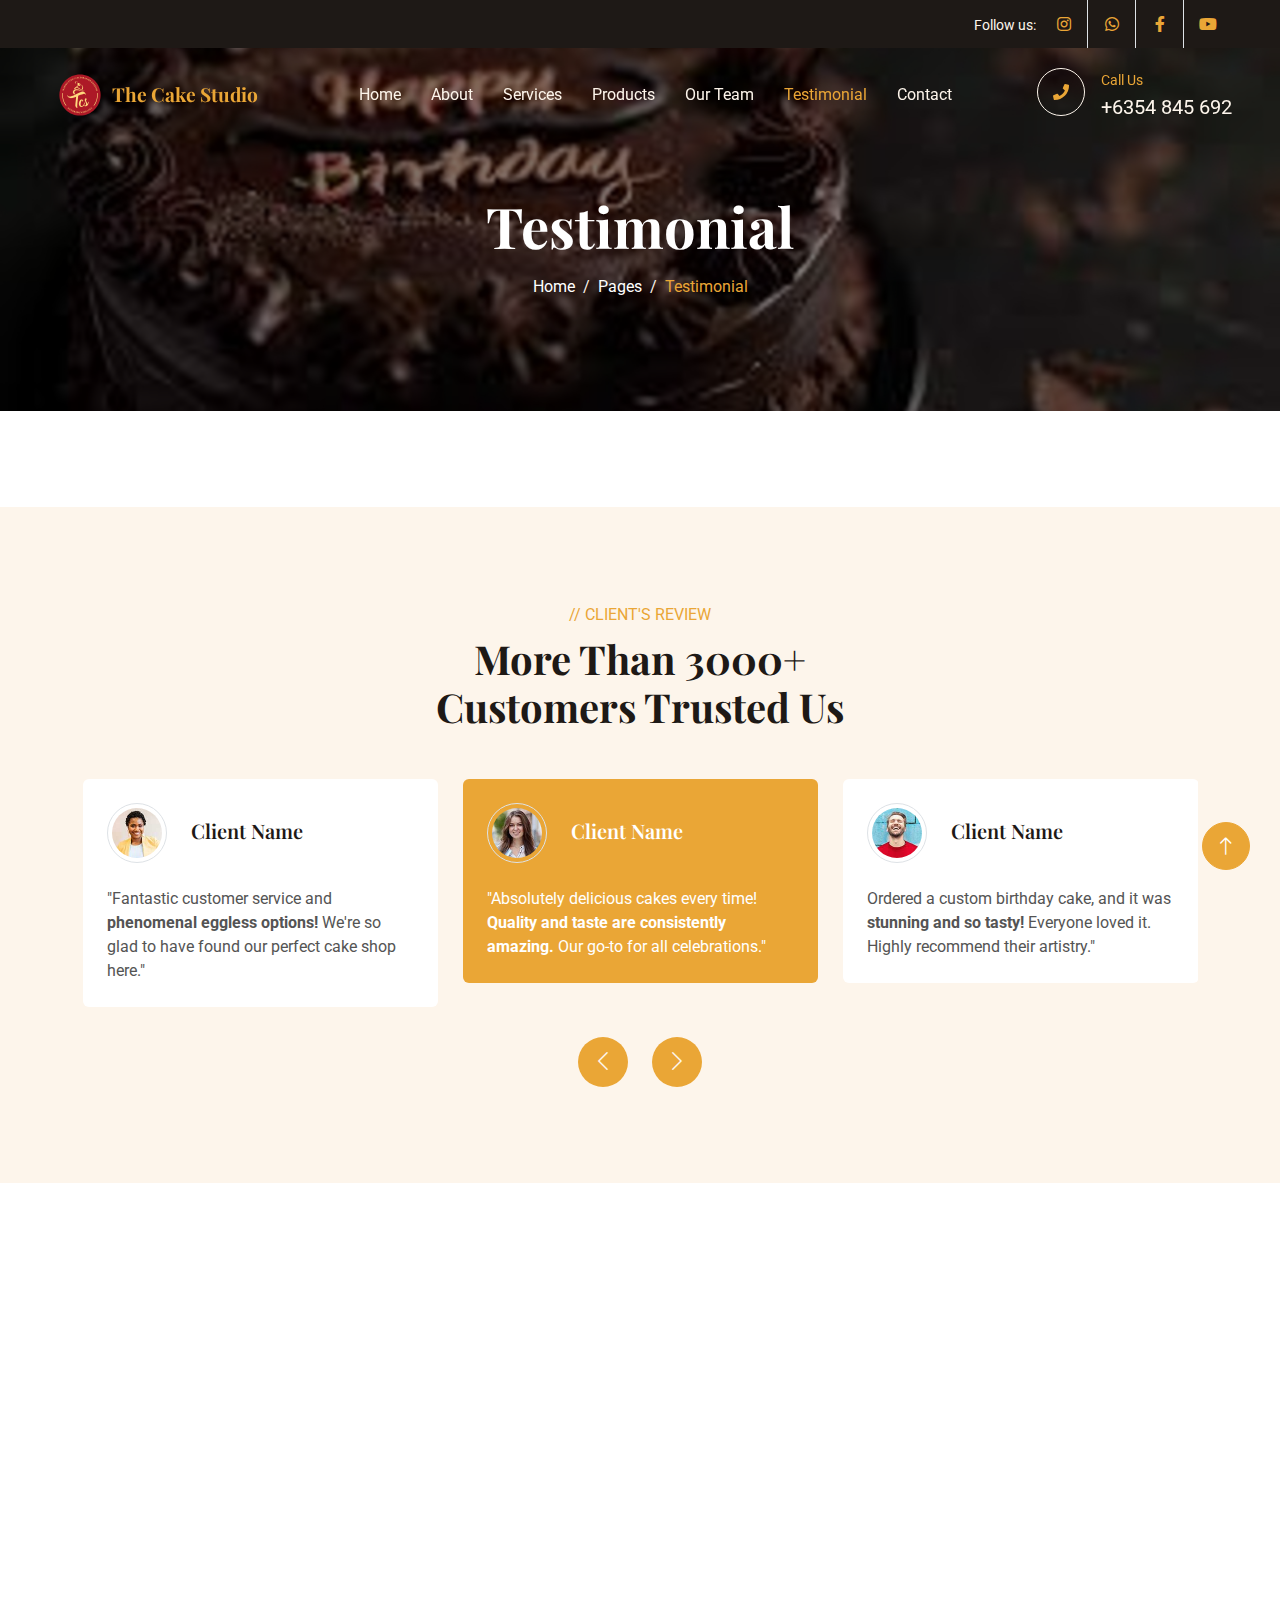
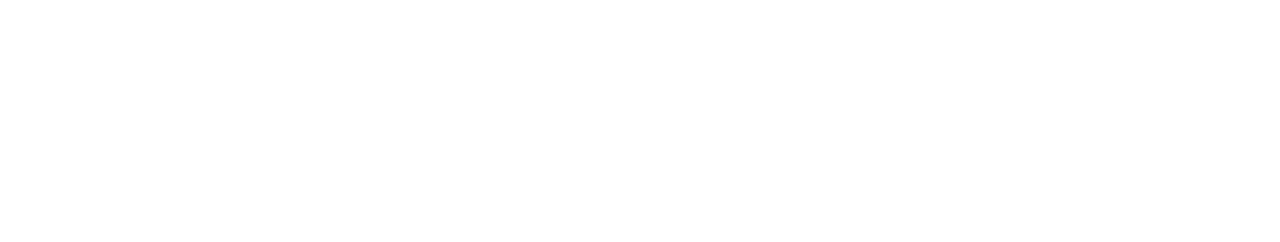
<file: testimonial.html>
<!DOCTYPE html>
<html lang="en">

<head>
    <meta charset="utf-8">
    <title>TCS The Cake Studio - Reviews</title>
    <meta content="width=device-width, initial-scale=1.0" name="viewport">
    <meta content="" name="keywords">
    <meta content="" name="description">

    <!-- Favicon -->
    <link rel="icon" href="img/TcsLogo.svg">

    <!-- Google Web Fonts -->
    <link rel="preconnect" href="https://fonts.googleapis.com">
    <link rel="preconnect" href="https://fonts.gstatic.com" crossorigin>
    <link
        href="https://fonts.googleapis.com/css2?family=Roboto:wght@400;500&family=Playfair+Display:wght@600;700&display=swap"
        rel="stylesheet">

    <!-- Icon Font Stylesheet -->
    <link href="https://cdnjs.cloudflare.com/ajax/libs/font-awesome/5.10.0/css/all.min.css" rel="stylesheet">
    <link href="https://cdn.jsdelivr.net/npm/bootstrap-icons@1.4.1/font/bootstrap-icons.css" rel="stylesheet">

    <!-- Libraries Stylesheet -->
    <link href="lib/animate/animate.min.css" rel="stylesheet">
    <link href="lib/owlcarousel/assets/owl.carousel.min.css" rel="stylesheet">

    <!-- Customized Bootstrap Stylesheet -->
    <link href="css/bootstrap.min.css" rel="stylesheet">

    <!-- Template Stylesheet -->
    <link href="css/style.css" rel="stylesheet">
</head>

<body>
    <!-- Spinner Start -->
    <div id="spinner"
        class="show bg-white position-fixed translate-middle w-100 vh-100 top-50 start-50 d-flex align-items-center justify-content-center">
        <div class="spinner-grow text-primary" role="status"></div>
    </div>
    <!-- Spinner End -->


    <!-- Topbar Start -->
    <div class="container-fluid top-bar bg-dark text-light px-0 wow fadeIn" data-wow-delay="0.1s">
        <div class="row gx-0 align-items-center d-none d-lg-flex">
            <div class="col-lg-6 px-5 text-start">
              
            </div>
            <div class="col-lg-6 px-5 text-end">
                <small>Follow us:</small>
                <div class="h-100 d-inline-flex align-items-center">
                    <a class="btn-lg-square text-primary border-end rounded-0"
                        href="https://instagram.com/tcs_cake_studio"><i class="fab fa-instagram"></i></a>
                    <a class="btn-lg-square text-primary border-end rounded-0" href=""><i
                            class="fab fa-whatsapp"></i></a>
                    <a class="btn-lg-square text-primary border-end rounded-0" href=""><i
                            class="fab fa-facebook-f"></i></a>
                    <a class="btn-lg-square text-primary pe-0"
                        href="https://youtube.com/@tcs_the_cake_studio?feature=shared"><i
                            class="fab fa-youtube"></i></a>
                </div>
            </div>
        </div>
    </div>
    <!-- Topbar End -->


    <!-- Navbar Start -->
    <nav class="navbar navbar-expand-lg navbar-dark fixed-top py-lg-0 px-lg-5 wow fadeIn" data-wow-delay="0.1s">
        <img class="img-fluid col-4" src="img/TcsLogo.svg" style="width: 4rem; height: 5rem;" alt="Image">
        <a href="index.html" class="navbar-brand ms-4 ms-lg-0">
            <h1 class="text-primary m-0 tcs">The Cake Studio</h1>
        </a>
        <button type="button" class="navbar-toggler me-4" data-bs-toggle="collapse" data-bs-target="#navbarCollapse">
            <span class="navbar-toggler-icon"></span>
        </button>
        <div class="collapse navbar-collapse" id="navbarCollapse">
            <div class="navbar-nav mx-auto p-4 p-lg-0">
                <a href="index.html" class="nav-item nav-link">Home</a>
                <a href="about.html" class="nav-item nav-link">About</a>
                <a href="service.html" class="nav-item nav-link">Services</a>
                <a href="product.html" class="nav-item nav-link">Products</a>
                <a href="team.html" class="nav-item nav-link">Our Team</a>
                <a href="testimonial.html" class="nav-item nav-link active">Testimonial</a>
              
                <a href="contact.html" class="nav-item nav-link">Contact</a>
            </div>
            <div class=" d-none d-lg-flex">
                <div class="flex-shrink-0 btn-lg-square border border-light rounded-circle">
                    <i class="fa fa-phone text-primary"></i>
                </div>
                <div class="ps-3">
                    <small class="text-primary mb-0">Call Us</small>
                    <p class="text-light fs-5 mb-0">+6354 845 692</p>
                </div>
            </div>
        </div>
    </nav>
    <!-- Navbar End -->


    <!-- Page Header Start -->
    <div class="container-fluid page-headertestimonial py-6 wow fadeIn" data-wow-delay="0.1s">
        <div class="container text-center pt-5 pb-3">
            <h1 class="display-4 text-white animated slideInDown mb-3">Testimonial</h1>
            <nav aria-label="breadcrumb animated slideInDown">
                <ol class="breadcrumb justify-content-center mb-0">
                    <li class="breadcrumb-item"><a class="text-white" href="#">Home</a></li>
                    <li class="breadcrumb-item"><a class="text-white" href="#">Pages</a></li>
                    <li class="breadcrumb-item text-primary active" aria-current="page">Testimonial</li>
                </ol>
            </nav>
        </div>
    </div>
    <!-- Page Header End -->


    <!-- Testimonial Start -->
    <div class="container-xxl bg-light my-6 py-6 pb-0">
        <div class="container" style="padding-bottom: 6rem;">
            <div class="text-center mx-auto mb-5 wow fadeInUp" data-wow-delay="0.1s" style="max-width: 500px;">
                <p class="text-primary text-uppercase mb-2">// Client's Review</p>
                <h1 class="display-6 mb-4">More Than 3000+ Customers Trusted Us</h1>
            </div>
            <div class="owl-carousel testimonial-carousel wow fadeInUp" data-wow-delay="0.1s">
                <div class="testimonial-item bg-white rounded p-4">
                    <div class="d-flex align-items-center mb-4">
                        <img class="flex-shrink-0 rounded-circle border p-1" src="img/testimonial-1.jpg" alt="">
                        <div class="ms-4">
                            <h5 class="mb-1">Client Name</h5>
                            
                        </div>
                    </div>
                    <p class="mb-0">"Absolutely delicious cakes every time! <b>Quality and taste are consistently
                            amazing.</b>
                        Our go-to for all celebrations."</p>
                </div>
                <div class="testimonial-item bg-white rounded p-4">
                    <div class="d-flex align-items-center mb-4">
                        <img class="flex-shrink-0 rounded-circle border p-1" src="img/testimonial-2.jpg" alt="">
                        <div class="ms-4">
                            <h5 class="mb-1">Client Name</h5>
                            
                        </div>
                    </div>
                    <p class="mb-0">Ordered a custom birthday cake, and it was <b>stunning and so tasty!</b> Everyone
                        loved it.
                        Highly recommend their artistry."</p>
                </div>
                <div class="testimonial-item bg-white rounded p-4">
                    <div class="d-flex align-items-center mb-4">
                        <img class="flex-shrink-0 rounded-circle border p-1" src="img/testimonial-3.jpg" alt="">
                        <div class="ms-4">
                            <h5 class="mb-1">Client Name</h5>
                            
                        </div>
                    </div>
                    <p class="mb-0">"Easy online ordering and <b>prompt home delivery in Rajkot.</b> The cupcakes were
                        fresh
                        and incredibly yummy. Great service!</p>
                </div>
                <div class="testimonial-item bg-white rounded p-4">
                    <div class="d-flex align-items-center mb-4">
                        <img class="flex-shrink-0 rounded-circle border p-1" src="img/testimonial-4.jpg" alt="">
                        <div class="ms-4">
                            <h5 class="mb-1">Client Name</h5>
                            
                        </div>
                    </div>
                    <p class="mb-0">"Fantastic customer service and <b>phenomenal eggless options!</b> We're so glad to
                        have
                        found our perfect cake shop here."</p>
                </div>
            </div>
           
        </div>
    </div>
    <!-- Testimonial End -->


    <!-- Footer Start -->
    <div class="container-fluid bg-dark text-light footer my-6 mb-0 py-5 wow fadeIn" data-wow-delay="0.1s">
        <div class="container py-5">
            <div class="row g-5" style="display: flex; justify-content: space-between;">
                <div class="col-lg-13 col-md-6">
                    <img class="img-fluid col-4" src="img/TcsLogo.svg" style="width: 11rem; height: 5rem;" alt="Image">
                    <h4 class="text-light mb-4" style="margin-top: 1.5rem;">Backery Address</h4>
                    <p class="mb-2"><i class="fa fa-map-marker-alt me-3"></i>Rajkot, IND</p>
                    <p class="mb-2"><i class="fa fa-phone-alt me-3"></i>+6354 845 692</p>
                    <p class="mb-2"><i class="fa fa-envelope me-3"></i>tcsthecakestudio@gmail.com</p>
                    <div class="d-flex pt-2">
                        <a class="btn btn-square btn-outline-light rounded-circle me-1"
                            href="https://instagram.com/tcs_cake_studio"><i class="fab fa-instagram"></i></a>
                        <a class="btn btn-square btn-outline-light rounded-circle me-1" href=""><i
                                class="fab fa-whatsapp"></i></a>
                        <a class="btn btn-square btn-outline-light rounded-circle me-1" href=""><i
                                class="fab fa-facebook-f"></i></a>
                        <a class="btn btn-square btn-outline-light rounded-circle me-0"
                            href="https://youtube.com/@tcs_the_cake_studio?feature=shared"><i
                                class="fab fa-youtube"></i></a>
                    </div>
                </div>
                <div class="col-lg-3 col-md-6">
                    <h4 class="text-light mb-4">Quick Links</h4>
                    <a class="btn btn-link" href="index.html">Home</a>
                    <a class="btn btn-link" href="about.html">About Us</a>
                    <a class="btn btn-link" href="contact.html">Contact Us</a>
                    <a class="btn btn-link" href="service.html">Our Services</a>
                    <a class="btn btn-link" href="product.html">Products</a>
                    <a class="btn btn-link" href="team.html">Our Team</a>
                    <a class="btn btn-link" href="testimonial.html">Testimonial</a>
                </div>
              
                <div class="col-lg-3 col-md-6">
                    <h4 class="text-light mb-4">Photo Gallery</h4>
                    <div class="row g-2 ">
                        <div class="col-4">
                            <img class="img-fluid bg-light rounded p-1" src="img/porduct-1.jpg" alt="Image">
                        </div>
                        <div class="col-4">
                            <img class="img-fluid bg-light rounded p-1" src="img/product-2.jpg" alt="Image">
                        </div>
                        <div class="col-4">
                            <img class="img-fluid bg-light rounded p-1" src="img/product-3.jpg" alt="Image">
                        </div>
                        <div class="col-4">
                            <img class="img-fluid bg-light rounded p-1" src="img/product-4.jpg" alt="Image">
                        </div>
                        <div class="col-4">
                            <img class="img-fluid bg-light rounded p-1" src="img/product-5.jpg" alt="Image">
                        </div>
                        <div class="col-4">
                            <img class="img-fluid bg-light rounded p-1" src="img/product-6.jpg" alt="Image">
                        </div>
                        <div class="col-4">
                            <img class="img-fluid bg-light rounded p-1" src="img/product-7.jpg" alt="Image">
                        </div>
                        <div class="col-4">
                            <img class="img-fluid bg-light rounded p-1" src="img/product-8.jpg" alt="Image">
                        </div>
                        <div class="col-4">
                            <img class="img-fluid bg-light rounded p-1" src="img/product-9.jpg" alt="Image">
                        </div>
                    </div>
                </div>
            </div>
        </div>
    </div>
    <!-- Footer End -->


    <!-- Copyright Start -->
    <div class="container-fluid copyright text-light py-4 wow fadeIn" data-wow-delay="0.1s">
        <div class="container">
            <div class="row">
                <div class="col-md-6 text-center text-md-start mb-3 mb-md-0">
                    &copy; <a href="#">TCS The Cake Studio</a>, &nbsp; All Right Reserved.
                </div>
                <div class="col-md-6 text-center text-md-end">
                    
                    Designed By <a href="https://apsidpara.github.io/Ansh/">Ansh Sidpara</a>
                </div>
            </div>
        </div>
    </div>
    <!-- Copyright End -->


    <!-- Back to Top -->
    <a href="#" class="btn btn-lg btn-primary btn-lg-square rounded-circle back-to-top"><i
            class="bi bi-arrow-up"></i></a>


    <!-- JavaScript Libraries -->
    <script src="https://code.jquery.com/jquery-3.4.1.min.js"></script>
    <script src="https://cdn.jsdelivr.net/npm/bootstrap@5.0.0/dist/js/bootstrap.bundle.min.js"></script>
    <script src="lib/wow/wow.min.js"></script>
    <script src="lib/easing/easing.min.js"></script>
    <script src="lib/waypoints/waypoints.min.js"></script>
    <script src="lib/counterup/counterup.min.js"></script>
    <script src="lib/owlcarousel/owl.carousel.min.js"></script>

    <!-- Template Javascript -->
    <script src="js/main.js"></script>
</body>

</html>
</file>
<file: css/style.css>
/********** Template CSS **********/
:root {
    --primary: #EAA636;
    --secondary: #545454;
    --light: #FDF5EB;
    --dark: #1E1916;
}

h4,
h5,
h6,
.h4,
.h5,
.h6 {
    font-weight: 600 !important;
}

.py-6 {
    padding-top: 6rem;
    padding-bottom: 6rem;
}

.my-6 {
    margin-top: 6rem;
    margin-bottom: 6rem;
}

.back-to-top {
    position: fixed;
    display: none;
    right: 30px;
    bottom: 30px;
    z-index: 99;
}


/*** Spinner ***/
#spinner {
    opacity: 0;
    visibility: hidden;
    transition: opacity .5s ease-out, visibility 0s linear .5s;
    z-index: 99999;
}

#spinner.show {
    transition: opacity .5s ease-out, visibility 0s linear 0s;
    visibility: visible;
    opacity: 1;
}


/*** Button ***/
.btn {
    font-weight: 500;
    transition: .5s;
}

.btn.btn-primary {
    color: #FFFFFF;
}

.btn-square {
    width: 38px;
    height: 38px;
}

.btn-sm-square {
    width: 32px;
    height: 32px;
}

.btn-lg-square {
    width: 48px;
    height: 48px;
}

.btn-square,
.btn-sm-square,
.btn-lg-square {
    padding: 0;
    display: flex;
    align-items: center;
    justify-content: center;
    font-weight: normal;
}


/*** Navbar ***/
.navbar .dropdown-toggle::after {
    border: none;
    content: "\f107";
    font-family: "Font Awesome 5 Free";
    font-weight: 900;
    vertical-align: middle;
    margin-left: 8px;
}

.navbar .navbar-nav .nav-link {
    padding: 35px 15px;
    color: var(--light);
    outline: none;
}

.navbar .navbar-nav .nav-link:hover,
.navbar .navbar-nav .nav-link.active {
    color: var(--primary);
}

.navbar.fixed-top {
    transition: .5s;
}

@media (max-width: 991.98px) {
    .navbar .navbar-nav {
        margin-top: 10px;
        border-top: 1px solid rgba(255, 255, 255, .3);
        background: var(--dark);
    }

    .navbar .navbar-nav .nav-link {
        padding: 10px 0;
    }
}

@media (min-width: 992px) {
    .navbar .nav-item .dropdown-menu {
        display: block;
        visibility: hidden;
        top: 100%;
        transform: rotateX(-75deg);
        transform-origin: 0% 0%;
        transition: .5s;
        opacity: 0;
    }

    .navbar .nav-item:hover .dropdown-menu {
        transform: rotateX(0deg);
        visibility: visible;
        transition: .5s;
        opacity: 1;
    }
}


/*** Header ***/
.header-carousel .owl-carousel-inner {
    position: absolute;
    width: 100%;
    height: 100%;
    top: 0;
    left: 0;
    display: flex;
    align-items: center;
    background: rgba(0, 0, 0, .5);
}

@media (max-width: 768px) {
    .header-carousel .owl-carousel-item {
        position: relative;
        min-height: 600px;
    }

    .header-carousel .owl-carousel-item img {
        position: absolute;
        width: 100%;
        height: 100%;
        object-fit: cover;
    }

    .header-carousel .owl-carousel-item p {
        font-size: 16px !important;
    }
}

.header-carousel .owl-nav {
    position: relative;
    width: 80px;
    height: 80px;
    margin: -40px auto 0 auto;
    display: flex;
    justify-content: center;
    align-items: center;
}

.header-carousel .owl-nav::before {
    position: absolute;
    content: "";
    width: 100%;
    height: 100%;
    top: 0;
    left: 0;
    background: #FFFFFF;
    transform: rotate(45deg);
}

.header-carousel .owl-nav .owl-prev,
.header-carousel .owl-nav .owl-next {
    position: relative;
    font-size: 40px;
    color: var(--primary);
    transition: .5s;
    z-index: 1;
}

.header-carousel .owl-nav .owl-prev:hover,
.header-carousel .owl-nav .owl-next:hover {
    color: var(--dark);
}

.page-header {
    margin-bottom: 6rem;
    background: linear-gradient(rgba(0, 0, 0, .5), rgba(0, 0, 0, .5)), url(../img/carousel-1.jpg) center center no-repeat;
    background-size: cover;
}

.page-headerabout {
    margin-bottom: 6rem;
    background: linear-gradient(rgba(0, 0, 0, .5), rgba(0, 0, 0, .5)), url(../img/carousel-5.jpg) center center no-repeat;
    background-size: cover;
}
.page-headerservice {
    margin-bottom: 6rem;
    background: linear-gradient(rgba(0, 0, 0, .5), rgba(0, 0, 0, .5)), url(../img/carousel-6.jpg) center center no-repeat;
    background-size: cover;
}
.page-headerourteam {
    margin-bottom: 6rem;
    background: linear-gradient(rgba(0, 0, 0, .5), rgba(0, 0, 0, .5)), url(../img/carousel-4.jpg) center center no-repeat;
    background-size: cover;
}
.page-headerproduct {
    margin-bottom: 6rem;
    background: linear-gradient(rgba(0, 0, 0, .5), rgba(0, 0, 0, .5)), url(../img/carousel-8.jpg) center center no-repeat;
    background-size: cover;
}
.page-headertestimonial {
    margin-bottom: 6rem;
    background: linear-gradient(rgba(0, 0, 0, .5), rgba(0, 0, 0, .5)), url(../img/carousel-9.jpg) center center no-repeat;
    background-size: cover;
}
.page-headercontact {
    margin-bottom: 6rem;
    background: linear-gradient(rgba(0, 0, 0, .5), rgba(0, 0, 0, .5)), url(../img/carousel-10.jpg) center center no-repeat;
    background-size: cover;
}

.breadcrumb-item+.breadcrumb-item::before {
    color: var(--light);
}


/*** Facts ***/
.fact-item {
    transition: .5s;
}

.fact-item:hover {
    margin-top: -10px;
    background: #FFFFFF !important;
    box-shadow: 0 0 45px rgba(0, 0, 0, .07);
}


/*** About ***/
.img-twice::before {
    position: absolute;
    content: "";
    width: 60%;
    height: 80%;
    top: 10%;
    left: 20%;
    background: var(--primary);
    border: 25px solid var(--light);
    border-radius: 6px;
    z-index: -1;
}


/*** Product ***/
.product-item {
    transition: .5s;
}

.product-item:hover {
    background: var(--primary) !important;
}

.product-item:hover * {
    color: var(--light);
}

.product-item:hover .border-primary {
    border-color: var(--light) !important;
}

.product-item .product-overlay {
    position: absolute;
    width: 100%;
    height: 0;
    top: 0;
    left: 0;
    display: flex;
    align-items: center;
    justify-content: center;
    background: rgba(0, 0, 0, .5);
    overflow: hidden;
    opacity: 0;
    transition: .5s;
}

.product-item:hover .product-overlay {
    height: 100%;
    opacity: 1;
}


/*** Team ***/
.team-item .team-text {
    position: relative;
    height: 100px;
    overflow: hidden;
}

.team-item .team-title {
    position: absolute;
    width: 100%;
    height: 100%;
    top: 0;
    left: 0;
    display: flex;
    flex-direction: column;
    align-items: center;
    justify-content: center;
    background: var(--light);
    transition: .5s;
}

.team-item:hover .team-title {
    /* top: -100px; */
}

.team-item .team-social {
    position: absolute;
    width: 100%;
    height: 100%;
    top: 100px;
    left: 0;
    display: flex;
    align-items: center;
    justify-content: center;
    background: var(--primary);
    transition: .5s;
}

.team-item .team-social .btn {
    margin: 0 3px;
}

.team-item:hover .team-social {
    top: 0;
}


/*** Testimonial ***/
.testimonial-carousel .owl-item .testimonial-item img {
    width: 60px;
    height: 60px;
}

.testimonial-carousel .owl-item .testimonial-item,
.testimonial-carousel .owl-item .testimonial-item * {
    transition: .5s;
}

.testimonial-carousel .owl-item.center .testimonial-item {
    background: var(--primary) !important;
}

.testimonial-carousel .owl-item.center .testimonial-item * {
    color: #FFFFFF !important;
}

.testimonial-carousel .owl-nav {
    margin-top: 30px;
    display: flex;
    justify-content: center;
}

.testimonial-carousel .owl-nav .owl-prev,
.testimonial-carousel .owl-nav .owl-next {
    margin: 0 12px;
    width: 50px;
    height: 50px;
    display: flex;
    align-items: center;
    justify-content: center;
    border-radius: 50px;
    font-size: 22px;
    color: var(--light);
    background: var(--primary);
    transition: .5s;
}

.testimonial-carousel .owl-nav .owl-prev:hover,
.testimonial-carousel .owl-nav .owl-next:hover {
    color: var(--primary);
    background: var(--dark);
}


/*** Footer ***/
.footer .btn.btn-link {
    display: block;
    margin-bottom: 5px;
    padding: 0;
    text-align: left;
    color: var(--light);
    font-weight: normal;
    text-transform: capitalize;
    transition: .3s;
}

.footer .btn.btn-link::before {
    position: relative;
    content: "\f105";
    font-family: "Font Awesome 5 Free";
    font-weight: 900;
    color: var(--light);
    margin-right: 10px;
}

.footer .btn.btn-link:hover {
    color: var(--primary);
    letter-spacing: 1px;
    box-shadow: none;
}

.copyright {
    background: #111111;
}

.copyright a {
    color: var(--primary);
}

.copyright a:hover {
    color: var(--light);
}

@media (max-width: 1303px)  {
    .tcs{
        font-size: 1.2rem;
    }
}

@media (max-width: 1146px)  {
    .tcs{
        font-size: 0.7rem;
    }
}

@media (max-width: 991px)  {
    .tcs{
        font-size: 1.3rem;
    }
}

@media (max-width: 341px)  {
    .tcs{
        font-size: 1.1rem;
    }
}

@media (max-width: 316px)  {
    .tcs{
        font-size: 0.9rem;
    }
}
</file>
